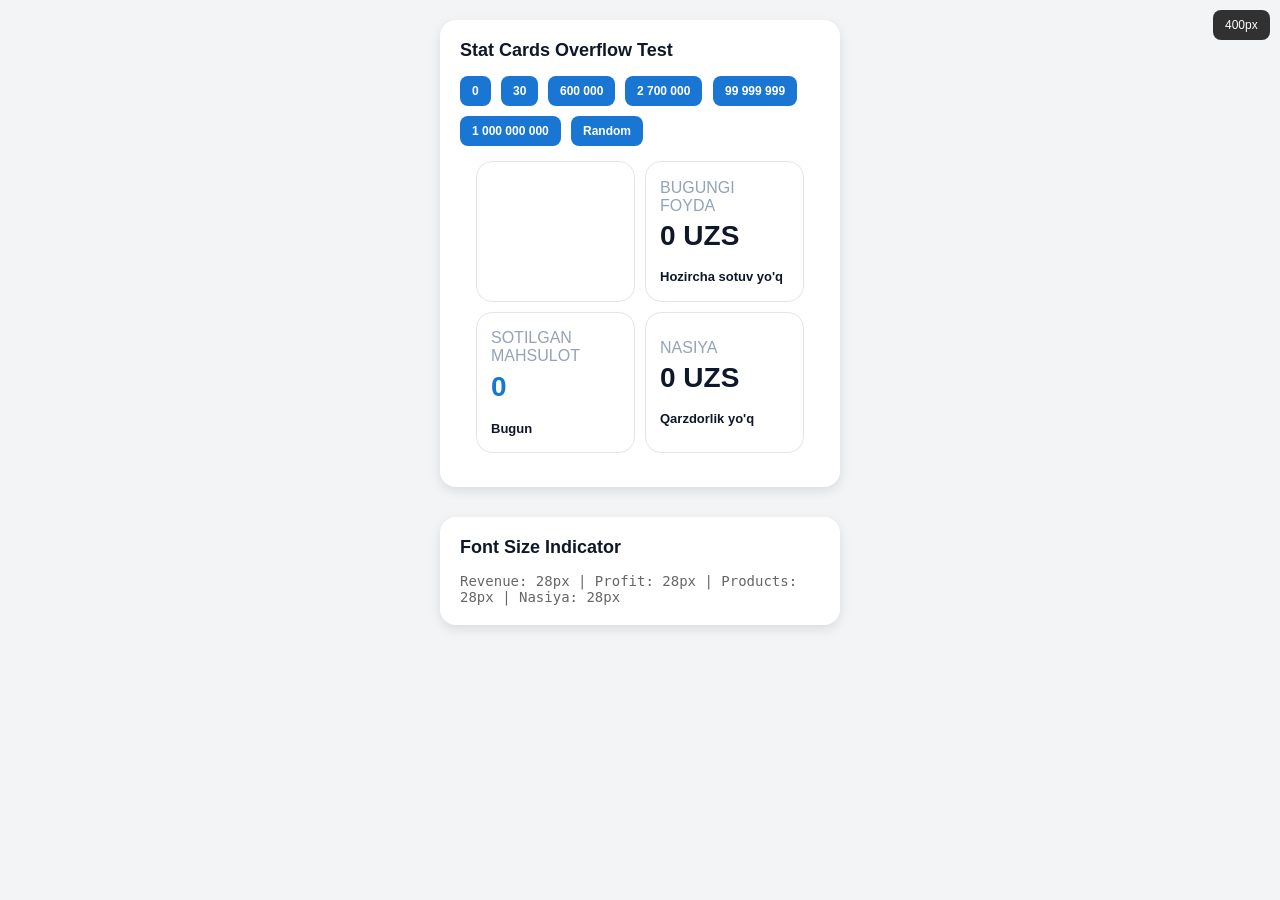
<file: test-stat-cards.html>
<!DOCTYPE html>
<html lang="uz">
<head>
    <meta charset="UTF-8">
    <meta name="viewport" content="width=device-width, initial-scale=1.0">
    <title>Stat Cards Overflow Test</title>
    <link rel="stylesheet" href="css/style.css">
    <style>
        body {
            margin: 0;
            padding: 20px;
            background: #f3f4f6;
            font-family: -apple-system, BlinkMacSystemFont, 'Segoe UI', Roboto, sans-serif;
        }
        .test-container {
            max-width: 400px;
            margin: 0 auto;
        }
        .test-section {
            margin-bottom: 30px;
            background: white;
            padding: 20px;
            border-radius: 16px;
            box-shadow: 0 4px 12px rgba(0,0,0,0.1);
        }
        .test-title {
            font-size: 18px;
            font-weight: 700;
            margin-bottom: 15px;
            color: #0F172A;
        }
        .controls {
            display: flex;
            gap: 10px;
            margin-bottom: 15px;
            flex-wrap: wrap;
        }
        .test-btn {
            padding: 8px 12px;
            border: none;
            border-radius: 8px;
            background: #1976D2;
            color: white;
            font-size: 12px;
            cursor: pointer;
            transition: background 0.2s;
        }
        .test-btn:hover {
            background: #1565C0;
        }
        .resize-indicator {
            position: fixed;
            top: 10px;
            right: 10px;
            background: rgba(0,0,0,0.8);
            color: white;
            padding: 8px 12px;
            border-radius: 8px;
            font-size: 12px;
            z-index: 1000;
        }
    </style>
</head>
<body>
    <div class="resize-indicator" id="resizeIndicator">400px</div>
    
    <div class="test-container">
        <div class="test-section">
            <div class="test-title">Stat Cards Overflow Test</div>
            <div class="controls">
                <button class="test-btn" onclick="testValue('0')">0</button>
                <button class="test-btn" onclick="testValue('30')">30</button>
                <button class="test-btn" onclick="testValue('600 000')">600 000</button>
                <button class="test-btn" onclick="testValue('2 700 000')">2 700 000</button>
                <button class="test-btn" onclick="testValue('99 999 999')">99 999 999</button>
                <button class="test-btn" onclick="testValue('1 000 000 000')">1 000 000 000</button>
                <button class="test-btn" onclick="randomTest()">Random</button>
            </div>
            
            <div class="dashboard-stat-grid">
                <div class="dashboard-card dashboard-card-primary stat-card">
                    <div class="dashboard-card-label dashboard-card-label-on-primary">BUGUNGI TUSHUM</div>
                    <div class="dashboard-card-value dashboard-revenue-line">
                        <span id="todayRevenueValue" class="stat-number">0</span><span class="som-suffix-on-primary">UZS</span>
                    </div>
                    <div id="todayRevenueTrend" class="dashboard-card-helper dashboard-helper-on-primary">↑ +0% kechagidan</div>
                </div>

                <div class="dashboard-card dashboard-card-secondary stat-card">
                    <div class="dashboard-card-label">BUGUNGI FOYDA</div>
                    <div id="todayProfitValue" class="dashboard-card-value dashboard-profit-amount stat-number">0 UZS</div>
                    <div id="todayProfitStatus" class="dashboard-card-helper">Hozircha sotuv yo'q</div>
                </div>

                <div class="dashboard-card dashboard-card-secondary stat-card">
                    <div class="dashboard-card-label">SOTILGAN MAHSULOT</div>
                    <div id="productsSoldValue" class="dashboard-card-value dashboard-products-sold stat-number">0</div>
                    <div class="dashboard-card-helper">Bugun</div>
                </div>

                <div class="dashboard-card dashboard-card-secondary stat-card">
                    <div class="dashboard-card-label">NASIYA</div>
                    <div id="nasiyaDebtValue" class="dashboard-card-value dashboard-nasiya-amount stat-number">0 UZS</div>
                    <div id="nasiyaDebtStatus" class="dashboard-card-helper">Qarzdorlik yo'q</div>
                </div>
            </div>
        </div>

        <div class="test-section">
            <div class="test-title">Font Size Indicator</div>
            <div id="fontSizeDisplay" style="font-family: monospace; font-size: 14px; color: #666;">
                Revenue: 28px | Profit: 28px | Products: 28px | Nasiya: 28px
            </div>
        </div>
    </div>

    <script>
        // Dynamic font sizing for stat cards to prevent overflow
        function adjustFontSize(element) {
            if (!element) return
            
            const length = element.textContent.replace(/\s/g, '').length
            
            if (length <= 6) {
                element.style.fontSize = '28px'
            } else if (length <= 8) {
                element.style.fontSize = '24px'
            } else if (length <= 10) {
                element.style.fontSize = '20px'
            } else if (length <= 13) {
                element.style.fontSize = '16px'
            } else {
                element.style.fontSize = '13px'
            }
        }

        function adjustAllStatNumbers() {
            try {
                document.querySelectorAll('.stat-number').forEach(el => {
                    adjustFontSize(el)
                })
                updateFontSizeDisplay()
            } catch (error) {
                console.warn('Error adjusting stat numbers:', error)
            }
        }

        function updateFontSizeDisplay() {
            const revenue = document.getElementById('todayRevenueValue')
            const profit = document.getElementById('todayProfitValue')
            const products = document.getElementById('productsSoldValue')
            const nasiya = document.getElementById('nasiyaDebtValue')
            
            const display = document.getElementById('fontSizeDisplay')
            if (display) {
                display.textContent = `Revenue: ${revenue?.style.fontSize || '28px'} | Profit: ${profit?.style.fontSize || '28px'} | Products: ${products?.style.fontSize || '28px'} | Nasiya: ${nasiya?.style.fontSize || '28px'}`
            }
        }

        function testValue(value) {
            document.getElementById('todayRevenueValue').textContent = value
            document.getElementById('todayProfitValue').textContent = value + ' so\'m'
            document.getElementById('productsSoldValue').textContent = value
            document.getElementById('nasiyaDebtValue').textContent = value + ' so\'m'
            
            setTimeout(adjustAllStatNumbers, 100)
        }

        function randomTest() {
            const values = ['0', '30', '600 000', '2 700 000', '99 999 999', '1 000 000 000']
            const randomValue = values[Math.floor(Math.random() * values.length)]
            testValue(randomValue)
        }

        // Initialize on page load
        document.addEventListener('DOMContentLoaded', () => {
            setTimeout(adjustAllStatNumbers, 100)
        })
    </script>
</body>
</html>
</file>
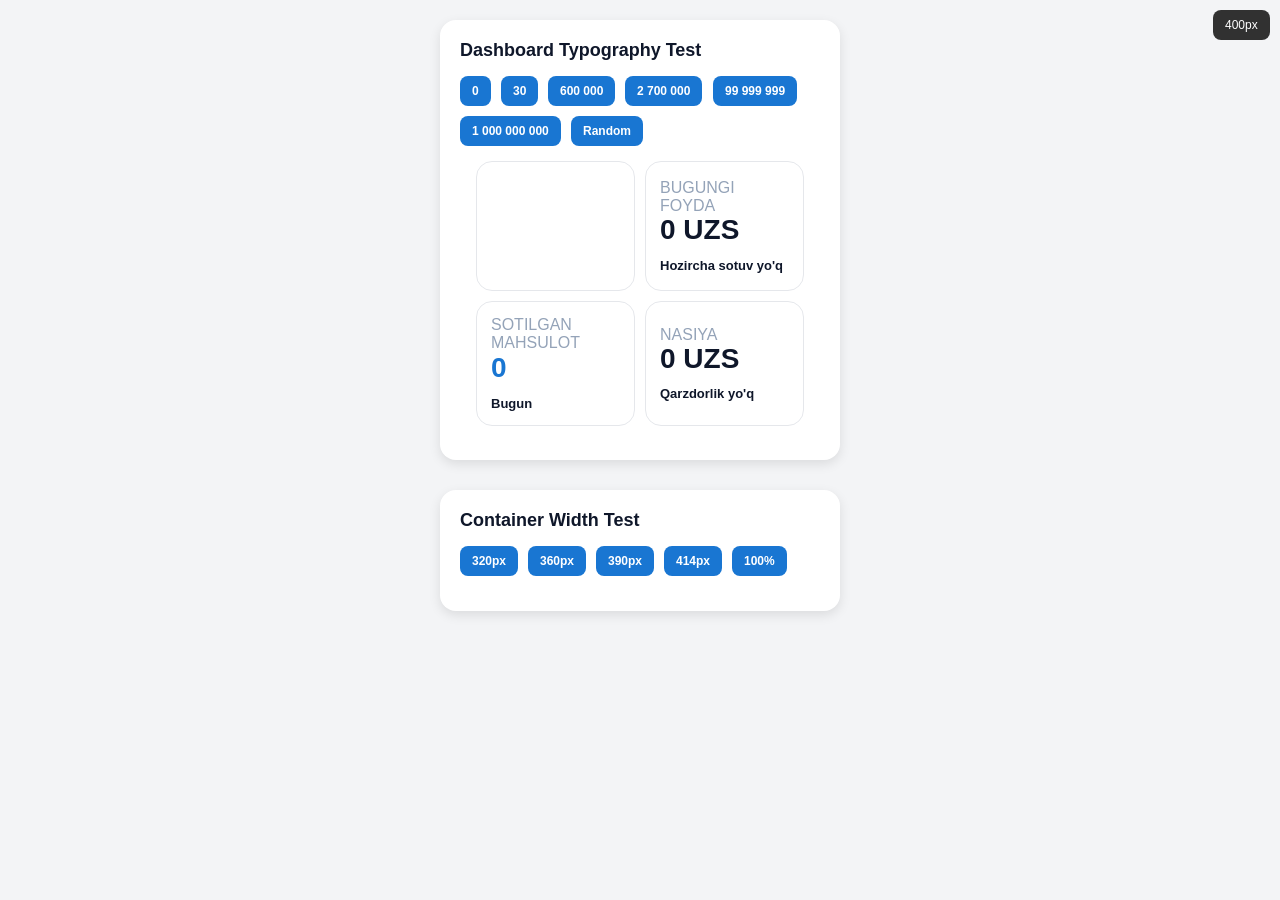
<file: test-typography.html>
<!DOCTYPE html>
<html lang="uz">
<head>
    <meta charset="UTF-8">
    <meta name="viewport" content="width=device-width, initial-scale=1.0">
    <title>Dashboard Typography Test</title>
    <link rel="stylesheet" href="css/style.css">
    <style>
        body {
            margin: 0;
            padding: 20px;
            background: #f3f4f6;
            font-family: -apple-system, BlinkMacSystemFont, 'Segoe UI', Roboto, sans-serif;
        }
        .test-container {
            max-width: 400px;
            margin: 0 auto;
        }
        .test-section {
            margin-bottom: 30px;
            background: white;
            padding: 20px;
            border-radius: 16px;
            box-shadow: 0 4px 12px rgba(0,0,0,0.1);
        }
        .test-title {
            font-size: 18px;
            font-weight: 700;
            margin-bottom: 15px;
            color: #0F172A;
        }
        .controls {
            display: flex;
            gap: 10px;
            margin-bottom: 15px;
            flex-wrap: wrap;
        }
        .test-btn {
            padding: 8px 12px;
            border: none;
            border-radius: 8px;
            background: #1976D2;
            color: white;
            font-size: 12px;
            cursor: pointer;
            transition: background 0.2s;
        }
        .test-btn:hover {
            background: #1565C0;
        }
        .resize-indicator {
            position: fixed;
            top: 10px;
            right: 10px;
            background: rgba(0,0,0,0.8);
            color: white;
            padding: 8px 12px;
            border-radius: 8px;
            font-size: 12px;
            z-index: 1000;
        }
    </style>
</head>
<body>
    <div class="resize-indicator" id="resizeIndicator">400px</div>
    
    <div class="test-container">
        <div class="test-section">
            <div class="test-title">Dashboard Typography Test</div>
            <div class="controls">
                <button class="test-btn" onclick="testValue('0')">0</button>
                <button class="test-btn" onclick="testValue('30')">30</button>
                <button class="test-btn" onclick="testValue('600 000')">600 000</button>
                <button class="test-btn" onclick="testValue('2 700 000')">2 700 000</button>
                <button class="test-btn" onclick="testValue('99 999 999')">99 999 999</button>
                <button class="test-btn" onclick="testValue('1 000 000 000')">1 000 000 000</button>
                <button class="test-btn" onclick="randomTest()">Random</button>
            </div>
            
            <div class="dashboard-stat-grid">
                <div class="dashboard-card dashboard-card-primary">
                    <div class="dashboard-card-label dashboard-card-label-on-primary">BUGUNGI TUSHUM</div>
                    <div class="dashboard-card-value dashboard-revenue-line">
                        <span id="todayRevenueValue">0</span><span class="som-suffix-on-primary">UZS</span>
                    </div>
                    <div id="todayRevenueTrend" class="dashboard-card-helper dashboard-helper-on-primary">↑ +0% kechagidan</div>
                </div>

                <div class="dashboard-card dashboard-card-secondary">
                    <div class="dashboard-card-label">BUGUNGI FOYDA</div>
                    <div id="todayProfitValue" class="dashboard-card-value dashboard-profit-amount">0 UZS</div>
                    <div id="todayProfitStatus" class="dashboard-card-helper">Hozircha sotuv yo'q</div>
                </div>

                <div class="dashboard-card dashboard-card-secondary">
                    <div class="dashboard-card-label">SOTILGAN MAHSULOT</div>
                    <div id="productsSoldValue" class="dashboard-card-value dashboard-products-sold">0</div>
                    <div class="dashboard-card-helper">Bugun</div>
                </div>

                <div class="dashboard-card dashboard-card-secondary">
                    <div class="dashboard-card-label">NASIYA</div>
                    <div id="nasiyaDebtValue" class="dashboard-card-value dashboard-nasiya-amount">0 UZS</div>
                    <div id="nasiyaDebtStatus" class="dashboard-card-helper">Qarzdorlik yo'q</div>
                </div>
            </div>
        </div>

        <div class="test-section">
            <div class="test-title">Container Width Test</div>
            <div class="controls">
                <button class="test-btn" onclick="setContainerWidth(320)">320px</button>
                <button class="test-btn" onclick="setContainerWidth(360)">360px</button>
                <button class="test-btn" onclick="setContainerWidth(390)">390px</button>
                <button class="test-btn" onclick="setContainerWidth(414)">414px</button>
                <button class="test-btn" onclick="setContainerWidth('100%')">100%</button>
            </div>
        </div>
    </div>

    <script>
        // Mock the applyResponsiveTypography function
        function applyResponsiveTypography() {
            const statCards = document.querySelectorAll('.dashboard-card-value')
            
            statCards.forEach(card => {
                // Remove existing size classes
                card.classList.remove('large-value', 'very-large-value', 'ultra-large-value')
                
                // Get the text content and measure it
                const text = card.textContent || ''
                const textLength = text.length
                
                // Get container width
                const containerWidth = card.offsetWidth || card.parentElement.offsetWidth
                
                // Calculate character density (characters per pixel)
                const charDensity = textLength / containerWidth
                
                // Apply appropriate class based on content analysis
                if (charDensity > 0.15 || textLength > 12) {
                    card.classList.add('ultra-large-value')
                } else if (charDensity > 0.12 || textLength > 10) {
                    card.classList.add('very-large-value')
                } else if (charDensity > 0.09 || textLength > 8) {
                    card.classList.add('large-value')
                }
                
                // Additional safety check: if still overflowing, scale down further
                setTimeout(() => {
                    if (card.scrollWidth > card.offsetWidth) {
                        // Progressive scaling until it fits
                        let scale = 0.9
                        while (card.scrollWidth > card.offsetWidth && scale > 0.5) {
                            card.style.transform = `scale(${scale})`
                            scale -= 0.05
                        }
                    } else {
                        // Reset transform if not needed
                        card.style.transform = ''
                    }
                }, 0)
            })
        }

        function testValue(value) {
            document.getElementById('todayRevenueValue').textContent = value
            document.getElementById('todayProfitValue').textContent = value + ' so\'m'
            document.getElementById('productsSoldValue').textContent = value
            document.getElementById('nasiyaDebtValue').textContent = value + ' so\'m'
            
            setTimeout(applyResponsiveTypography, 100)
        }

        function randomTest() {
            const values = ['0', '30', '600 000', '2 700 000', '99 999 999', '1 000 000 000']
            const randomValue = values[Math.floor(Math.random() * values.length)]
            testValue(randomValue)
        }

        function setContainerWidth(width) {
            const container = document.querySelector('.test-container')
            container.style.maxWidth = width
            document.getElementById('resizeIndicator').textContent = width
            
            setTimeout(applyResponsiveTypography, 100)
        }

        // Initialize
        window.addEventListener('load', () => {
            applyResponsiveTypography()
            
            // Setup resize observer
            const resizeObserver = new ResizeObserver(entries => {
                clearTimeout(window.resizeTimeout)
                window.resizeTimeout = setTimeout(() => {
                    applyResponsiveTypography()
                }, 100)
            })
            
            document.querySelectorAll('.dashboard-card-value').forEach(card => {
                resizeObserver.observe(card)
                resizeObserver.observe(card.parentElement)
            })
        })
    </script>
</body>
</html>
</file>
<file: css/style.css>
/* =====================================================
BARAKA POS — PREMIUM LIGHT UI SYSTEM
PART 1 — DESIGN SYSTEM + RESET + BASE
iPhone-Level Experience
===================================================== */

/* ======================
ROOT VARIABLES
====================== */

:root{

  /* COLORS */
  --blue:#2563eb;
  --blue-dark:#1d4ed8;
  --blue-soft:#e0ecff;

  --bg-main:#f8fafc;
  --bg-secondary:#f1f5f9;
  --card-bg:#ffffff;

  --text-main:#0f172a;
  --text-soft:#64748b;
  --text-light:#94a3b8;

  --border:#e5e7eb;

  --danger:#ef4444;
  --warning:#f59e0b;

  /* SHADOWS (APPLE STYLE) */
  --shadow-sm:0 2px 6px rgba(0,0,0,0.04);
  --shadow-md:0 6px 16px rgba(0,0,0,0.06);
  --shadow-lg:0 12px 30px rgba(0,0,0,0.08);

  /* RADIUS */
  --radius-sm:10px;
  --radius-md:14px;
  --radius-lg:18px;
  --radius-xl:22px;

  /* SPACING */
  --space-xs:6px;
  --space-sm:10px;
  --space-md:14px;
  --space-lg:18px;
  --space-xl:24px;

  /* TRANSITIONS */
  --transition-fast:0.15s ease;
  --transition-normal:0.25s ease;

  /* BOTTOM NAV (fixed bar clearance) */
  --bottom-nav-height:60px;
  --bottom-nav-icon:clamp(1.375rem, 3.6vw, 1.625rem); /* ~22–26px */
  --bottom-nav-safe:env(safe-area-inset-bottom, 0px);
  --bottom-nav-total:calc(var(--bottom-nav-height) + var(--bottom-nav-safe));
  --bottom-content-pad:calc(var(--bottom-nav-total) + 16px);
}

/* ======================
RESET
====================== */

*{
  margin:0;
  padding:0;
  box-sizing:border-box;
}

html, body{ 
  width:100%;
 min-height:100vh;
  max-width:100vw;
  overflow-x:hidden;

  font-family:'Inter',sans-serif;

  background:var(--bg-main);
  color:var(--text-main);

  -webkit-font-smoothing:antialiased;
  -webkit-tap-highlight-color:transparent;

  scroll-behavior:smooth;
}

/* ======================
SCROLLBAR (CLEAN)
====================== */

::-webkit-scrollbar{
  width:6px;
  height:6px;
}

::-webkit-scrollbar-thumb{
  background:#dbe2ea;
  border-radius:10px;
}

::-webkit-scrollbar-track{
  background:transparent;
}

/* ======================
GLOBAL TYPOGRAPHY
====================== */

h1, h2, h3{
  font-weight:600;
  color:var(--text-main);
}

h1{ font-size:24px; }
h2{ font-size:20px; }
h3{ font-size:16px; }

/* =====================================================
PAGE VISIBILITY SAFETY RULES
All .page elements hidden by default; only the active
page (without .hidden) is shown. Use display:none so
inactive pages take no layout / click / scroll space.
===================================================== */
.page,
.page.hidden {
  display: none !important;
  visibility: hidden !important;
  pointer-events: none !important;
}

.page:not(.hidden) {
  display: block !important;
  visibility: visible !important;
  pointer-events: auto !important;
}

/* 🔥 DISCOUNT MODAL FIX */
.discount-modal{
  position: fixed;
  top: 0;
  left: 0;
  width: 100%;
  height: 100%;
  z-index: 9999; /* ABOVE EVERYTHING */
}

/* Discount sheet styles: see .discount-sheet-billz block near end of file */

/* 🔥 SALE ACTIONS SHOULD BE LOWER */
.sale-actions{
  z-index: 10;
}



/* 🔥 RECENT SALES */
.sale-item {
  display:flex;
  justify-content:space-between;
  align-items:center;
  background:white;
  padding:12px;
  border-radius:16px;
  margin-bottom:10px;
}
/* 🔥 WEEKLY CHART UI */

.chart-legend{
display:flex;
gap:14px;
align-items:center;
font-size:13px;
color:#94a3b8;
}

.legend-item{
display:flex;
align-items:center;
gap:6px;
}

.legend-dot{
width:10px;
height:10px;
border-radius:3px;
display:inline-block;
}

.legend-dot.gray{
background:#cbd5e1;
}

.legend-dot.blue{
background:#2563eb;
}

/* 🔥 PERCENT BOX */

.week-compare{
margin-top:12px;
padding:12px 14px;
border-radius:14px;
background:#f1f5f9;

display:flex;
justify-content:space-between;
align-items:center;

font-size:14px;
}

.week-compare div:last-child{
font-weight:700;
}
.sale-left {
  display:flex;
  align-items:center;
  gap:10px;
}

.sale-icon {
  width:40px;
  height:40px;
  border-radius:12px;
  background:#e2e8f0;
  display:flex;
  align-items:center;
  justify-content:center;
}

.sale-title {
  font-weight:600;
}

.sale-sub {
  font-size:12px;
  color:#64748b;
}

.sale-price {
  font-weight:600;
  color:#2563eb;
}

#centerNavHandle {
  position:fixed;
  bottom:calc(var(--bottom-nav-total) + 34px);
  left:50%;
  transform:translateX(-50%);
  width:44px;
  height:44px;
  border-radius:50%;
  border:none;
  background:rgba(28, 28, 30, 0.88);
  color:white;
  font-size:22px;
  display:flex;
  align-items:center;
  justify-content:center;
  box-shadow:0 12px 24px rgba(0,0,0,0.24);
  cursor:pointer;
  z-index:1000;
}









#paymentPage{
  position: fixed;
  top: 0;
  left: 0;
  width: 100%;
  height: 100%;
  background: white;
  z-index: 9999;
  overflow-y: auto;
  padding: 16px;
}

/* 🔥 PAYMENT BUTTON STYLE */
.payment-card{
  height:70px;
  border-radius:16px;
  border:none;
  background:#f1f5f9;
  font-size:16px;
  font-weight:600;
  cursor:pointer;
  transition:0.2s;
}

.payment-card:active{
  transform:scale(0.97);
}

/* FULL WIDTH (NASIYA) */
.payment-card.full{
  grid-column: span 2;
}

.center-screen{
  height:100vh;
  display:flex;
  align-items:center;
  justify-content:center;
  background:linear-gradient(180deg,#f8fafc,#eef2ff);
}

.payment-card.active{
  background:#2563eb;
  color:white;
}




.modal-buttons{
  display: flex;
  justify-content: center;   /* ✅ CENTER HORIZONTALLY */
  align-items: center;
  gap: 12px;
  margin-top: 20px;
}

.modal-buttons button{
  min-width: 140px;
}

#paymentPage{
  position: fixed;
  top: 0;
  left: 0;
  width: 100%;
  height: 100%;
  background: white;
  z-index: 9999;
  overflow-y: auto;
  padding: 16px;
}




.modal-card{
  text-align: center;
}




.discount-modal{
  position: fixed;
  inset: 0;
  z-index: 9999;
}

/* prevent keyboard pushing layout */
body{
  overscroll-behavior: auto;
  overflow-y: auto;
}
.discount-preview{
  font-size:13px;
  color:#0d41b1;
  margin-top:6px;
  margin-left:4px;
  font-weight:500;
}

.chart-legend{
display:flex;
gap:20px;
align-items:center;
margin-bottom:10px;
font-size:14px;
color:#94a3b8;
}

.legend-item{
display:flex;
align-items:center;
gap:6px;
}

.legend-dot{
width:12px;
height:12px;
border-radius:4px;
display:inline-block;
}

.legend-dot.gray{
background:#cbd5e1;
}

.legend-dot.blue{
background:#2563eb;
}
.week-compare{
margin-top:12px;
padding:12px 16px;
border-radius:14px;
background:#f1f5f9;

display:flex;
justify-content:space-between;
align-items:center;

font-size:14px;
}

.week-compare div:last-child{
font-weight:700;
}

p{
  color:var(--text-soft);
  font-size:14px;
}

/* ======================
UTILITY CLASSES
====================== */

.hidden{
  display:none !important;
}

.center{
  display:flex;
  align-items:center;
  justify-content:center;
}

.flex{
  display:flex;
}

.flex-column{
  display:flex;
  flex-direction:column;
}

.flex-between{
  display:flex;
  justify-content:space-between;
  align-items:center;
}

.gap-sm{ gap:var(--space-sm); }
.gap-md{ gap:var(--space-md); }
.gap-lg{ gap:var(--space-lg); }



/* ======================
PAGE SYSTEM
====================== */

.page{
  animation:fadePage 0.2s ease;
  will-change: opacity, transform;
}

@keyframes fadePage{
  from{
    opacity:0;
    transform:translateY(6px);
  }
  to{
    opacity:1;
    transform:translateY(0);
  }
}

/* ======================
CARD SYSTEM (CORE)
====================== */

.card{
  background:var(--card-bg);
  border-radius:var(--radius-lg);
  padding:var(--space-md);

  border:1px solid var(--border);

  box-shadow:
    0 1px 2px rgba(0,0,0,0.03),
    0 6px 20px rgba(0,0,0,0.04);

  backdrop-filter: blur(6px);
}
.card:hover{
  box-shadow:var(--shadow-lg);
}

/* ======================
TEXT HELPERS
====================== */

.text-blue{
  color:var(--blue);
  font-weight:600;
}

.text-soft{
  color:var(--text-soft);
}

.text-light{
  color:var(--text-light);
}

/* ======================
ANIMATION BASE
====================== */

.fade-in{
  animation:fadeIn 0.3s ease;
}

@keyframes fadeIn{
  from{ opacity:0; }
  to{ opacity:1; }
}

/* ======================
SAFE AREA (IPHONE)
====================== */


/* =====================================================
PART 2 — BUTTONS + INPUTS + FORMS
Premium iOS-like Interaction
===================================================== */

/* ======================
BUTTON BASE
====================== */

button{
  border:none;
  outline:none;
  cursor:pointer;

  font-family:'Inter',sans-serif;
  font-size:14px;
  font-weight:600;

  border-radius:var(--radius-md);

  transition:var(--transition-fast);

  display:flex;
  align-items:center;
  justify-content:center;

  gap:6px;

  user-select:none;
}
/* PRESS EFFECT (iPhone feel) */
button{
  transition:transform 0.08s ease, box-shadow 0.15s ease;
}

button:active{
  transform:scale(0.95);
  box-shadow:0 2px 6px rgba(0,0,0,0.15) inset;
}
*{
  will-change: transform;
}
canvas{
  image-rendering: auto;
}
.dashboard-card:hover{
  transform:translateY(-3px) scale(1.01);
}
/* ======================
PRIMARY BUTTON (BLUE)
====================== */

.btn-primary{
  height:48px;
  padding:0 16px;

  background:linear-gradient(
    135deg,
    var(--blue),
    var(--blue-dark)
  );

  color:white;

  box-shadow:0 6px 18px rgba(37,99,235,0.25);
}

.btn-primary:hover{
  box-shadow:0 10px 24px rgba(37,99,235,0.35);
}

/* ======================
SECONDARY BUTTON
====================== */

.btn-secondary{
  height:48px;
  padding:0 16px;

  background:var(--bg-secondary);
  border:1px solid var(--border);

  color:var(--text-main);
}

.btn-secondary:hover{
  background:#e2e8f0;
}

/* ======================
DANGER BUTTON
====================== */

.danger-btn{
  height:48px;
  padding:0 16px;

  background:var(--danger);
  color:white;

  box-shadow:0 6px 18px rgba(239,68,68,0.25);
}

/* ======================
ICON BUTTON (MENU / BACK)
====================== */

.icon-btn{
  width:42px;
  height:42px;

  border-radius:12px;

  background:var(--bg-secondary);

  display:flex;
  align-items:center;
  justify-content:center;

  font-size:18px;
}

.icon-btn:hover{
  background:#e2e8f0;
}

/* ======================
FULL WIDTH BUTTON
====================== */

.btn-full{
  width:100%;
}

/* ======================
INPUT BASE
====================== */

input{
  width:100%;
  height:48px;

  padding:0 14px;

  border-radius:var(--radius-md);

  border:1px solid var(--border);

  background:#ffffff;

  color:var(--text-main);

  font-size:14px;

  transition:var(--transition-fast);
}

/* PLACEHOLDER */
input::placeholder{
  color:var(--text-light);
}

/* FOCUS EFFECT (iOS STYLE) */
input:focus{
  border-color:var(--blue);

  box-shadow:
    0 0 0 3px rgba(37,99,235,0.15);
}

/* ======================
SEARCH INPUT
====================== */

.search-input{
  height:48px;

  padding-left:40px;

  border-radius:var(--radius-lg);

  background:#ffffff;

  border:1px solid var(--border);

  box-shadow:var(--shadow-sm);

  position:relative;
}

/* SEARCH ICON (optional via pseudo) */
.search-input-wrapper{
  position:relative;
}

.search-input-wrapper::before{
  content:"🔍";
  position:absolute;
  left:12px;
  top:50%;
  transform:translateY(-50%);
  font-size:14px;
  opacity:0.6;
}

/* ======================
FORM GROUP
====================== */

.form-group{
  display:flex;
  flex-direction:column;
  gap:6px;
}

.form-group label{
  font-size:13px;
  color:var(--text-soft);
  font-weight:500;
}

/* ======================
INPUT ROW (LIKE PRICE + BUTTON)
====================== */

.input-row{
  display:flex;
  gap:8px;
}

.input-row input{
  flex:1;
}

/* ======================
SELECT
====================== */

select{
  height:48px;

  border-radius:var(--radius-md);

  border:1px solid var(--border);

  background:white;

  padding:0 10px;

  font-size:13px;

  cursor:pointer;

  appearance:none;

  transition:0.2s;

  background-image:url("data:image/svg+xml,%3Csvg xmlns='http://www.w3.org/2000/svg' viewBox='0 0 20 20'%3E%3Cpath fill='%2364748b' d='M5.5 7l4.5 4 4.5-4'/%3E%3C/svg%3E");
  background-repeat:no-repeat;
  background-position:right 10px center;
  background-size:14px;
}


/* ======================
TEXTAREA
====================== */

textarea{
  width:100%;

  min-height:100px;

  padding:12px;

  border-radius:var(--radius-md);

  border:1px solid var(--border);

  resize:none;

  font-family:'Inter',sans-serif;
}

/* ======================
DISABLED STATE
====================== */

input:disabled{
  background:#f1f5f9;
  color:#94a3b8;
}

/* ======================
FORM CARD (AUTH / ADD PRODUCT)
====================== */

.form-container{
  display:flex;
  flex-direction:column;
  gap:14px;

  background:var(--card-bg);

  border-radius:var(--radius-lg);

  padding:16px;

  border:1px solid var(--border);

  box-shadow:var(--shadow-md);
}

/* ======================
AUTH SCREEN (LOGIN UI)
====================== */

.auth-container{
  min-height:100vh;
  display:flex;
  align-items:center;
  justify-content:center;
  padding:24px;
  background-color:#f0f2f5;
}

.auth-card{
  width:100%;
  max-width:390px;
  min-height:650px;
  background:#ffffff;
  border-radius:22px;
  padding:20px 28px 18px;
  box-shadow:0 16px 42px rgba(0, 0, 0, 0.1);
  display:flex;
  flex-direction:column;
  gap:6px;
}

.auth-logo{
  width:clamp(58px, 10vh, 90px);
  height:clamp(58px, 10vh, 90px);
  border-radius:22px;
  background:transparent;
  margin:0 auto 8px;
  display:block;
  border:none !important;
  outline:none !important;
  box-shadow:none !important;
}

.auth-logo-img{
  width:clamp(58px, 10vh, 90px);
  height:clamp(58px, 10vh, 90px);
  border-radius:22px;
  border:none !important;
  outline:none !important;
  box-shadow:none !important;
  display:block;
  margin:0 auto 8px auto;
}

.auth-title{
  font-size:25px;
  font-weight:800;
  color:#1a1a2e;
  text-align:center;
}

.auth-subtitle{
  font-size:14px;
  color:#6b7280;
  text-align:center;
  margin-bottom:12px;
}

.auth-tabs{
  background:#f3f4f6;
  border-radius:12px;
  padding:4px;
  display:flex;
  margin-bottom:14px;
}

.auth-tab{
  flex:1;
  text-align:center;
  padding:10px 0;
  border-radius:10px;
  cursor:pointer;
  font-weight:600;
}

.auth-tab-active{
  background:#ffffff;
  color:#2563EB;
  box-shadow:0 2px 8px rgba(0, 0, 0, 0.1);
}

.auth-tab-inactive{
  color:#6b7280;
}

.auth-form{
  display:flex;
  flex-direction:column;
}

.auth-label{
  display:block;
  margin-bottom:5px;
  font-weight:600;
  font-size:14px;
  color:#111827;
}

.auth-input{
  width:100%;
  border:1.5px solid #e5e7eb;
  border-radius:12px;
  padding:11px 14px;
  font-size:14px;
  background:#f9fafb;
  color:#1a1a2e;
  outline:none;
  transition:border-color 0.2s ease, background 0.2s ease;
  margin-bottom:9px;
  min-height:44px;
}

.auth-input:focus{
  border-color:#2563EB;
  background:#eff6ff;
}

.auth-input:-webkit-autofill,
.auth-input:-webkit-autofill:hover,
.auth-input:-webkit-autofill:focus{
  -webkit-text-fill-color:#1a1a2e;
  box-shadow:0 0 0 1000px #f9fafb inset !important;
  transition:background-color 9999s ease-out 0s;
}

.auth-forgot{
  text-align:right;
  font-size:13px;
  color:#2563EB;
  margin-top:-2px;
  margin-bottom:12px;
}

.password-field{
  position:relative;
}

.password-field .auth-input{
  padding-right:48px;
}

.password-toggle{
  position:absolute;
  right:10px;
  top:22px;
  transform:translateY(-50%);
  border:none;
  background:transparent;
  cursor:pointer;
  font-size:15px;
  color:#6b7280;
  padding:6px;
  line-height:1;
  z-index:2;
}

.auth-help-text{
  min-height:16px;
  font-size:12px;
  margin-bottom:6px;
}

.auth-help-text-error{
  color:#dc2626;
}

.auth-help-text-success{
  color:#16a34a;
}

.auth-input.invalid{
  border-color:#dc2626;
}

.auth-input.valid{
  border-color:#16a34a;
}

.auth-submit-btn{
  width:100%;
  background:linear-gradient(135deg, #2563EB, #1d4ed8);
  color:white;
  border:none;
  border-radius:14px;
  padding:12px;
  font-size:16px;
  font-weight:700;
  cursor:pointer;
  box-shadow:0 8px 24px rgba(37, 99, 235, 0.35);
  margin-top:4px;
  display:inline-flex;
  justify-content:center;
  align-items:center;
  gap:10px;
}

.auth-submit-btn:hover{
  opacity:0.98;
}

.auth-submit-btn:disabled{
  opacity:0.65;
  cursor:not-allowed;
  box-shadow:none;
}

.button-spinner{
  width:18px;
  height:18px;
  border:2px solid rgba(255,255,255,0.5);
  border-top-color:white;
  border-radius:50%;
  animation:spin 0.9s linear infinite;
}

.hidden{
  display:none !important;
}

@keyframes spin{
  to{transform:rotate(360deg);}
}

.auth-divider{
  height:1px;
  background:#e5e7eb;
  margin:14px 0 12px;
}

.auth-footer{
  text-align:center;
  font-size:12px;
  color:#6b7280;
  line-height:1.45;
}

.auth-footer span{
  color:#2563EB;
}

/* ======================
PROFIT BUTTONS (SMALL)
====================== */



.profit-buttons button{
  flex:1;

  height:32px;

  font-size:12px;

  border-radius:10px;

  background:var(--bg-secondary);

  border:1px solid var(--border);
}
.profit-buttons button:hover{
  background:var(--blue);
  color:white;
}

/* ======================
SMALL ACTION BUTTON (+)
====================== */

.add-btn{
  width:44px;
  height:44px;

  border-radius:12px;

  background:var(--blue);
  color:white;

  font-size:22px;
  font-weight:600;
}
/* =====================================================
PART 3 — HEADER + NAVIGATION + LAYOUT
iPhone App Structure
===================================================== */

/* ======================
APP SCREEN WRAPPER
====================== */

#appScreen{
  display:flex;
  flex-direction:column;
  position:relative;
  height:100vh;
  height:100dvh;
  min-height:100vh;
  min-height:100dvh;
  overflow-x:hidden;
  overflow-y:hidden; /* scroll lives in .main-content — keeps fixed nav viewport-pinned */
  max-width:none;
  margin:0;
  width:100%;
  min-width:100%;
  background:var(--bg-main);
}

#appScreen .page,
#appScreen .main-content,
#appScreen .dashboard-page-inner,
#appScreen .page-asosiy {
  width:100%;
  max-width:100%;
}

#authScreen{
  position:fixed;
  inset:0;
  width:100%;
  min-height:100vh;
  z-index:1100;
  display:flex;
  align-items:center;
  justify-content:center;
  background:#f0f2f5;
  padding:12px;
  overflow:hidden;
}

@media (max-height: 760px){
  .auth-card{
    min-height:calc(100vh - 24px);
  }
}

@media (max-height: 680px){
  .auth-card{
    padding-top:14px;
    padding-bottom:14px;
  }

  .auth-subtitle{
    margin-bottom:8px;
  }

  .auth-tabs{
    margin-bottom:10px;
  }

  .auth-input{
    min-height:40px;
    padding-top:9px;
    padding-bottom:9px;
  }
}

body.auth-active .bottom-nav,
body.auth-active .app-header,
body.auth-active #sidebar,
body.auth-active #sidebarOverlay {
  display:none !important;
}

body.auth-active #authScreen {
  display:flex !important;
}

/* ======================
HEADER (TOP BAR)
====================== */

.app-header{
  position:fixed;
  top:0;
  left:0;
  right:0;
  width:100vw;
  top:0;

  height:64px;

  display:flex;
  align-items:center;
  justify-content:space-between;

  padding:0 16px;

  background:#ffffff;
  backdrop-filter:none;

  border-bottom:1px solid #E8EAEF;
  box-shadow:0 1px 3px rgba(15, 23, 42, 0.06);

  z-index:100;
}

/* LEFT SIDE (BACK + TITLE) */
.header-left{
  display:flex;
  align-items:center;
  gap:10px;
}

/* BACK BUTTON */
#backBtn{
  width:36px;
  height:36px;

  border-radius:10px;

  background:var(--bg-secondary);

  font-size:18px;

  display:flex;
  align-items:center;
  justify-content:center;
}
.unit-item{
  display:flex;
  justify-content:space-between;
  align-items:center;
  padding:14px;
  border-bottom:1px solid #e5e7eb;
  font-size:15px;
  cursor:pointer;
}
/* SHOP TEXT */
.shop-label{
  font-size:11px;
  color:var(--text-soft);
}

.shop-title{
  font-size:15px;
  font-weight:600;
}

/* RIGHT MENU BUTTON */
.app-header button{
  width:36px;
  height:36px;

  border-radius:10px;

  background:var(--bg-secondary);

  font-size:18px;
}
#addProductPage > div:last-child{
  background:transparent !important;
  padding:0 !important;
}

#addProductPage > div:last-child button{
  height:50px;
  border-radius:14px;
}
/* ======================
MAIN CONTENT
====================== */

.main-content{
  flex:1;
  min-height:0;
  overflow-y:auto;
  -webkit-overflow-scrolling:touch;
  padding:12px;
  padding-top:80px;
  padding-bottom:var(--bottom-content-pad);
  width:100%;
}

.baraka-main-scroll{
  padding-bottom:var(--bottom-content-pad);
}

/* ======================
PAGE ANIMATION
====================== */

.page{
  animation:none;
}

@keyframes fadePage{
  from{
    opacity:0;
    transform:translateY(6px);
  }
  to{
    opacity:1;
    transform:translateY(0);
  }
}

/* ======================
BOTTOM NAVIGATION (iPhone style)
====================== */

.bottom-nav{
  position:fixed !important;
  bottom:0 !important;
  left:0 !important;
  right:0 !important;
  top:auto !important;
  width:100%;
  max-width:min(100vw, 720px);
  margin:0 auto;
  height:var(--bottom-nav-total);
  min-height:var(--bottom-nav-total);
  max-height:var(--bottom-nav-total);
  display:flex;
  justify-content:space-around;
  align-items:stretch;
  background:rgba(255,255,255,0.95);
  backdrop-filter:blur(12px);
  -webkit-backdrop-filter:blur(12px);
  border-top:1px solid var(--border);
  z-index:10050;
  box-sizing:border-box;
  padding:4px 4px var(--bottom-nav-safe);
  transform:none !important;
  transition:transform 0.18s ease, opacity 0.18s ease, visibility 0.18s ease;
}

/* Hide fixed nav while soft keyboard is open (avoids mid-screen float on iOS/Android) */
body.keyboard-open .bottom-nav{
  transform:translateY(110%) !important;
  opacity:0;
  visibility:hidden;
  pointer-events:none;
}

/* NAV BUTTON — compact tap target, icon + label stacked */
.bottom-nav button,
.bottom-nav .nav-btn{
  flex:1 1 0;
  min-width:0;
  max-width:100%;
  height:100%;
  min-height:0;
  max-height:100%;
  display:flex;
  flex-direction:column;
  align-items:center;
  justify-content:center;
  gap:2px;
  padding:4px 2px 2px;
  margin:0;
  font-size:0.6875rem; /* 11px */
  line-height:1.1;
  color:var(--text-soft);
  background:transparent;
  border:none;
  box-sizing:border-box;
  overflow:hidden;
}

/* Icon wrapper — hard-cap size so SVG cannot inflate flex layout */
.bottom-nav .nav-icon{
  width:var(--bottom-nav-icon);
  height:var(--bottom-nav-icon);
  min-width:var(--bottom-nav-icon);
  min-height:var(--bottom-nav-icon);
  max-width:var(--bottom-nav-icon);
  max-height:var(--bottom-nav-icon);
  flex:0 0 var(--bottom-nav-icon);
  margin:0;
  display:flex;
  align-items:center;
  justify-content:center;
  overflow:hidden;
  line-height:0;
}

.bottom-nav .nav-icon svg{
  width:var(--bottom-nav-icon) !important;
  height:var(--bottom-nav-icon) !important;
  max-width:var(--bottom-nav-icon) !important;
  max-height:var(--bottom-nav-icon) !important;
  display:block;
  flex:none;
}

.bottom-nav .nav-label{
  font-size:inherit;
  font-weight:500;
  line-height:1.15;
  white-space:nowrap;
  overflow:hidden;
  text-overflow:ellipsis;
  max-width:100%;
}

/* ACTIVE TAB */
.bottom-nav button.active,
.bottom-nav .nav-btn.active{
  color:var(--blue);
}

/* ACTIVE INDICATOR DOT */
.bottom-nav button.active::after,
.bottom-nav .nav-btn.active::after{
  content:"";
  width:5px;
  height:5px;
  border-radius:50%;
  background:currentColor;
  margin-top:1px;
  flex:0 0 auto;
}

.payment-methods-panel{
  display:grid;
  grid-template-columns:1fr 1fr;
  gap:12px;
  margin-bottom:100px;
}

.payment-methods-panel.is-disabled{
  opacity:0.45;
  pointer-events:none;
}

.payment-footer-actions{
  position:fixed;
  bottom:0;
  left:0;
  right:0;
  width:100%;
  padding:12px;
  padding-bottom:calc(12px + env(safe-area-inset-bottom, 0px));
  background:white;
  display:flex;
  gap:10px;
  box-shadow:0 -2px 10px rgba(0,0,0,0.05);
  z-index:1001;
  box-sizing:border-box;
}

.payment-save-full{
  flex:1;
  width:100%;
}

.image-picker-backdrop{
  position:fixed;
  inset:0;
  background:rgba(15,23,42,0.45);
  z-index:1200;
}

.image-picker-backdrop.hidden {
  display: none !important;
  visibility: hidden !important;
  pointer-events: none !important;
}

.image-picker-sheet{
  position:fixed;
  left:0;
  right:0;
  bottom:0;
  width:100%;
  max-width:100vw;
  background:white;
  border-top-left-radius:20px;
  border-top-right-radius:20px;
  padding:16px;
  box-shadow:0 -5px 20px rgba(0,0,0,0.2);
  z-index:1210;
  box-sizing:border-box;
}

.image-picker-sheet.hidden {
  display: none !important;
  visibility: hidden !important;
  pointer-events: none !important;
}

/* ======================
TABLE WRAPPER (MOBILE SCROLL)
====================== */

.table-wrapper{
  width:100%;
  overflow-x:auto;
  -webkit-overflow-scrolling:touch;
}

.sales-table{
  min-width:800px;
  width:100%;
  border-collapse:collapse;
}

.sales-table th,
.sales-table td{
  padding:10px;
  font-size:13px;
  border-bottom:1px solid var(--border);
}

/* ======================
SECTION TITLE
====================== */

.page-title{
  font-size:18px;
  font-weight:600;
  margin-bottom:12px;
}

/* ======================
RESPONSIVE (TABLET + DESKTOP)
====================== */

@media (min-width:768px){

  :root{
    --bottom-nav-height:64px;
    --bottom-nav-icon:clamp(1.5rem, 2.2vw, 1.75rem); /* ~24–28px */
  }

  .main-content{
    padding-top:80px;
    padding-left:20px;
    padding-right:20px;
    padding-bottom:var(--bottom-content-pad);
  }

  .bottom-nav{
    max-width:min(100vw, 840px);
  }

  .bottom-nav button,
  .bottom-nav .nav-btn{
    font-size:0.75rem; /* 12px */
  }

}

@media (min-width:1440px){
  .bottom-nav{
    max-width:min(100vw, 960px);
    left:50%;
    right:auto;
    transform:translateX(-50%) !important;
  }

  body.keyboard-open .bottom-nav{
    transform:translate(-50%, 110%) !important;
  }
}

/* ======================
DESKTOP MODE (OPTIONAL)
====================== */

@media (min-width:1024px){

  /* Center content */
  .main-content{
    max-width:1000px;
  }

}
/* =====================================================
PART 4 — DASHBOARD + GRID + CHART SYSTEM
Premium POS Dashboard
===================================================== */

/* ======================
GRID SYSTEM
====================== */

.dashboard-grid{
  display:grid;
  grid-template-columns:1fr 1fr;
  gap:12px;

  width:100%;
  margin-top:8px;
}

/* DESKTOP GRID */
@media (min-width:768px){
  .dashboard-grid{
    grid-template-columns:repeat(4,1fr);
  }
}

/* ======================
DASHBOARD CARD
====================== */

.dashboard-card{
  background:white;
  border-radius:16px;

  padding:14px;

  border:1px solid var(--border);

  display:flex;
  flex-direction:column;
  justify-content:center;

  min-height:80px;

  transition:all 0.2s ease;
}

/* HOVER */
.dashboard-card:hover{
  transform:translateY(-2px);
  box-shadow:0 10px 20px rgba(0,0,0,0.06);
}

/* ======================
CARD TITLE
====================== */

.card-title{
  font-size:11px;
  color:var(--text-soft);
  text-transform:uppercase;
  letter-spacing:0.5px;
}

/* ======================
CARD PERCENT
====================== */

.dashboard-percent{
  font-size:12px;
  font-weight:600;
  color:#64748b;
  margin-top:2px;
}

/* ======================
TOP PRODUCTS
====================== */

.top-products-list{
  margin-top:12px;
}

.top-product-item{
  display:flex;
  justify-content:space-between;
  align-items:center;
  padding:12px 0;
  border-bottom:1px solid #f1f5f9;
}

.top-product-item:last-child{
  border-bottom:none;
}

.product-info{
  flex:1;
  display:flex;
  align-items:center;
  gap:12px;
}

.product-rank{
  font-size:14px;
  font-weight:700;
  color:#64748b;
  min-width:24px;
}

.product-name{
  font-size:14px;
  font-weight:600;
  color:#1e293b;
  flex:1;
}

.product-meta{
  font-size:12px;
  color:#64748b;
  margin-left:8px;
}

.product-bar{
  width:80px;
  height:6px;
  background:#f1f5f9;
  border-radius:3px;
  margin-left:16px;
  overflow:hidden;
}

.bar-fill{
  height:100%;
  background:linear-gradient(90deg, #3b82f6, #1d4ed8);
  border-radius:3px;
  transition:width 0.3s ease;
}

/* ======================
WEEK COMPARISON
====================== */

.week-compare{
  display:flex;
  justify-content:space-between;
  align-items:center;
  padding:16px 0;
  margin-top:8px;
  border-top:1px solid #f1f5f9;
}

.week-compare div:first-child{
  font-size:14px;
  color:#64748b;
  font-weight:500;
}

.week-compare div:last-child{
  font-size:16px;
  font-weight:700;
  color:#22c55e;
}

/* ======================
BIG CARD (FULL WIDTH)
====================== */

.big-card{
  grid-column:1 / -1;
}

/* ======================
CHART CONTAINER (FIXED 🔥)
====================== */

.chart-container{
  grid-column:1 / -1;

  background:white;
  border-radius:18px;

  border:1px solid var(--border);

  padding:14px;

  margin-top:6px;

  /* 🔥 IMPORTANT FIX */
  height:260px;
  min-height:260px;
  max-height:260px;

  display:flex;
  flex-direction:column;

  overflow:hidden;
}

/* ======================
CHART TITLE
====================== */

.chart-title{
  font-size:14px;
  font-weight:600;
  color:var(--text-main);

  margin-bottom:10px;
}

/* ======================
CANVAS FIX (VERY IMPORTANT)
====================== */

.chart-container canvas{
  width:100% !important;

  /* 🔥 HARD FIX */
  height:200px !important;
  max-height:200px !important;

  flex-shrink:0;
}

/* ======================
BIG CHART (OPTIONAL)
====================== */

.big-chart{
  height:300px !important;
  max-height:300px !important;
}

.big-chart canvas{
  height:230px !important;
}

/* ======================
SMALL CARDS (MOBILE)
====================== */

.small-card{
  padding:10px;
}

/* ======================
CHART SECTION (MOBILE APP DESIGN)
====================== */

.chart-section{
  background:#FFFFFF;
  border:0.5px solid #E0E4F0;
  border-radius:14px;
  margin:0 20px 24px 20px;
  padding:16px;
}

.chart-header{
  display:flex;
  justify-content:space-between;
  align-items:center;
  margin-bottom:16px;
}

.chart-title{
  font-size:16px;
  font-weight:600;
  color:#1a1a2e;
}

.chart-legend{
  display:flex;
  gap:16px;
}

.legend-item{
  display:flex;
  align-items:center;
  gap:6px;
}

.legend-dot{
  width:8px;
  height:8px;
  border-radius:50%;
}

.legend-dot.current{
  background:#1976D2;
}

.legend-dot.previous{
  background:#E0E4F0;
}

.legend-text{
  font-size:12px;
  font-weight:500;
  color:#666666;
}

.chart-container{
  height:200px;
  margin-bottom:16px;
}

.comparison-strip{
  background:#F8F9FA;
  border-radius:8px;
  padding:12px 16px;
  display:flex;
  justify-content:space-between;
  align-items:center;
}

.comparison-label{
  font-size:12px;
  color:#666666;
  font-weight:500;
}

.comparison-value{
  font-size:14px;
  font-weight:600;
  color:#43A047;
}

.comparison-value.negative{
  color:#E53935;
}

/* ======================
NEW WEEKLY ANALYTICS DESIGN
====================== */

.stats-grid-new{
  display:grid;
  grid-template-columns:1fr 1fr;
  gap:10px;
  padding:0 20px;
  margin-bottom:24px;
}

.stat-card-new{
  background:#FFFFFF;
  border:0.5px solid #E0E4F0;
  border-radius:14px;
  padding:14px 16px;
  display:flex;
  flex-direction:column;
  gap:4px;
}

.stat-card-new.primary-new{
  background:#1976D2;
  color:white;
  grid-column:1 / -1; /* SPAN FULL WIDTH */
}

.card-label-new{
  font-size:10px;
  font-weight:600;
  text-transform:uppercase;
  letter-spacing:0.5px;
  color:#888888;
}

.stat-card-new.primary-new .card-label-new{
  color:rgba(255,255,255,0.75);
}

.card-value-new{
  font-size:22px;
  font-weight:800;
  color:#1a1a2e;
  margin:4px 0;
}

.stat-card-new.primary-new .card-value-new{
  color:white;
  font-size:22px;
}

.card-value-new.profit-new{
  color:#43A047;
  font-size:18px;
  font-weight:700;
}

.card-value-new.blue-new{
  color:#1976D2;
  font-size:18px;
  font-weight:700;
}

.card-value-new.dark-new{
  color:#1a1a2e;
  font-size:22px;
  font-weight:700;
}

.card-trend-new{
  font-size:11px;
  font-weight:500;
  color:#43A047;
}

.stat-card-new.primary-new .card-trend-new{
  color:rgba(255,255,255,0.85);
}

.card-trend-new.profit-new{
  color:#43A047;
}

.card-subtitle-new{
  font-size:11px;
  color:#aaa;
  margin-top:2px;
}

/* ======================
CHART SECTION NEW
====================== */

.chart-section-new{
  background:#FFFFFF;
  border:0.5px solid #E0E4F0;
  border-radius:14px;
  margin:0 20px 24px 20px;
  padding:14px;
}

.chart-header-new{
  display:flex;
  justify-content:space-between;
  align-items:center;
  margin-bottom:16px;
}

.chart-title-new{
  font-size:16px;
  font-weight:600;
  color:#1a1a2e;
}

.chart-legend-new{
  display:flex;
  gap:16px;
}

.legend-item-new{
  display:flex;
  align-items:center;
  gap:6px;
}

.legend-dot-new{
  width:8px;
  height:8px;
  border-radius:50%;
}

.legend-dot-new.light-blue-new{
  background:#BBDEFB;
}

.legend-dot-new.dark-blue-new{
  background:#1976D2;
}

.legend-text-new{
  font-size:12px;
  font-weight:500;
  color:#666666;
}

.chart-peak-values-new{
  display:flex;
  justify-content:flex-end;
  gap:16px;
  margin-bottom:12px;
}

.peak-value-new{
  font-size:12px;
  font-weight:600;
}

.peak-value-new.gray-new{
  color:#666666;
}

.peak-value-new.blue-new{
  color:#1976D2;
}

.chart-container-new{
  height:200px;
  margin-bottom:16px;
  position:relative;
}

.comparison-strip-new{
  background:#F8F9FF;
  border-radius:10px;
  padding:8px 12px;
  display:flex;
  justify-content:space-between;
  align-items:center;
  margin-top:10px;
}

.comparison-left-new{
  display:flex;
  align-items:center;
  gap:6px;
}

.comparison-icon-new{
  font-size:14px;
}

.comparison-text-new{
  font-size:12px;
  color:#1976D2;
  font-weight:500;
}

.comparison-value-new{
  font-size:14px;
  font-weight:600;
  color:#43A047;
}

.comparison-value-new.negative{
  color:#E53935;
}

/* ======================
PRODUCTS SECTION NEW
====================== */

.products-section-new{
  background:#FFFFFF;
  border:0.5px solid #E0E4F0;
  border-radius:14px;
  margin:0 20px 24px 20px;
  padding:16px;
}

.products-header-new{
  display:flex;
  justify-content:space-between;
  align-items:center;
  margin-bottom:16px;
}

.products-title-new{
  font-size:16px;
  font-weight:600;
  color:#1a1a2e;
}

.products-subtitle-new{
  font-size:12px;
  color:#888888;
}

.top-products-list-new{
  display:flex;
  flex-direction:column;
  gap:12px;
}

.product-item-new{
  display:flex;
  align-items:center;
  gap:12px;
}

.product-rank-new{
  width:28px;
  font-size:14px;
  font-weight:700;
  color:#1976D2;
  text-align:center;
}

.product-info-new{
  flex:1;
}

.product-name-new{
  font-size:13px;
  font-weight:600;
  color:#1a1a2e;
  margin-bottom:4px;
}

.product-progress-new{
  width:100%;
  height:4px;
  background:#EEF0F8;
  border-radius:4px;
  position:relative;
  margin-bottom:6px;
}

.progress-fill-new{
  height:100%;
  background:#1976D2;
  border-radius:4px;
  transition:width 0.3s ease;
}

.product-details-new{
  display:flex;
  justify-content:space-between;
  align-items:center;
}

.product-quantity-new{
  font-size:12px;
  color:#888888;
}

.product-revenue-new{
  font-size:13px;
  font-weight:700;
  color:#1976D2;
}

/* ======================
SUMMARY SECTION NEW
====================== */

.summary-section-new{
  background:#FFFFFF;
  border:0.5px solid #E0E4F0;
  border-radius:14px;
  margin:0 20px 24px 20px;
  padding:16px;
}

.summary-title-new{
  font-size:16px;
  font-weight:600;
  color:#1a1a2e;
  margin-bottom:16px;
}

.weekly-summary-new{
  display:flex;
  flex-direction:column;
}

.summary-row-new{
  display:flex;
  justify-content:space-between;
  align-items:center;
  padding:12px 0;
  border-bottom:0.5px solid #EEF0F8;
}

.summary-row-new:last-child{
  border-bottom:none;
}

.summary-label-new{
  font-size:14px;
  color:#666666;
  font-weight:500;
}

.summary-value-new{
  font-size:14px;
  font-weight:700;
  color:#1a1a2e;
}

.summary-value-new.profit{
  color:#43A047;
}

.summary-value-new.blue{
  color:#1976D2;
}

.summary-value-new.orange{
  color:#FB8C00;
}

/* ======================
LOADING SKELETONS
====================== */

.skeleton-new{
  background:linear-gradient(90deg, #f0f0f0 25%, #e0e0e0 50%, #f0f0f0 75%);
  background-size:200% 100%;
  animation:pulse 1.5s infinite;
}

@keyframes pulse{
  0%{ background-position:200% 0; }
  100%{ background-position:-200% 0; }
}

.stat-card-new.skeleton-new{
  height:80px;
}

.chart-container-new.skeleton-new{
  height:200px;
  border-radius:8px;
}

.product-item-new.skeleton-new{
  height:60px;
  border-radius:8px;
}

.summary-row-new.skeleton-new{
  height:40px;
}

/* ======================
ANALYTICS GRID
====================== */

.analytics-grid{
  display:grid;
  grid-template-columns:1fr 1fr;
  gap:12px;
  margin-top:10px;
}

@media (min-width:768px){
  .analytics-grid{
    grid-template-columns:repeat(3,1fr);
  }
}

/* ======================
INFO CARD (ANALYTICS)
====================== */

.info-card{
  background:white;
  border:1px solid var(--border);
  border-radius:16px;

  padding:14px;

  display:flex;
  flex-direction:column;
  gap:6px;
}


.info-card span{
  font-size:12px;
  color:var(--text-soft);
}

.info-card strong{
  font-size:18px;
  color:var(--blue);
}

/* ======================
CHART WRAPPER SAFETY
====================== */

/* prevents stretching bug */
.chart-container,
.chart-container *{
  box-sizing:border-box;
}

/* ======================
EMPTY STATE (optional)
====================== */

.empty-state{
  display:flex;
  flex-direction:column;
  align-items:center;
  justify-content:center;

  height:100%;

  color:var(--text-soft);
  font-size:14px;
}

/* ======================
LOADING STATE
====================== */

.chart-loading{
  animation:pulse 1s infinite;
}

@keyframes pulse{
  0%{opacity:1;}
  50%{opacity:0.4;}
  100%{opacity:1;}
}
/* =====================================================
PART 5 — SALE PAGE (FAST POS UX)
Search + Cart + Checkout
===================================================== */

/* ======================
SEARCH INPUT
====================== */

.search-input{
  width:100%;
  height:50px;

  padding:0 16px;

  border-radius:14px;

  border:1px solid var(--border);

  background:white;

  font-size:15px;

  margin-bottom:10px;
}

/* ======================
SEARCH RESULTS LIST
====================== */

#searchResults{
  display:flex;
  flex-direction:column;
  gap:8px;

  margin-bottom:12px;
}

/* SEARCH ITEM */
.search-item{
  background:white;

  border:1px solid var(--border);

  border-radius:14px;

  padding:14px;

  display:flex;
  justify-content:space-between;
  align-items:center;

  cursor:pointer;

  transition:all 0.15s ease;
}

/* HOVER */
.search-item:hover{
  background:#f8fafc;
  transform:translateY(-1px);
}

/* PRODUCT NAME */
.search-name{
  font-size:14px;
  font-weight:500;
}

/* PRICE (BLUE) */
.search-price{
  color:var(--blue);
  font-weight:600;
}

/* ======================
CART CONTAINER
====================== */

#cartList{
  display:flex;
  flex-direction:column;
  gap:10px;

  margin-bottom:12px;
}

/* CART ITEM */
.cart-item{
  background:white;

  border:1px solid var(--border);

  border-radius:14px;

  padding:12px;

  display:flex;
  flex-direction:column;
  gap:10px;
}

/* ROW */
.cart-row{
  display:flex;
  justify-content:space-between;
  align-items:center;
}

/* PRODUCT NAME */
.cart-name{
  font-size:14px;
  font-weight:500;
}

/* PRICE */
.cart-price{
  color:var(--blue);
  font-weight:600;
}

/* ======================
QUANTITY CONTROLS
====================== */

/* ======================
NEW iOS STYLE QUANTITY
====================== */

.qty-control{
  display:flex;
  align-items:center;
  background:#f1f5f9;
  border-radius:999px;
  overflow:hidden;
}

/* BUTTONS */
.qty-btn{
  width:36px;
  height:36px;

  display:flex;
  align-items:center;
  justify-content:center;

  font-size:18px;
  font-weight:700;

  border:none;
  cursor:pointer;
}

/* MINUS */
.qty-btn.minus{
  background:#e5e7eb;
  color:#111827;
}

/* PLUS */
.qty-btn.plus{
  background:var(--blue);
  color:white;
}

/* NUMBER */
.qty-value{
  min-width:36px;
  text-align:center;
  font-weight:600;
  font-size:15px;
}
/* ======================
TOTAL BLOCK
====================== */
.dashboard-card h3{
  font-size:16px;
}
/* TOTAL NUMBER */
#saleTotal{
  display:none; /* 🔥 ADD THIS */
  color:var(--blue);
  font-weight:700;
  font-size:18px;
}

/* ======================
SALE TYPE (CASH / DEBT)
====================== */

.sale-type{
  display:flex;
  gap:10px;

  margin-top:8px;
}

/* BUTTON */
.sale-type-btn{
  flex:1;

  padding:10px;
  border-radius:10px;
  border:1px solid var(--border);
  background:#f1f5f9;
  color:#475569;
  font-weight:600;
  cursor:pointer;
  transition:all 0.15s ease;
}

/* ACTIVE */
.sale-type-btn.active{
  background:var(--blue);
  color:white;
  border:none;
}
/* ======================
DEBT INPUT
====================== */
.debt-input{
  margin-top:8px;
  height:44px;
  padding:0 12px;
  border-radius:10px;
  border:1px solid var(--border);
}
/* ======================
COMPLETE SALE BUTTON
====================== */
.complete-sale-btn{
  margin-top:10px;
  height:48px;

  border-radius:14px;

  font-size:15px;

  font-weight:600;

  background:linear-gradient(
    135deg,
    var(--blue),
    #1d4ed8
  );

  color:white;

  box-shadow:0 8px 20px rgba(37,99,235,0.25);
}

/* ======================
FAST TAP FEEDBACK
====================== */

.search-item:active,
.qty-btn:active,
.complete-sale-btn:active{
  transform:scale(0.96);
}

/* ======================
EMPTY CART STATE
====================== */

.empty-cart{
  text-align:center;
  color:var(--text-soft);
  padding:20px;
}

/* ======================
MOBILE OPTIMIZATION
====================== */

@media (max-width:600px){

  .search-input{
    height:48px;
  }

  .complete-sale-btn{
    height:50px;
  }

}

/* ======================
DESKTOP IMPROVEMENTS
====================== */

@media (min-width:768px){

  #searchResults{
    max-height:300px;
    overflow-y:auto;
  }

}
/* =====================================================
PART 6 — STOCK / INVENTORY PAGE
Clean iPhone-style Product List
===================================================== */

/* ======================
PAGE TITLE
====================== */

#stockPage h2{
  font-size:20px;
  font-weight:700;
  margin-bottom:10px;
}

/* ======================
TOP BAR (SEARCH + ADD)
====================== */

.stock-top{
  display:flex;
  gap:10px;
  margin-bottom:10px;
}

/* ADD BUTTON */
.add-btn{
  width:48px;
  height:48px;

  border-radius:12px;

  background:var(--blue);

  color:white;

  font-size:22px;
  font-weight:600;

  display:flex;
  align-items:center;
  justify-content:center;

  box-shadow:0 8px 18px rgba(37,99,235,0.25);
}

/* ======================
STOCK TABS
====================== */

.stock-tab{
  padding:8px 14px;

  border-radius:999px;

  background:#f1f5f9;

  border:1px solid var(--border);

  font-size:13px;

  color:#475569;

  white-space:nowrap;

  transition:all 0.15s ease;
}

/* ACTIVE TAB */
.stock-tab.active{
  background:var(--blue);
  color:white;
  border:none;
}

#stockPage .stock-header{
  display:flex;
  align-items:center;
  justify-content:space-between;
  gap:12px;
  margin-bottom:16px;
}

.stock-header-left{
  display:flex;
  align-items:center;
  gap:12px;
}

.stock-header-avatar{
  width:44px;
  height:44px;
  border-radius:14px;
  background:#e2e8f0;
  object-fit:cover;
}

.stock-header-label{
  font-size:12px;
  color:#64748b;
}

.stock-header-title{
  font-size:22px;
  font-weight:700;
  color:#0f172a;
}

.stock-add-btn{
  width:44px;
  height:44px;
  border-radius:14px;
  border:none;
  background:#2563eb;
  color:white;
  font-size:24px;
  display:grid;
  place-items:center;
  box-shadow:0 10px 20px rgba(37,99,235,0.22);
}

.stock-stats-grid{
  display:grid;
  grid-template-columns: repeat(3, minmax(0, 1fr));
  gap:8px;
  padding:8px 12px 0;
  margin-bottom:10px;
}

.stock-stat-card{
  border-radius:14px;
  padding:10px 12px;
  display:flex;
  flex-direction:column;
  justify-content:flex-start;
  min-height:0;
  height:auto;
  gap:4px;
}

.stock-stat-card.neutral{
  background:#f8fafc;
  color:#0f172a;
  border:1px solid #e5e7eb;
}

.stock-stat-card.value{
  background:#eff6ff;
  color:#1e3a8a;
  border:1px solid #bfdbfe;
}

.stock-stat-card.low{
  background:#fff7ed;
  color:#b45309;
  border:1px solid #fcd6b8;
}

.stock-stat-card.out{
  background:#fef2f2;
  color:#b91c1c;
  border:1px solid #f9c8ce;
}

.stat-number{
  font-size:20px;
  font-weight:700;
}

.stat-number-money{
  font-size:14px;
  font-weight:800;
  line-height:1.25;
  font-variant-numeric: tabular-nums;
  word-break: break-word;
}

.stat-label{
  font-size:12px;
  opacity:.85;
}

.stock-stat-card.value .stat-label{
  font-size:11px;
  line-height:1.25;
  font-weight:600;
}

.stock-warning-card{
  display:flex;
  align-items:center;
  justify-content:space-between;
  gap:12px;
  border-radius:18px;
  padding:14px 16px;
  background:#fff7ed;
  border:1px solid #fcd6b8;
  color:#92400e;
  margin-bottom:12px;
}

.warning-text{
  display:flex;
  align-items:center;
  gap:8px;
  font-size:14px;
}

.warning-btn{
  border:none;
  background:transparent;
  color:#2563eb;
  font-weight:700;
  cursor:pointer;
}

.stock-search-row{
  display:flex;
  gap:10px;
  margin-bottom:12px;
}

.stock-search-wrapper{
  position:relative;
  flex:1;
}

.stock-search-input{
  width:100%;
  height:48px;
  padding:0 14px 0 42px;
  border-radius:14px;
  border:1px solid #e5e7eb;
  background:#f8fafc;
  color:#0f172a;
  font-size:14px;
}

.stock-search-icon{
  position:absolute;
  left:14px;
  top:50%;
  transform:translateY(-50%);
  font-size:16px;
  color:#9ca3af;
  pointer-events:none;
}

.stock-filter-button{
  width:46px;
  height:46px;
  border-radius:14px;
  border:1px solid #e5e7eb;
  background:#f8fafc;
  color:#2563eb;
  display:grid;
  place-items:center;
  font-size:18px;
}

/* ======================
LIST CONTAINER
====================== */

#currentStockList{
  display:flex;
  flex-direction:column;
  gap:10px;
}

/* ======================
ROW ITEM
====================== */

.stock-row-item{
  display:flex;
  align-items:center;

  gap:12px;

  padding:12px 6px;

  border-bottom:1px solid var(--border);

  transition:background 0.15s ease;
}

/* HOVER */
.stock-row-item:hover{
  background:#f8fafc;
}

/* ======================
PRODUCT IMAGE
====================== */

.product-img{
  width:50px;
  height:50px;
  border-radius:12px;
  overflow:hidden;
  background:#f1f5f9;
  display:flex;
  align-items:center;
  justify-content:center;
}
*{
  -webkit-touch-callout:none;
}
button, input, div{
  -webkit-tap-highlight-color: transparent;
}
/* ======================
INFO BLOCK
====================== */

.stock-info{
  flex:1;
  min-width:0;
}

/* NAME */
.stock-name{
  font-size:15px;
  font-weight:600;

  white-space:nowrap;
  overflow:hidden;
  text-overflow:ellipsis;
}

/* PRICE (BLUE 🔥) */
.stock-price{
  font-size:14px;
  color:var(--blue);
  font-weight:600;

  margin-top:2px;
}

/* META */
.stock-meta{
  font-size:12px;
  color:var(--text-soft);

  margin-top:2px;
}

/* ======================
RIGHT SIDE MENU BUTTON
====================== */

.stock-menu-btn{
  background:none;
  border:none;

  font-size:20px;

  color:#94a3b8;

  cursor:pointer;
}

/* ======================
DIVIDER CLEAN
====================== */

.stock-row-item:first-child{
  border-top:1px solid var(--border);
}

/* ======================
EMPTY STATE
====================== */

.empty-stock{
  display:flex;
  flex-direction:column;

  align-items:center;
  justify-content:center;

  margin-top:80px;

  text-align:center;

  color:var(--text-soft);

  gap:10px;
}

/* ======================
COUNT TEXT
====================== */

.stock-count{
  font-size:13px;
  color:var(--text-soft);

  margin-bottom:8px;
}

/* ======================
EDIT MODAL
====================== */

.modal{
  position:fixed;
  inset:0;

  background:rgba(0,0,0,0.4);

  display:flex;
  align-items:center;
  justify-content:center;

  z-index:1000;
}

/* CARD */
.modal-card{
  width:320px;

  background:white;

  border-radius:16px;

  padding:20px;

  display:flex;
  flex-direction:column;
  gap:10px;
}
.confirm-overlay {
  position: fixed;
  top: 0;
  left: 0;
  width: 100%;
  height: 100%;

  background: rgba(0,0,0,0.3);
  z-index: 9998;
}
/* INPUT */
.modal-card input{
  height:44px;

  padding:0 12px;

  border-radius:10px;

  border:1px solid var(--border);
}

/* BUTTONS */
.modal-buttons{
  display:flex;
  gap:10px;
  margin-top:10px;
}

/* ======================
PROFIT BUTTONS
====================== */



/* BUTTON */


/* HOVER */
.profit-buttons button:hover{
  background:var(--blue);
  color:white;
}

/* ======================
SCROLL SMOOTH
====================== */

#currentStockList{
  scroll-behavior:smooth;
}

/* ======================
MOBILE OPTIMIZATION
====================== */

@media (max-width:600px){

  .stock-name{
    font-size:14px;
  }

  .stock-price{
    font-size:13px;
  }

}

/* ======================
DESKTOP IMPROVEMENT
====================== */

@media (min-width:768px){

  #currentStockList{
    gap:10px;
  }

  .stock-row-item{
    border-radius:12px;
    padding:14px;
  }
}
/* ======================
HOVER ANIMATION
====================== */
.stock-row-item{
  transition:
    background 0.15s,
    transform 0.1s;
}
.stock-row-item:active{
  transform:scale(0.98);
}

/* ======================
IMAGE PLACEHOLDER ICON
====================== */


/* ======================
ADVANCED GRID (OPTIONAL FUTURE)
====================== */
@media (min-width:1024px){
  #currentStockList{
    display:grid;
    grid-template-columns:repeat(2,1fr);
    gap:12px;
  }
  .stock-row-item{
    border:1px solid var(--border);
  }
}
/* =====================================================
PART 7 — ANALYTICS + TABLE + BUSINESS UI
SaaS Dashboard System
===================================================== */

/* ======================
MOBILE HEADER
====================== */

.mobile-header{
  display:flex;
  justify-content:space-between;
  align-items:center;
  padding:16px 20px;
  background:#FFFFFF;
  border-bottom:1px solid #E0E4F0;
}

.header-left{
  display:flex;
  align-items:center;
  gap:12px;
}

.baraka-icon{
  width:40px;
  height:40px;
  background:#1976D2;
  border-radius:10px;
  display:flex;
  align-items:center;
  justify-content:center;
  font-size:20px;
  color:white;
}

.header-text{
  display:flex;
  flex-direction:column;
}

.header-title{
  font-size:16px;
  font-weight:600;
  color:#1a1a2e;
}

.header-subtitle{
  font-size:12px;
  color:#888888;
  font-weight:500;
}

.date-range-pill{
  background:#E3F2FD;
  padding:6px 12px;
  border-radius:16px;
}

.date-range-pill span{
  color:#1565C0;
  font-size:12px;
  font-weight:600;
}

/* ======================
TAB SWITCHER
====================== */

.tab-switcher{
  display:flex;
  background:#F4F6FA;
  border-radius:20px;
  padding:4px;
  margin:16px 20px;
  gap:4px;
}

.tab-option{
  flex:1;
  padding:10px 16px;
  border-radius:16px;
  border:none;
  background:none;
  font-size:14px;
  font-weight:600;
  color:#888888;
  cursor:pointer;
  transition:all 0.2s ease;
}

.tab-option.active{
  background:#1976D2;
  color:white;
}

/* ======================
STATS GRID
====================== */

.stats-grid{
  display:grid;
  grid-template-columns:1fr 1fr;
  gap:12px;
  padding:0 20px;
  margin-bottom:24px;
}

.stat-card{
  background:#FFFFFF;
  border:0.5px solid #E0E4F0;
  border-radius:14px;
  padding:16px;
  display:flex;
  flex-direction:column;
  gap:4px;
}

.stat-card.primary{
  background:#1976D2;
  color:white;
  grid-column:1 / -1; /* SPAN FULL WIDTH */
}

.card-label{
  font-size:10px;
  font-weight:600;
  text-transform:uppercase;
  letter-spacing:0.5px;
  color:#888888;
}

.stat-card.primary .card-label{
  color:rgba(255,255,255,0.8);
}

.card-value{
  font-size:24px;
  font-weight:700;
  color:#1a1a2e;
  margin:4px 0;
}

.stat-card.primary .card-value{
  color:white;
}

.card-value.profit{
  color:#43A047;
}

.card-value.blue{
  color:#1976D2;
}

.card-value.dark{
  color:#1a1a2e;
}

.card-trend{
  font-size:12px;
  font-weight:500;
  color:#43A047;
}

.stat-card.primary .card-trend{
  color:rgba(255,255,255,0.9);
}

.card-trend.profit{
  color:#43A047;
}

.card-subtitle{
  font-size:11px;
  color:#888888;
  margin-top:2px;
}

/* ======================
ANALYTICS GRID
====================== */

.analytics-grid{
  display:grid;
  grid-template-columns:1fr 1fr;
  gap:12px;
}

/* DESKTOP */
@media (min-width:768px){
  .analytics-grid{
    grid-template-columns:repeat(3,1fr);
  }
}

/* ======================
INFO CARDS
====================== */

.info-card{
  background:white;

  border-radius:16px;

  border:1px solid var(--border);

  padding:14px;

  display:flex;
  flex-direction:column;
  gap:6px;

  transition:all 0.2s ease;
}

/* HOVER */
.info-card:hover{
  transform:translateY(-2px);
  box-shadow:0 8px 20px rgba(0,0,0,0.05);
}

/* LABEL */
.info-card span{
  font-size:12px;
  color:var(--text-soft);
}

/* VALUE (BLUE 🔥) */
.info-card strong{
  font-size:20px;
  font-weight:700;
  color:var(--blue);
}

/* ======================
CHART CONTAINER (SAFE)
====================== */

.analytics-chart{
  background:white;

  border-radius:18px;

  border:1px solid var(--border);

  padding:14px;

  margin-top:12px;

  height:260px;
  max-height:260px;

  overflow:hidden;
}

/* CANVAS */
.analytics-chart canvas{
  height:200px !important;
  max-height:200px !important;
}

/* ======================
SALES TABLE
====================== */

.sales-table{
  width:100%;
  border-collapse:collapse;

  margin-top:12px;

  background:white;

  border-radius:14px;

  overflow:hidden;

  border:1px solid var(--border);
}

/* HEADER */
.sales-table th{
  text-align:left;

  font-size:12px;

  padding:12px;

  background:#f8fafc;

  color:#64748b;

  border-bottom:1px solid var(--border);
}

/* CELLS */
.sales-table td{
  padding:12px;

  font-size:13px;

  border-bottom:1px solid #f1f5f9;
}

/* ROW HOVER */
.sales-table tr:hover{
  background:#f9fafb;
}

/* ======================
TABLE VALUE COLORS
====================== */

/* PRODUCT NAME */
.sales-table td:first-child{
  font-weight:500;
}

/* PROFIT (BLUE) */
.sales-table td:nth-child(4){
  color:var(--blue);
  font-weight:600;
}

/* PERCENT */
.sales-table td:nth-child(5){
  font-weight:600;
}

/* ======================
TABLE WRAPPER (SCROLL)
====================== */

.table-wrapper{
  width:100%;
  overflow-x:auto;
}

/* ======================
SEARCH INPUT (TABLE)
====================== */

#salesSearch{
  margin-top:10px;
}

/* ======================
DEBT ANALYTICS
====================== */

#debtAnalyticsList{
  display:flex;
  flex-direction:column;
  gap:10px;
}

/* ITEM */
.debt-item{
  background:white;

  border:1px solid var(--border);

  border-radius:14px;

  padding:12px;

  display:flex;
  flex-direction:column;
  gap:6px;
}

/* NAME */
.debt-name{
  font-weight:600;
}

/* AMOUNT (BLUE) */
.debt-amount{
  color:var(--blue);
  font-weight:700;
}

/* ======================
DEBT ANALYTICS REDESIGN
====================== */
.debt-analytics-top{
  display:flex;
  justify-content:space-between;
  gap:16px;
  align-items:flex-start;
  margin-bottom:18px;
}
.debt-analytics-subtitle{
  margin:8px 0 0;
  color:#64748b;
  font-size:14px;
  line-height:1.5;
}
.debt-add-btn{
  min-width:136px;
  padding:12px 16px;
}
.debt-summary-grid{
  display:grid;
  gap:14px;
  margin-bottom:18px;
}
.debt-hero-card{
  background: linear-gradient(180deg, #dc2626 0%, #ef4444 100%);
  border-radius:26px;
  padding:22px 22px 18px;
  color:#ffffff;
  box-shadow:0 18px 40px rgba(239,68,68,0.18);
}
.debt-hero-header{
  display:flex;
  justify-content:space-between;
  gap:12px;
  align-items:flex-start;
  margin-bottom:16px;
}
.debt-hero-title{
  font-size:14px;
  font-weight:600;
  text-transform:uppercase;
  letter-spacing:0.02em;
}
.debt-hero-date{
  font-size:12px;
  opacity:0.82;
}
.debt-hero-amount{
  font-size:32px;
  font-weight:800;
  line-height:1.05;
  margin-bottom:10px;
}
.debt-hero-meta{
  color:rgba(255,255,255,0.92);
  font-size:14px;
}
.debt-mini-cards{
  display:grid;
  gap:12px;
  grid-template-columns:repeat(3, minmax(0, 1fr));
}
.debt-mini-card{
  background:#ffffff;
  border-radius:20px;
  padding:16px;
  box-shadow:0 14px 28px rgba(15,23,42,0.08);
  border:1px solid rgba(15,23,42,0.08);
}
.mini-label{
  font-size:12px;
  color:#64748b;
  text-transform:uppercase;
  letter-spacing:0.02em;
  margin-bottom:6px;
}
.mini-value{
  font-size:22px;
  font-weight:700;
  color:#111827;
  margin-bottom:6px;
}
.mini-note{
  font-size:12px;
  color:#94a3b8;
}
.debt-controls-row{
  display:flex;
  gap:12px;
  align-items:center;
  margin-bottom:14px;
}
.debt-search-wrapper{
  position:relative;
  flex:1;
}
.debt-search-input{
  width:100%;
  padding:14px 48px 14px 16px;
  border-radius:18px;
  border:1px solid #e5e7eb;
  font-size:15px;
  outline:none;
}
.debt-clear-search{
  position:absolute;
  right:12px;
  top:50%;
  transform:translateY(-50%);
  border:none;
  background:transparent;
  color:#64748b;
  font-size:16px;
  cursor:pointer;
}
.debt-sort-button{
  min-width:148px;
  padding:14px 16px;
  border-radius:18px;
  border:1px solid #e5e7eb;
  background:#fff;
  color:#111827;
  font-weight:600;
  box-shadow:0 10px 24px rgba(15,23,42,0.06);
}
.debt-list{
  display:grid;
  gap:16px;
}
.debt-customer-card{
  background:#ffffff;
  border-radius:24px;
  padding:18px;
  box-shadow:0 16px 36px rgba(15,23,42,0.08);
  border:1px solid rgba(15,23,42,0.06);
}
.debt-card-row{
  display:flex;
  gap:14px;
  align-items:center;
  margin-bottom:14px;
}
.debt-avatar{
  min-width:48px;
  min-height:48px;
  border-radius:16px;
  display:grid;
  place-items:center;
  font-weight:700;
  color:#ffffff;
  font-size:15px;
}
.debt-avatar-safe{background:#16a34a;}
.debt-avatar-warning{background:#f97316;}
.debt-avatar-overdue{background:#dc2626;}
.debt-card-meta{
  flex:1;
}
.debt-name{
  font-size:16px;
  font-weight:700;
  color:#111827;
  margin-bottom:6px;
}
.debt-subtitle{
  color:#64748b;
  font-size:13px;
}
.debt-amount-block{
  text-align:right;
}
.debt-amount-value{
  font-size:18px;
  font-weight:800;
  color:#111827;
}
.debt-amount-label{
  font-size:12px;
  color:#64748b;
}
.debt-progress-track{
  width:100%;
  height:10px;
  background:#f3f4f6;
  border-radius:999px;
  overflow:hidden;
  margin-bottom:12px;
}
.debt-progress-fill{
  height:100%;
  border-radius:999px;
}
.debt-progress-safe{background:#16a34a;}
.debt-progress-warning{background:#f97316;}
.debt-progress-overdue{background:#dc2626;}
.debt-card-footer{
  display:flex;
  justify-content:space-between;
  gap:12px;
  align-items:center;
  flex-wrap:wrap;
}
.debt-badge{
  display:inline-flex;
  padding:7px 12px;
  border-radius:999px;
  font-size:12px;
  font-weight:600;
}
.debt-badge-safe{background:rgba(22,163,74,0.12);color:#166534;}
.debt-badge-warning{background:rgba(249,115,22,0.12);color:#c2410c;}
.debt-badge-overdue{background:rgba(220,38,38,0.14);color:#991b1b;}
.debt-pay-button{
  border:none;
  background:#111827;
  color:#fff;
  border-radius:16px;
  padding:12px 16px;
  font-weight:700;
  cursor:pointer;
  white-space:nowrap;
}
.empty-state{
  margin-top:18px;
  padding:24px;
  border-radius:20px;
  background:#f8fafc;
  color:#64748b;
  text-align:center;
  font-size:15px;
  border:1px solid #e2e8f0;
}
.debt-modal{
  position:fixed;
  inset:0;
  background:rgba(15,23,42,0.55);
  display:flex;
  align-items:center;
  justify-content:center;
  padding:24px;
  z-index:999;
}
.debt-modal.hidden{display:none;}
.debt-modal-content{
  width:100%;
  max-width:420px;
  background:#ffffff;
  border-radius:28px;
  padding:24px;
  box-shadow:0 28px 80px rgba(15,23,42,0.18);
  position:relative;
}
.debt-modal-close{
  position:absolute;
  top:16px;
  right:16px;
  width:34px;
  height:34px;
  border:none;
  border-radius:50%;
  background:#f3f4f6;
  color:#475569;
  font-size:20px;
  cursor:pointer;
}
.debt-loading,
.debt-error{
  padding:20px;
  border-radius:18px;
  background:#f8fafc;
  color:#475569;
  text-align:center;
  font-size:15px;
}
.debt-error{
  background:#fef2f2;
  color:#b91c1c;
}
.modal-title{
  font-size:18px;
  font-weight:700;
  margin-bottom:16px;
}
.modal-detail{
  color:#475569;
  font-size:14px;
  margin-bottom:10px;
}
.modal-label{
  display:block;
  margin-top:14px;
  margin-bottom:8px;
  color:#64748b;
  font-size:13px;
}
.modal-input{
  width:100%;
  padding:14px 16px;
  border-radius:16px;
  border:1px solid #e5e7eb;
  font-size:15px;
  outline:none;
}
.modal-submit{
  width:100%;
  margin-top:20px;
}
@media (max-width: 680px){
  .debt-analytics-top{flex-direction:column;align-items:flex-start;}
  .debt-mini-cards{grid-template-columns:1fr;}
  .debt-controls-row{flex-direction:column;align-items:stretch;}
  .debt-sort-button{width:100%;}
}

/* ======================
SHOP ANALYTICS CARDS
====================== */

#shopAnalyticsPage .dashboard-card{
  margin-bottom:10px;
}

/* ======================
PROFIT COLORS
====================== */

.profit-positive{
  color:var(--blue);
  font-weight:700;
}

.profit-negative{
  color:#ef4444;
}

/* ======================
SMALL BADGES
====================== */

.badge{
  display:inline-block;

  padding:4px 8px;

  border-radius:8px;

  font-size:11px;

  background:#e0ecff;
  color:var(--blue);
}

/* ======================
EMPTY STATE
====================== */

.empty-analytics{
  text-align:center;

  color:var(--text-soft);

  padding:20px;
}

/* ======================
LOADING STATE
====================== */

.analytics-loading{
  animation:pulse 1s infinite;
}

/* ======================
RESPONSIVE TABLE
====================== */

@media (max-width:600px){

  .sales-table th,
  .sales-table td{
    font-size:11px;
    padding:8px;
  }

}

/* ======================
DESKTOP ENHANCEMENT
====================== */

@media (min-width:1024px){

  .sales-table{
    font-size:14px;
  }

  .sales-table td{
    padding:14px;
  }

}

/* ======================
INTERACTION POLISH
====================== */

.tab-btn:active,
.info-card:active{
  transform:scale(0.97);
}

/* ======================
CHART SAFETY FIX (IMPORTANT)
====================== */

/* prevent chart stretch bug */
canvas{
  max-width:100% !important;
  display:block;
}
/* =====================================================
PART 8 — FINAL UI (MODALS + SIDEBAR + EFFECTS)
Complete POS Experience
===================================================== */

/* ======================
SIDEBAR
====================== */

.sidebar{
  position:fixed;
  top:0;
  left:0;
  width:85vw;
  max-width:380px;
  height:100%;
  transform:translateX(-100%);
  background:#ffffff;
  padding:24px 20px 18px;
  display:flex;
  flex-direction:column;
  justify-content:space-between;
  transition:transform 0.25s ease;
  z-index:1000;
  box-shadow:2px 0 24px rgba(0, 0, 0, 0.08);
}

/* OPEN */
.sidebar.open{
  transform:translateX(0);
}

/* BODY SCROLL LOCK WHEN SIDEBAR OPEN */
body.sidebar-open{
  overflow:hidden;
  position:fixed;
  width:100%;
}

.sidebar-content{
  display:flex;
  flex-direction:column;
  gap:24px;
  height:100%;
  overflow-y:auto;
  overflow-x:hidden;
  -webkit-overflow-scrolling:touch;
  scrollbar-width:none;
  -ms-overflow-style:none;
}

.sidebar-content::-webkit-scrollbar{
  display:none;
}

.sidebar-top{
  display:flex;
  flex-direction:column;
  gap:24px;
}

.sidebar-top-row{
  display:flex;
  justify-content:space-between;
  align-items:flex-start;
  gap:12px;
}

.sidebar-brand{
  display:flex;
  align-items:center;
  gap:12px;
}

.sidebar-shop-icon{
  width:44px;
  height:44px;
  border-radius:14px;
  background:#2563EB;
  display:flex;
  align-items:center;
  justify-content:center;
  flex-shrink:0;
}

.sidebar-shop-name{
  font-size:16px;
  font-weight:700;
  color:#0f172a;
}

.sidebar-shop-email{
  margin-top:2px;
  font-size:13px;
  color:#64748b;
}

.sidebar-edit-btn{
  border:none;
  background:#f1f5f9;
  width:40px;
  height:40px;
  border-radius:12px;
  display:flex;
  align-items:center;
  justify-content:center;
  cursor:pointer;
  transition:background 0.15s ease;
}

.sidebar-edit-btn:hover{
  background:#e2e8f0;
}

.sidebar-edit-btn svg {
  display:block;
}

.sidebar-stats-row{
  display:grid;
  grid-template-columns:1fr 1fr;
  gap:12px;
}

.sidebar-stat-card{
  background:#f8fafc;
  border:1px solid #e2e8f0;
  border-radius:16px;
  padding:16px;
  min-height:100px;
  display:flex;
  flex-direction:column;
  justify-content:space-between;
}

.sidebar-stat-number{
  font-size:20px;
  font-weight:700;
  color:#0f172a;
  letter-spacing:0.01em;
}

.sidebar-stat-label{
  font-size:12px;
  color:#64748b;
  text-transform:uppercase;
  letter-spacing:0.14em;
}

.sidebar-section{
  display:flex;
  flex-direction:column;
  gap:8px;
}

.sidebar-section-label{
  font-size:12px;
  font-weight:700;
  color:#64748b;
  letter-spacing:0.18em;
  text-transform:uppercase;
}

.sidebar-item{
  width:100%;
  display:flex;
  align-items:center;
  justify-content:space-between;
  gap:12px;
  padding:14px 14px;
  border-radius:16px;
  background:transparent;
  border:none;
  color:#334155;
  text-align:left;
  cursor:pointer;
  transition:background 0.18s ease, transform 0.18s ease;
}

.sidebar-item:hover,
.sidebar-item.active {
  background:#f1f5f9;
}

.sidebar-item-icon{
  width:44px;
  height:44px;
  border-radius:14px;
  display:flex;
  align-items:center;
  justify-content:center;
  flex-shrink:0;
}

.sidebar-item-icon svg {
  display:block;
}

.sidebar-icon-blue{background:rgba(37, 99, 235, 0.12);}
.sidebar-icon-green{background:rgba(67, 160, 71, 0.12);}
.sidebar-icon-orange{background:rgba(251, 140, 0, 0.12);}
.sidebar-icon-purple{background:rgba(123, 31, 162, 0.12);}
.sidebar-icon-red{background:rgba(198, 40, 40, 0.12);}
.sidebar-icon-grey{background:rgba(148, 163, 184, 0.12);}

.sidebar-item-body{
  flex:1;
  display:flex;
  flex-direction:column;
  gap:4px;
}

.sidebar-item-title{
  font-size:15px;
  font-weight:600;
  color:#0f172a;
}

.sidebar-item-title-active{
  color:#1e293b;
}

.sidebar-item-subtitle{
  font-size:12px;
  color:#64748b;
}

.sidebar-item-right{
  display:flex;
  align-items:center;
  gap:10px;
}

.sidebar-chevron{
  color:#94a3b8;
  font-size:18px;
  line-height:1;
}

.sidebar-active-dot{
  width:8px;
  height:8px;
  border-radius:50%;
  background:#2563eb;
}

.sidebar-badge{
  min-width:34px;
  padding:0 10px;
  height:24px;
  border-radius:999px;
  background:#f1f5f9;
  color:#475569;
  font-size:12px;
  display:flex;
  align-items:center;
  justify-content:center;
}

.sidebar-divider{
  height:1px;
  background:#e2e8f0;
  margin:12px 0;
}

.sidebar-footer{
  display:flex;
  flex-direction:column;
  gap:14px;
}

.sidebar-logout{
  width:100%;
  border:none;
  background:#fef2f2;
  color:#dc2626;
  display:flex;
  align-items:center;
  gap:12px;
  padding:14px;
  border-radius:16px;
  cursor:pointer;
  transition:background 0.15s ease;
}

.sidebar-logout:hover{
  background:#fee2e2;
}

.sidebar-logout-icon{
  width:42px;
  height:42px;
  border-radius:14px;
  background:#fecaca;
  display:flex;
  align-items:center;
  justify-content:center;
}

.sidebar-logout-text{
  font-size:15px;
  font-weight:700;
}

.sidebar-version{
  font-size:12px;
  color:#64748b;
}

body{
  overflow-x:hidden;
}

/* ======================
OVERLAY
====================== */

.sidebar-overlay{
  position:fixed;
  inset:0;
  background:rgba(15, 23, 42, 0.65);
  opacity:0;
  pointer-events:none;
  transition:opacity 0.25s ease;
  z-index:999;
}

.sidebar-overlay.show{
  opacity:1;
  pointer-events:auto;
}

/* ======================
PROFILE MENU
====================== */

.profile-menu{
  position:absolute;

  top:60px;
  right:12px;

  width:180px;

  background:white;

  border-radius:14px;

  border:1px solid var(--border);

  padding:10px;

  display:flex;
  flex-direction:column;
  gap:6px;

  z-index:200;
}

/* ======================
MODAL BASE
====================== */

.modal{
  position:fixed;
  inset:0;

  display:flex;
  align-items:center;
  justify-content:center;

  background:rgba(0,0,0,0.35);

  z-index:2000;

  animation:fadeIn 0.2s ease;
}

/* CARD */
.modal-card{
  width:320px;

  background:white;

  border-radius:16px;

  padding:18px;

  display:flex;
  flex-direction:column;
  gap:10px;

  animation:scaleIn 0.2s ease;
}

/* ======================
CONFIRM MODAL
====================== */

.confirm-modal {
  position: fixed;
  inset: 0;
  width: 100%;
  height: 100%;
  display: flex;
  align-items: center;
  justify-content: center;
  background: rgba(15, 23, 42, 0.72);
  z-index: 99998;
}

.confirm-modal.hidden {
  display: none;
}

.confirm-box {
  position: relative;
  z-index: 99999;

  background: white;
  padding: 20px;
  border-radius: 12px;

  box-shadow: 0 10px 30px rgba(0,0,0,0.15);
}

/* TEXT */
.confirm-title{
  font-size:16px;
  font-weight:700;
  margin-bottom:10px;
}

.confirm-text{
  font-size:15px;
  margin-bottom:16px;
}

/* BUTTONS */
.confirm-buttons{
  display:flex;
  gap:10px;
}

.btn-spinner {
  display:inline-block;
  width:16px;
  height:16px;
  border:2px solid rgba(255,255,255,0.4);
  border-top-color:white;
  border-radius:50%;
  margin-right:8px;
  vertical-align:middle;
  animation:spin 0.8s linear infinite;
}

.btn-spinner.hidden {
  display:none;
}

@keyframes spin {
  to { transform: rotate(360deg); }
}

/* ======================
TOP BANNER (NOTIFICATION)
====================== */

.top-banner{
  position:fixed;

  top:10px;
  left:50%;

  transform:translateX(-50%) translateY(-20px);

  width:calc(100% - 40px);
  max-width:420px;

  padding:14px;

  border-radius:14px;

  display:flex;
  justify-content:center;
  align-items:center;

  opacity:0;
  pointer-events:none;

  transition:all 0.25s ease;

  z-index:3000;
}

/* SHOW */
.top-banner.show{
  opacity:1;
  transform:translateX(-50%) translateY(0);
}

/* SUCCESS */
.top-banner.success{
  background:var(--blue);
  color:white;
}

/* ERROR */
.top-banner.error{
  background:#ef4444;
  color:white;
}

/* CONTENT */
.banner-content{
  display:flex;
  align-items:center;
  gap:8px;

  font-size:14px;
}

/* ======================
CAMERA SECTION
====================== */


/* BUTTON */

/* CAMERA VIEW */
#cameraScanner{
  margin-top:10px;
}

/* VIEWPORT */
#scannerViewport{
  width:100%;
  height:200px;

  border-radius:12px;

  overflow:hidden;

  background:black;
}

/* ======================
ADD PRODUCT ACTION BAR
====================== */

#addProductActions{
  position:fixed;

  bottom:70px;
  left:0;

  width:100%;

  padding:12px;

  display:none;
  gap:10px;

  background:white;

  border-top:1px solid var(--border);

  box-shadow:0 -5px 20px rgba(0,0,0,0.1);

  z-index:1500;
}

/* ======================
ANIMATIONS
====================== */

@keyframes fadeIn{
  from{opacity:0;}
  to{opacity:1;}
}

@keyframes scaleIn{
  from{
    transform:scale(0.9);
    opacity:0;
  }
  to{
    transform:scale(1);
    opacity:1;
  }
}

/* ======================
BUTTON PRESS EFFECT
====================== */

button:active{
  transform:scale(0.96);
}

/* ======================
SMOOTH SCROLL
====================== */

html{
  scroll-behavior:smooth;
}

/* ======================
SAFE AREA (iPhone)
====================== */



#addProductActions{
  padding-bottom:calc(12px + env(safe-area-inset-bottom));
}

/* ======================
SCROLLBAR CLEAN
====================== */

::-webkit-scrollbar{
  width:6px;
}

::-webkit-scrollbar-thumb{
  background:#cbd5e1;
  border-radius:10px;
}

/* ======================
FINAL TOUCH
====================== */

body{
  -webkit-font-smoothing:antialiased;
}

/* ======================
NO OVERFLOW BUGS
====================== */

*{
  max-width:100%;
}

/* Prevent SVG / img flex blow-up from the global max-width rule above */
svg, img{
  max-width:100%;
  height:auto;
}

.bottom-nav svg,
.bottom-nav img{
  height:auto;
  max-height:var(--bottom-nav-icon);
}
/* =====================================================
FIX — REMOVE SIDE SPACES ON LAPTOP
KEEP MOBILE PERFECT
===================================================== */

@media (min-width:768px){

  .main-content{
    max-width:100% !important;
    width:100% !important;

    margin:0 !important;

    padding-left:24px;
    padding-right:24px;
    padding-bottom:var(--bottom-content-pad);
  }

}

/* OPTIONAL — FULL EDGE MODE (if you want ZERO space) */
/*
@media (min-width:768px){
.main-content{
    padding-left:12px;
    padding-right:12px;
  }

}
*/
/* CARD */
.stock-card{
  display:flex;
  align-items:flex-start;
  gap:16px;
  padding:16px;
  background:#fff;
  border-radius:20px;
  border:1px solid #e5e7eb;
  position:relative;
  transition:all 0.2s ease;
}

.stock-card:hover{
  transform:translateY(-1px);
  box-shadow:0 12px 28px rgba(15,23,42,0.08);
}

.stock-card.high{ border-left:4px solid #22c55e; }
.stock-card.low{ border-left:4px solid #f59e0b; }
.stock-card.out{ border-left:4px solid #ef4444; }

/* IMAGE */
.product-img{
  width:56px;
  height:56px;
  flex-shrink:0;
}

.product-img-tag{
  width:56px;
  height:56px;
  border-radius:16px;
  object-fit:cover;
}

.product-placeholder{
  width:56px;
  height:56px;
  border-radius:16px;
  display:flex;
  align-items:center;
  justify-content:center;
  background:#f8fafc;
  color:#64748b;
}

/* INFO */
.stock-info{
  flex:1;
  min-width:0;
}

.stock-name{
  font-weight:700;
  font-size:15px;
  color:#0f172a;
  margin-bottom:4px;
  overflow:hidden;
  text-overflow:ellipsis;
  white-space:nowrap;
}

.stock-price{
  font-size:14px;
  color:#2563eb;
  font-weight:700;
  margin-top:0;
}

.stock-meta{
  font-size:12px;
  color:#64748b;
  margin-top:8px;
  line-height:1.5;
}

.stock-badge{
  display:inline-flex;
  align-items:center;
  justify-content:center;
  padding:6px 12px;
  border-radius:999px;
  font-size:12px;
  font-weight:700;
  margin-top:10px;
}

.stock-badge.high{ background:#ecfdf5; color:#166534; }
.stock-badge.low{ background:#fff7ed; color:#c2410c; }
.stock-badge.out{ background:#fee2e2; color:#991b1b; }

.stock-right{
  display:flex;
  flex-direction:column;
  align-items:flex-end;
  gap:10px;
  min-width:96px;
}

.bar-bg{
  width:90px;
  height:6px;
  background:#e5e7eb;
  border-radius:999px;
  overflow:hidden;
  margin-top:10px;
}

.stock-empty-state {
  display:flex;
  flex-direction:column;
  align-items:center;
  justify-content:center;
  gap:16px;
  text-align:center;
  padding:40px 20px;
  color:#334155;
  min-height:240px;
}

.stock-empty-state-icon {
  font-size:56px;
}

.stock-empty-state-title {
  font-size:20px;
  font-weight:700;
  max-width:360px;
}

.stock-empty-state-subtitle {
  max-width:360px;
  color:#64748b;
  font-size:15px;
  line-height:1.65;
}

.bar-fill{
  height:100%;
  border-radius:999px;
  transition:width 0.3s ease;
}

/* ACTIONS */
.stock-actions{
  margin-left:auto;
}

.stock-menu-btn{
  background:none;
  border:none;
  font-size:18px;
  color:#64748b;
  cursor:pointer;
  padding:0;
}

/* ROW STYLE (LIKE YOUR SECOND IMAGE) */
.stock-row-item{
  display: flex;
  align-items: center;
  gap: 12px;
  padding: 12px;
  background: white;
  border-radius: 14px;
  border: 1px solid #e5e7eb;
  margin-bottom: 10px;
}

/* IMAGE */

.product-placeholder{
  font-size:20px;
}
.product-img-tag{
  width: 100%;
  height: 100%;
  object-fit: cover;
}

.product-placeholder{
  font-size: 20px;
}

/* INFO */
.stock-info{
  flex: 1;
  min-width: 0;
}

.stock-name{
  font-weight: 600;
  font-size: 15px;
  color: #111827;
}

.stock-price{
  font-size: 14px;
  font-weight: 600;
  color: #2563eb; /* BLUE numbers */
  margin-top: 2px;
}

.stock-meta{
  font-size: 12px;
  color: #6b7280;
  margin-top: 2px;
}

/* RIGHT SIDE */
.stock-right{
  display: flex;
  align-items: center;
  gap: 10px;
}

/* STOCK BADGE */
.stock-qty{
  background: #f3f4f6;
  padding: 4px 10px;
  border-radius: 999px;
  font-size: 12px;
  font-weight: 600;
}

/* MENU */
.stock-menu-btn{
  background: none;
  border: none;
  font-size: 18px;
  color: #6b7280;
  cursor: pointer;
}
.form-actions{
  position: fixed;
  bottom: 70px;
  left: 0;
  width: 100%;
  display: flex;
  gap: 10px;
  padding: 10px;
  background: #ffffff;
  border-top: 1px solid #e5e7eb;
  z-index: 100;
}

.btn-cancel{
  flex: 1;
  padding: 14px;
  border-radius: 12px;
  border: none;
  background: #e5e7eb;
  font-weight: 600;
}

.btn-save{
  flex: 1;
  padding: 14px;
  border-radius: 12px;
  border: none;
  background: #2563eb;
  color: white;
  font-weight: 600;
}
/* 🔥 MOBILE PERFECT FIX */

/* =====================================================
ADD PRODUCT — CLEAN IOS STYLE (FINAL)
===================================================== */
#addProductPage > div{
  background:#f1f5f9;
  border-radius:20px;
  padding:16px;
  margin-bottom:14px;
}
/* PAGE SPACING */
#addProductPage{
  padding:0;
  padding-bottom:90px;
}

/* SECTION CARD */
.add-card{
  background:#f1f5f9;
  border-radius:18px;
  padding:14px;
  margin-bottom:16px;
}
#addProductPage > div{
  background:#f1f5f9;
  padding:14px;
  margin-bottom:10px;
}
#addProductPage .inner-card{
  background:#ffffff;
  border-radius:14px;
  padding:12px;
  border:1px solid var(--border);
}
/* WHITE CARD (PRICE) */
.add-card-white{
  background:#ffffff;
  border-radius:18px;
  padding:14px;
  margin-bottom:16px;
  border:1px solid var(--border);
}

/* TITLE ROW */
.add-title{
  font-weight:600;
  font-size:15px;
  margin-bottom:10px;
  display:flex;
  justify-content:space-between;
  align-items:center;
}

/* INPUT CLEAN */
#addProductPage input[type="text"],
#addProductPage input[type="number"],
#addProductPage input[type="password"]{
  width:100%;
  height:44px;
  border-radius:10px;
  border:1px solid #e5e7eb;
  background:#ffffff;
  padding:0 14px;
  font-size:14px;
  color:#111827;
  margin-bottom:8px;
  outline:none;
  transition:border-color 0.15s ease;
}

#addProductPage input[type="text"]:focus,
#addProductPage input[type="number"]:focus,
#addProductPage input[type="password"]:focus{
  border-color:#93c5fd;
  background:#ffffff;
}

#addProductPage input::placeholder{
  color:#d1d5db;
}



/* INPUT WITH RIGHT BUTTON */
#addProductPage .input-with-btn{
  display:grid;
  grid-template-columns:1fr auto;
  gap:0;
  align-items:center;
  width:100%;
}

#addProductPage .input-with-btn input{
  margin-bottom:0;
  height:44px;
  border-top-right-radius:0;
  border-bottom-right-radius:0;
  border-right:0;
}

#addProductPage .input-with-btn .input-btn{
  height:44px;
  min-width:92px;
  padding:0 14px;
  border-radius:0 10px 10px 0;
  border:1px solid #e5e7eb;
  border-left:0;
  background:#ffffff;
  color:#2563eb;
  font-size:13px;
  font-weight:600;
  cursor:pointer;
  white-space:nowrap;
}

#addProductPage .input-with-btn .input-btn:hover{
  background:#f8fbff;
}

#addProductPage .input-with-btn input:focus,
#addProductPage .input-with-btn .input-btn:focus{
  outline:none;
  box-shadow:0 0 0 2px rgba(37,99,235,0.12);
}

.error-msg{
  display:block;
  font-size:12px;
  color:#dc2626;
  margin-bottom:8px;
  margin-top:-4px;
}

#addProductPage{
  padding:12px 12px 20px;
}

#addProductPage > div{
  margin-bottom:10px;
}

#addProductPage > div:last-child{
  margin-bottom:0;
}

/* IMAGE UPLOAD */
.upload-box{
  background:#f1f5f9;
  border-radius:18px;
  padding:14px;
  display:flex;
  gap:12px;
  align-items:center;
  cursor:pointer;
  margin-bottom:16px;
}

.upload-icon{
  width:52px;
  height:52px;
  border-radius:14px;
  background:#dbeafe;
  display:flex;
  align-items:center;
  justify-content:center;
  font-size:26px;
  color:#2563eb;
}

/* UNIT ROW */
.unit-row{
  display:flex;
  justify-content:space-between;
  align-items:center;
  padding:10px 0;
}

.unit-row select{
  border:none;
  background:transparent;
  font-weight:600;
  color:#2563eb;
}

/* VARIANT TEXT */
.variant-text{
  font-size:12px;
  color:#94a3b8;
  margin-top:6px;
}

/* PROFIT BUTTONS */
.profit-buttons{
  display:flex;
  gap:6px;
  margin:8px 0;
}

.profit-buttons button{
  flex:1;

  height:30px;
  font-size:11px;

  border-radius:10px;

  background:#f1f5f9;
  border:1px solid var(--border);

  font-weight:500;
}

#addProductPage > div:last-child{
  margin-bottom:0; /* 🔥 remove bottom gap */
}
#addProductPage button{
  height:44px;
  border-radius:12px;
}

.profit-buttons button:hover{
  background:var(--blue);
  color:white;
  border:none;
}

/* CURRENCY LABEL */
.currency-label{
  position:absolute;
  right:12px;
  top:50%;
  transform:translateY(-50%);
  font-size:13px;
  color:#94a3b8;
  font-weight:600;
}

/* HEADER (TOP BAR INSIDE PAGE) */
.add-header{
  display:flex;
  justify-content:space-between;
  align-items:center;
  margin-bottom:10px;
}

.add-header span{
  font-size:15px;
  cursor:pointer;
}

.add-header .save{
  color:var(--blue);
  font-weight:600;
}

/* MOBILE PERFECT */
@media (max-width:600px){

 #addProductPage input{
  height:50px;
  border-radius:10px;
  font-size:15px;
  padding:0 14px;
  margin-bottom:10px;
}

}
#addProductPage h2{
  font-size:18px;
  font-weight:700;
  margin-bottom:12px;
}

#addProductPage .unit-row,
#addProductPage div[onclick*="navigate"]{
  height:44px;
  border-radius:10px;
  background:#ffffff;
  padding:0 14px;
  display:flex;
  align-items:center;
  justify-content:space-between;
  margin-bottom:10px;
  border:1px solid #e5e7eb;
}
/* =====================================================
SALE PAGE — NEW CLEAN IOS DESIGN
===================================================== */

/* HEADER */
.sale-header{
  display:flex;
  align-items:center;
  gap:10px;
  margin-bottom:12px;
}

.sale-header h2{
  font-size:22px;
  font-weight:700;
}

/* CART COUNT */
.cart-count{
  background:#e5e7eb;
  color:#64748b;
  font-size:12px;
  font-weight:600;

  padding:4px 10px;
  border-radius:999px;
}

/* SEARCH INPUT (NEW STYLE) */
.sale-search{
  width:100%;
  height:50px;

  border-radius:14px;
  border:1px solid var(--border);

  background:#f1f5f9;

  padding:0 16px;

  font-size:14px;

  margin-bottom:12px;
}

/* EMPTY STATE BOX */
.empty-cart-box{
  background:white;

  border-radius:20px;

  padding:40px 20px;

  text-align:center;

  display:flex;
  flex-direction:column;
  align-items:center;
  justify-content:center;

  gap:10px;

  min-height:320px;
}

/* BARCODE ICON */
.barcode-icon{
  width:80px;
  height:40px;

  background:repeating-linear-gradient(
    to right,
    #d1d5db,
    #d1d5db 2px,
    transparent 2px,
    transparent 6px
  );

  opacity:0.6;
}

/* TITLE */
.empty-title{
  font-size:18px;
  font-weight:700;
}

/* SUBTEXT */
.empty-sub{
  font-size:13px;
  color:var(--text-soft);
  max-width:260px;
}






/* Keep page isolation even if later rules target #pageIds */
.page.hidden{
  display:none !important;
  visibility:hidden !important;
  pointer-events:none !important;
}



/* PREVENT INITIAL JUMP BUG */
#appScreen{
  visibility:visible;
}


/* 🔥 FORCE FIXED ELEMENTS TO RENDER CORRECTLY */

/* PREVENT MID POSITION BUG */


/* 🚀 PREVENT INITIAL CENTER BUG */

/* =========================================
FINAL — CLEAN BUTTON SYSTEM (NO BUGS)
========================================= */

/* =========================================
🔥 FINAL FIX — GLOBAL FLOATING BUTTONS
========================================= */

/* 🔳 SCANNER (GLOBAL) */
#scannerContainer{
  display:none !important; /* 🔥 DISABLE COMPLETELY */
}



/* 🔍 CAMERA BUTTON (GLOBAL) */
#stockPage #cameraSection{
  position: fixed;

  bottom: calc(var(--bottom-nav-total) + 15px); /* 🔥 NAV HEIGHT + GAP */
  left: 50%;
  transform: translateX(-50%);

  z-index: 2000; /* 🔥 important */
}
#stockPage{
  min-height: 100vh; /* 🔥 PREVENT JUMP */
}

#cameraToggleBtn{
  height: 44px;
  padding: 0 18px;
  border: none;
  border-radius: 999px;
  background: #3b82f6;
  color: white;
  font-weight: 600;
  font-size: 13px;

  display: inline-flex; /* 🔥 FIX */
  align-items: center;
  justify-content: center;
  gap: 6px;

  box-shadow: 0 6px 16px rgba(0,0,0,0.15);
}
#cameraScanner{
  position: fixed;
  bottom: 140px;
  left: 0;
  width: 100%;
  padding: 0 12px;
  z-index: 1500;
}
.no-results{
  display:flex;
  flex-direction:column;
  align-items:center;
  justify-content:center;

  text-align:center;

  margin-top:40px;
  padding:40px 20px;

  color:#64748b;
}

.no-results-title{
  font-size:18px;
  font-weight:700;
  color:#111827;
}

.no-results-sub{
  font-size:13px;
  margin-top:6px;
}
/* ======================
SALE HEADER ACTIONS (NEW)
====================== */



/* CART INFO (ICON + COUNT) */
.cart-info{
  display:flex;
  align-items:center;
  gap:6px;

  background:#f1f5f9;
  padding:6px 10px;
  border-radius:999px;

  font-size:13px;
  font-weight:600;
}

/* COUNT NUMBER */
#cartCount{
  color:var(--blue);
  font-weight:700;
}

/* TRASH BUTTON */
.clear-cart-btn{
  width:36px;
  height:36px;

  border-radius:10px;

  background:#fee2e2;
  color:#ef4444;

  display:flex;
  align-items:center;
  justify-content:center;

  font-size:16px;
}
.ios-loader{
  width:28px;
  height:28px;
  border:3px solid #e5e7eb;
  border-top:3px solid #2563eb;
  border-radius:50%;
  animation:spin 0.8s linear infinite;
  margin:0 auto;
}

@keyframes spin{
  to{ transform: rotate(360deg); }
}
.sale-actions{
  position: fixed;
  bottom: 80px; /* EXACT: nav height (70) + 10px gap */
  left: 50%;
  transform: translateX(-50%);

  display: flex;
  gap: 10px;

  padding: 10px;

  background: transparent; /* 🔥 IMPORTANT */

  z-index: 2000;
}
/* 🔥 CENTER MODE (ONLY SCANNER) */
.sale-actions.center{
  width: auto;
  justify-content: center;
}

/* 🔥 SPLIT MODE (SCANNER + NEXT) */
.sale-actions.split{
  width: 100%;
  left: 0;
  transform: none;
  padding: 10px 12px;
}
/* 🔥 DEFAULT (ONLY SCANNER → CENTER) */
.sale-actions.center{
  justify-content: center;
}

.sale-actions.center .scanner-btn{
  flex:none;
  width:70%;
}

/* 🔥 WHEN CART HAS ITEMS (SPLIT MODE) */
.sale-actions.split{
  justify-content: space-between;
}

.sale-actions.split .scanner-btn,
.sale-actions.split .next-btn{
  flex:1;
  width:auto;
}
.scanner-btn{
  height:50px;
  padding:0 22px;
  border-radius:14px;
  background:#e5e7eb;
  font-weight:600;
  white-space:nowrap;
}

.next-btn{
  height:50px;
  padding:0 22px;
  border-radius:14px;
  background:linear-gradient(135deg,#3b82f6,#2563eb);
  color:white;
  font-weight:600;
  white-space:nowrap;
}
.discount-modal{
  position:fixed;
  inset:0;
  z-index:9999;
}

.discount-overlay{
  position:absolute;
  inset:0;
  background:rgba(15, 23, 42, 0.35);
}

.discount-sheet,
.discount-sheet-billz{
  position:absolute;
  bottom:0;
  left:0;
  right:0;
  width:100%;
  max-width:560px;
  margin:0 auto;
  background:#fff;
  border-radius:20px 20px 0 0;
  padding:18px 16px calc(18px + env(safe-area-inset-bottom, 0px));
  animation:slideUp .25s ease;
  box-sizing:border-box;
}

@keyframes slideUp{
  from{transform:translateY(100%)}
  to{transform:translateY(0)}
}

.discount-header-row{
  display:flex;
  align-items:center;
  justify-content:space-between;
  gap:12px;
  margin-bottom:14px;
}

.discount-title{
  margin:0;
  font-size:18px;
  font-weight:800;
  color:#0F172A;
  text-align:left;
}

.discount-code-link{
  border:none;
  background:transparent;
  color:#2563EB;
  font-size:13px;
  font-weight:700;
  cursor:pointer;
  padding:0;
  white-space:nowrap;
}

.discount-input-row{
  display:flex;
  align-items:center;
  gap:8px;
}

.discount-main-input{
  flex:1;
  min-width:0;
  height:46px;
  border-radius:12px;
  border:1px solid #E2E8F0;
  padding:0 12px;
  font-size:15px;
  font-weight:600;
  color:#0F172A;
  background:#F8FAFC;
  box-sizing:border-box;
}

.discount-main-input:focus{
  outline:none;
  border-color:#93C5FD;
  background:#fff;
  box-shadow:0 0 0 3px rgba(37, 99, 235, 0.12);
}

.discount-seg-toggle{
  display:flex;
  flex:0 0 auto;
  background:#E2E8F0;
  border-radius:999px;
  padding:3px;
  gap:2px;
}

.discount-seg-btn{
  min-width:48px;
  height:38px;
  padding:0 12px;
  border:none;
  border-radius:999px;
  background:transparent;
  color:#64748B;
  font-size:13px;
  font-weight:800;
  cursor:pointer;
}

.discount-seg-btn.active{
  background:#fff;
  color:#0F172A;
  box-shadow:0 1px 3px rgba(15, 23, 42, 0.12);
}

.discount-inline-error{
  margin-top:8px;
  font-size:12px;
  font-weight:700;
  color:#DC2626;
}

.discount-preview-line{
  margin-top:8px;
  font-size:13px;
  font-weight:700;
  color:#64748B;
}

.discount-presets{
  display:flex;
  gap:8px;
  margin-top:12px;
  overflow-x:auto;
  -webkit-overflow-scrolling:touch;
  padding-bottom:2px;
}

.discount-preset-btn{
  flex:0 0 auto;
  min-width:64px;
  height:36px;
  padding:0 14px;
  border-radius:999px;
  border:1px solid #E2E8F0;
  background:#F1F5F9;
  color:#475569;
  font-size:13px;
  font-weight:800;
  cursor:pointer;
}

.discount-preset-btn.is-active{
  background:#fff;
  border-color:#BFDBFE;
  color:#1D4ED8;
  box-shadow:0 1px 3px rgba(37, 99, 235, 0.15);
}

.discount-code-panel{
  display:flex;
  flex-direction:column;
  gap:10px;
}

.discount-code-hint{
  margin:0;
  font-size:12px;
  color:#94A3B8;
  font-weight:600;
}

.discount-code-back{
  border:none;
  background:transparent;
  color:#2563EB;
  font-size:13px;
  font-weight:700;
  text-align:left;
  padding:0;
  cursor:pointer;
}

.discount-actions{
  display:flex;
  gap:10px;
  margin-top:16px;
}

.discount-actions .btn-secondary,
.discount-actions .btn-primary{
  flex:1;
}
/* NEW DASHBOARD GRID */
.dashboard-grid-new{
  display:grid;
  grid-template-columns:1fr 1fr;
  gap:14px;
  margin-top:10px;
}

/* CARD BASE */
.card{
  background:white;
  border-radius:18px;
  padding:16px;
  box-shadow:0 4px 12px rgba(0,0,0,0.04);
}

/* BIG CARD */
.big-card{
  grid-column: span 2;
  height:140px;
}

/* SMALL CARD */
.small-card{
  height:140px;
}

/* BLUE CARD */
.blue-card{
  background:linear-gradient(135deg,#3b82f6,#2563eb);
  color:white;
  padding:20px;
  min-height:150px;
  overflow:hidden;
}

.blue-card .card-title,
.blue-card .card-value,
.blue-card .card-sub{
  color:white !important;
  text-shadow:0 1px 2px rgba(0,0,0,0.18);
}

/* TEXTS */
.card-title{
  font-size:12px;
  opacity:0.8;
  margin-bottom:6px;
}

.card-value{
  font-size:26px;
  font-weight:700;
  line-height:1.05;
}

.card-sub{
  margin-top:10px;
}

#todaySalesChart{
  width:100%;
  height:100%;
}

.card-sub{
  font-size:12px;
  margin-top:6px;
  opacity:0.8;
}

/* COLORS */
.green{
  color:#16a34a;
}

.orange{
  color:#f97316;
}
.big-card{
  grid-column: span 1;
}
.input-box{
  display:flex;
  align-items:center;
  background:#f1f5f9;
  border-radius:14px;
  padding:12px;
  margin-bottom:12px;
  border:1px solid #e2e8f0;
}

.input-box input{
  flex:1;
  border:none;
  background:transparent;
  outline:none;
  font-size:14px;
}

.input-box span{
  margin-right:8px;
  opacity:0.6;
}

.eye-btn{
  background:none;
  border:none;
  cursor:pointer;
  opacity:0.6;
}

.forgot{
  text-align:right;
  font-size:12px;
  color:#1976D2;
  margin-bottom:10px;
}

.divider{
  display:flex;
  align-items:center;
  gap:10px;
  margin:15px 0;
  color:#999;
  font-size:12px;
}

.divider div{
  flex:1;
  height:1px;
  background:#e5e7eb;
}

.social-row{
  display:flex;
  gap:10px;
}

.social-btn{
  flex:1;
  padding:10px;
  border-radius:12px;
  border:1px solid #e5e7eb;
  background:#f8fafc;
  font-weight:600;
  cursor:pointer;
}

/* RECENT SALES */
.recent-sale-item{
  display:flex;
  align-items:center;
  gap:12px;
  padding:14px;
  background:white;
  border-radius:16px;
  box-shadow:0 2px 8px rgba(0,0,0,0.04);
  margin-bottom:12px;
}

.recent-sale-item:last-child{
  margin-bottom:0;
}

.sale-icon{
  width:36px;
  height:36px;
  background:#f0fdf4;
  border-radius:10px;
  display:flex;
  align-items:center;
  justify-content:center;
  font-size:16px;
}

.sale-info{
  flex:1;
  min-width:0;
}

.sale-title{
  font-size:14px;
  font-weight:600;
  color:#0f172a;
  margin-bottom:2px;
}

/* .nav-icon / .nav-label sizing lives with .bottom-nav above */

.dashboard-page-inner {
  padding: 16px 12px 20px;
}

.dashboard-stat-grid {
  display: grid;
  grid-template-columns: repeat(2, minmax(0, 1fr));
  gap: 10px;
  margin-bottom: 14px;
  padding: 0 16px;
}

.dashboard-stat-grid > .stat-card {
  min-width: 0;
  width: 100%;
}

/* STAT CARD BASE */
.stat-card {
  min-height: 88px;
  height: auto;
  border-radius: 16px;
  padding: 16px 14px;
  display: flex;
  flex-direction: column;
  justify-content: center;
  gap: 6px;
  overflow: hidden;
  box-sizing: border-box;
}

/* STAT CARD PRIMARY (BLUE) */
.stat-card-primary {
  background: #1976D2;
  border: none;
}

/* STAT CARD SECONDARY (WHITE) */
.stat-card-secondary {
  background: white;
  border: 0.5px solid #E8EAF0;
}

/* STAT LABEL */
.stat-label {
  font-size: 10px;
  font-weight: 600;
  letter-spacing: 0.18em;
  text-transform: uppercase;
  margin-bottom: 6px;
}

.stat-card-primary .stat-label {
  color: rgba(255, 255, 255, 0.8);
}

.stat-card-secondary .stat-label {
  color: #9E9E9E;
}

/* STAT VALUE CONTAINER */
.stat-value-container {
  display: flex;
  align-items: baseline;
  justify-content: flex-start;
  flex-wrap: nowrap;
  gap: 6px;
  margin-bottom: 0;
  white-space: nowrap;
  overflow: hidden;
}

/* STAT NUMBER */
.stat-number {
  font-weight: 700;
  transition: font-size 0.2s ease;
  white-space: nowrap;
  overflow: hidden;
  text-overflow: clip;
  display: inline;
  flex: 0 1 auto;
  min-width: 0;
}

/* STAT NUMBER BASE SIZING */
.stat-card-primary .stat-number {
  font-size: 26px;
  color: white;
}

.stat-card-secondary .stat-number {
  font-size: 26px;
  color: #43A047;
}

/* STAT CURRENCY SUFFIX (inline next to amount) */
.stat-currency {
  flex: 0 0 auto;
  font-size: 0.73em;
  font-weight: 600;
  display: inline;
  white-space: nowrap;
}

.stat-card-primary .stat-currency {
  color: rgba(255, 255, 255, 0.92);
}

.stat-card-secondary .stat-currency {
  color: #43A047;
}

#todayProfitValue + .stat-currency {
  color: #43A047;
}

.dashboard-card-helper {
  margin-top: 12px;
  font-size: 13px;
  font-weight: 600;
}

.dashboard-chart-card {
  border-radius: 24px;
  padding: 18px 18px 16px;
  border: 1px solid #E5E7EB;
  background: white;
  box-shadow: 0 12px 28px rgba(15, 23, 42, 0.06);
  margin-bottom: 16px;
}

.dashboard-chart-header {
  display: flex;
  align-items: center;
  justify-content: space-between;
  gap: 12px;
  margin-bottom: 12px;
}

.dashboard-chart-title {
  font-size: 17px;
  font-weight: 800;
  color: #0F172A;
}

.dashboard-live-pill {
  display: inline-flex;
  align-items: center;
  justify-content: center;
  padding: 6px 12px;
  border-radius: 999px;
  background: #DCFCE7;
  color: #166534;
  font-size: 12px;
  font-weight: 700;
}

.dashboard-live-pill.is-historical {
  background: #F1F5F9;
  color: #64748B;
}

.dashboard-chart-tabs {
  display: flex;
  align-items: center;
  gap: 2px;
  padding: 4px;
  margin-bottom: 14px;
  border-radius: 999px;
  background: #F1F5F9;
  overflow-x: auto;
  -webkit-overflow-scrolling: touch;
  scrollbar-width: none;
}

.dashboard-chart-tabs::-webkit-scrollbar {
  display: none;
}

.dashboard-chart-tab {
  flex: 1 1 0;
  min-width: max-content;
  border: none;
  background: transparent;
  color: #64748B;
  font-size: 13px;
  font-weight: 600;
  line-height: 1;
  padding: 10px 14px;
  border-radius: 999px;
  cursor: pointer;
  white-space: nowrap;
}

.dashboard-chart-tab.is-active {
  background: #FFFFFF;
  color: #0F172A;
  box-shadow: 0 2px 8px rgba(15, 23, 42, 0.10);
}

.dashboard-chart-subheader {
  display: flex;
  align-items: center;
  justify-content: space-between;
  gap: 10px;
  margin-bottom: 8px;
}

.dashboard-chart-series-title {
  font-size: 14px;
  font-weight: 700;
  color: #0F172A;
}

.dashboard-chart-grouping {
  font-size: 12px;
  font-weight: 500;
  color: #94A3B8;
  white-space: nowrap;
}

.dashboard-chart-wrapper {
  position: relative;
  height: 240px;
}

.dashboard-chart-wrapper canvas {
  width: 100% !important;
  height: 100% !important;
}

.dashboard-chart-loading {
  position: absolute;
  inset: 0;
  z-index: 2;
  display: flex;
  align-items: center;
  justify-content: center;
  background: rgba(255, 255, 255, 0.72);
  border-radius: 12px;
}

.dashboard-chart-loading.hidden {
  display: none !important;
}

.dashboard-chart-loading-spinner {
  width: 28px;
  height: 28px;
  border-radius: 50%;
  border: 3px solid #E2E8F0;
  border-top-color: #166534;
  animation: dashboardChartSpin 0.7s linear infinite;
}

@keyframes dashboardChartSpin {
  to { transform: rotate(360deg); }
}

.dashboard-chart-xlabels {
  display: flex;
  justify-content: space-between;
  gap: 4px;
  margin-top: 10px;
  color: #94A3B8;
  font-size: 11px;
  overflow: hidden;
}

.dashboard-chart-xlabels span {
  flex: 1 1 0;
  min-width: 0;
  text-align: center;
  white-space: nowrap;
  overflow: hidden;
  text-overflow: ellipsis;
}

.dashboard-section-title-row {
  display: flex;
  align-items: center;
  justify-content: space-between;
  gap: 12px;
  margin-bottom: 12px;
}

.dashboard-section-title {
  font-size: 18px;
  font-weight: 800;
  color: #0F172A;
}

.dashboard-link-btn {
  border: none;
  background: none;
  color: #1976D2;
  font-size: 14px;
  font-weight: 700;
  cursor: pointer;
}

.dashboard-recent-card {
  display: flex;
  align-items: center;
  gap: 14px;
  padding: 16px;
  border-radius: 18px;
  border: 1px solid #E5E7EB;
  background: white;
  margin-bottom: 10px;
}

.dashboard-recent-card-btn {
  width: 100%;
  text-align: left;
  cursor: pointer;
  font: inherit;
  color: inherit;
  appearance: none;
  -webkit-appearance: none;
  transition: background-color 0.15s ease, border-color 0.15s ease;
}

.dashboard-recent-card-btn:hover {
  background: #F8FAFC;
  border-color: #D1D5DB;
}

.dashboard-recent-card-btn:active {
  background: #F1F5F9;
}

.dashboard-recent-icon {
  width: 46px;
  height: 46px;
  border-radius: 14px;
  display: flex;
  align-items: center;
  justify-content: center;
}

.dashboard-recent-details {
  flex: 1;
}

.dashboard-recent-title {
  font-size: 15px;
  font-weight: 700;
  color: #0F172A;
}

.dashboard-recent-meta {
  margin-top: 4px;
  font-size: 12px;
  color: #6B7280;
}

.dashboard-recent-amount {
  font-size: 16px;
  font-weight: 800;
  color: #1976D2;
}

.dashboard-empty-state {
  text-align: center;
  padding: 40px 20px;
}

.dashboard-empty-state-icon {
  font-size: 48px;
  color: #CBD5E1;
  margin-bottom: 14px;
}

.dashboard-empty-state-title {
  font-size: 16px;
  font-weight: 700;
  color: #4B5563;
  margin-bottom: 6px;
}

.dashboard-empty-state-sub {
  font-size: 14px;
  color: #6B7280;
}

.dashboard-error-state {
  display: flex;
  justify-content: center;
  padding: 40px 10px;
}

.dashboard-error-card {
  width: 100%;
  max-width: 340px;
  border-radius: 20px;
  background: white;
  padding: 24px;
  border: 1px solid #E2E8F0;
  box-shadow: 0 15px 35px rgba(15, 23, 42, 0.08);
  text-align: center;
}

.dashboard-error-message {
  font-size: 16px;
  color: #475569;
  margin-bottom: 16px;
}

.dashboard-error-btn {
  border: none;
  border-radius: 14px;
  padding: 12px 18px;
  background: #1976D2;
  color: white;
  font-size: 14px;
  font-weight: 700;
  cursor: pointer;
}

.dashboard-loading-state {
  margin-bottom: 16px;
}

.dashboard-skeleton-grid {
  display: grid;
  grid-template-columns: repeat(2, minmax(0, 1fr));
  gap: 12px;
  margin-bottom: 16px;
}

.dashboard-skeleton-card,
.dashboard-skeleton-chart,
.dashboard-skeleton-row {
  border-radius: 20px;
  background: linear-gradient(90deg, #F3F4F6 25%, #E5E7EB 50%, #F3F4F6 75%);
  background-size: 200% 100%;
  animation: skeletonPulse 1.4s ease-in-out infinite;
}

.dashboard-skeleton-card {
  height: 120px;
}

.dashboard-skeleton-chart {
  height: 180px;
  margin-bottom: 16px;
}

.dashboard-skeleton-row {
  height: 72px;
  margin-bottom: 10px;
}

@media (max-width: 768px) {
  .dashboard-skeleton-card {
    height: 100px;
  }

  .dashboard-skeleton-chart {
    height: 150px;
    margin-bottom: 10px;
  }

  .dashboard-skeleton-row {
    height: 60px;
    margin-bottom: 6px;
  }
}

@media (max-width: 480px) {
  .dashboard-skeleton-card {
    height: 88px;
  }

  .dashboard-skeleton-chart {
    height: 140px;
    margin-bottom: 8px;
  }

  .dashboard-skeleton-row {
    height: 54px;
    margin-bottom: 5px;
  }
}

@keyframes skeletonPulse {
  0% { background-position: 200% 0; }
  100% { background-position: -200% 0; }
}

/* ----- Asosiy (Home) screen ----- */
.page-asosiy {
  background: #F4F6FA !important;
  min-height: 100%;
  padding-bottom: var(--bottom-content-pad);
}

.dashboard-card-secondary .dashboard-card-label {
  color: #94A3B8;
}

.dashboard-card-label-on-primary {
  color: rgba(255, 255, 255, 0.92) !important;
  opacity: 1 !important;
}

.dashboard-revenue-line {
  color: #fff;
  align-items: baseline;
}

.dashboard-revenue-line #todayRevenueValue {
  font-size: 32px;
  font-weight: 800;
}

.som-suffix-on-primary {
  font-size: 20px;
  font-weight: 600;
  opacity: 0.95;
}

.dashboard-helper-on-primary {
  color: rgba(255, 255, 255, 0.95) !important;
}

.dashboard-profit-amount {
  font-size: 28px;
  font-weight: 800;
  line-height: 1.1;
}

.dashboard-nasiya-amount {
  font-size: 28px;
  font-weight: 800;
  line-height: 1.1;
}

.dashboard-products-sold {
  font-size: 28px;
  font-weight: 800;
  color: #1976D2;
}

/* ========== MOBILE OPTIMIZATION ========== */
@media (max-width: 768px) {
  .dashboard-page-inner {
    padding: 8px 6px 16px;
  }

  .dashboard-stat-grid {
    gap: 6px;
    margin-bottom: 8px;
  }

  .dashboard-card {
    border-radius: 16px;
    padding: 14px;
    box-shadow: 0 4px 12px rgba(15, 23, 42, 0.04);
  }

  .dashboard-card-label {
    font-size: 9px;
    margin-bottom: 8px;
    letter-spacing: 0.12em;
  }

  .dashboard-card-value {
    font-size: 22px;
    gap: 4px;
  }

  .dashboard-card-value span {
    font-size: 16px;
  }

  /* Specific mobile styles for blue revenue card */
  .dashboard-card-primary .dashboard-card-value #todayRevenueValue {
    font-size: 28px;
  }

  .dashboard-card-primary .dashboard-card-value .som-suffix-on-primary {
    font-size: 18px;
  }

  .dashboard-card-helper {
    margin-top: 8px;
    font-size: 12px;
  }

  .dashboard-chart-card {
    border-radius: 16px;
    padding: 14px;
    margin-bottom: 8px;
    box-shadow: 0 4px 12px rgba(15, 23, 42, 0.04);
  }

  .dashboard-chart-header {
    gap: 8px;
    margin-bottom: 10px;
  }

  .dashboard-chart-title {
    font-size: 15px;
  }

  .dashboard-live-pill {
    padding: 4px 10px;
    font-size: 11px;
  }

  .dashboard-chart-tabs {
    margin-bottom: 12px;
  }

  .dashboard-chart-tab {
    font-size: 12px;
    padding: 9px 12px;
  }

  .dashboard-chart-wrapper {
    height: 210px;
  }

  .dashboard-chart-xlabels {
    margin-top: 8px;
    font-size: 10px;
  }

  .dashboard-section-title-row {
    margin-bottom: 6px;
    gap: 8px;
  }

  .dashboard-section-title {
    font-size: 15px;
  }

  .dashboard-link-btn {
    font-size: 13px;
  }

  .dashboard-recent-card {
    gap: 10px;
    padding: 12px;
    border-radius: 14px;
    margin-bottom: 6px;
  }

  .dashboard-recent-icon {
    width: 40px;
    height: 40px;
    border-radius: 12px;
    flex-shrink: 0;
  }

  .dashboard-recent-title {
    font-size: 13px;
  }

  .dashboard-recent-meta {
    margin-top: 2px;
    font-size: 11px;
  }

  .dashboard-recent-amount {
    font-size: 14px;
    flex-shrink: 0;
  }

  .dashboard-empty-state {
    padding: 24px 16px;
  }

  .dashboard-empty-state-icon {
    font-size: 40px;
    margin-bottom: 10px;
  }

  .dashboard-empty-state-title {
    font-size: 14px;
    margin-bottom: 4px;
  }

  .dashboard-empty-state-sub {
    font-size: 12px;
  }
}

/* ========== EXTRA SMALL MOBILE (320px-390px) ========== */
@media (max-width: 480px) {
  .dashboard-page-inner {
    padding: 6px 4px 12px;
  }

  .dashboard-stat-grid {
    gap: 4px;
    margin-bottom: 6px;
  }

  .dashboard-card {
    border-radius: 14px;
    padding: 12px;
  }

  .dashboard-card-label {
    font-size: 8px;
    margin-bottom: 6px;
  }

  .dashboard-card-value {
    font-size: 20px;
    gap: 3px;
  }

  .dashboard-card-value span {
    font-size: 15px;
  }

  /* Specific extra small mobile styles for blue revenue card */
  .dashboard-card-primary .dashboard-card-value #todayRevenueValue {
    font-size: 26px;
  }

  .dashboard-card-primary .dashboard-card-value .som-suffix-on-primary {
    font-size: 16px;
  }

  .dashboard-card-helper {
    margin-top: 6px;
    font-size: 11px;
  }

  .dashboard-chart-card {
    border-radius: 14px;
    padding: 12px;
    margin-bottom: 6px;
  }

  .dashboard-chart-header {
    margin-bottom: 10px;
  }

  .dashboard-chart-title {
    font-size: 14px;
  }

  .dashboard-chart-wrapper {
    height: 200px;
  }

  .dashboard-section-title {
    font-size: 14px;
  }

  .dashboard-recent-card {
    gap: 8px;
    padding: 10px;
    border-radius: 12px;
    margin-bottom: 5px;
  }

  .dashboard-recent-icon {
    width: 36px;
    height: 36px;
    border-radius: 10px;
  }

  .dashboard-recent-title {
    font-size: 12px;
  }

  .dashboard-recent-meta {
    font-size: 10px;
  }

  .dashboard-recent-amount {
    font-size: 13px;
  }

  .dashboard-empty-state {
    padding: 20px 12px;
  }

  .dashboard-empty-state-icon {
    font-size: 36px;
    margin-bottom: 8px;
  }

  .dashboard-empty-state-title {
    font-size: 13px;
  }

  .dashboard-empty-state-sub {
    font-size: 11px;
  }
}

.asosiy-skeleton-stats {
  display: grid;
  grid-template-columns: 1fr 1fr;
  gap: 12px;
  margin-bottom: 16px;
}

.asosiy-skeleton-stat-block {
  min-height: 168px;
  border-radius: 24px;
  background: #E5E7EB;
  animation: asosiyOpacityPulse 1.8s ease-in-out infinite;
}

.asosiy-skeleton-pulse {
  animation: asosiyOpacityPulse 1.8s ease-in-out infinite;
}

@keyframes asosiyOpacityPulse {
  0%,
  100% {
    opacity: 0.45;
  }
  50% {
    opacity: 0.92;
  }
}

.page-today-sales {
  background: #F4F6FA;
  min-height: 100%;
  padding-bottom: var(--bottom-content-pad);
}

.today-sales-history-inner {
  padding: 12px 16px 24px;
}

.today-sales-history-header {
  display: flex;
  align-items: center;
  gap: 12px;
  margin-bottom: 16px;
}

.today-sales-back {
  width: 40px;
  height: 40px;
  border-radius: 12px;
  border: 1px solid #E5E7EB;
  background: #fff;
  font-size: 20px;
  cursor: pointer;
  color: #0f172a;
}

.today-sales-history-title {
  font-size: 18px;
  font-weight: 800;
  color: #0f172a;
  margin: 0;
}

.today-sales-history-list {
  display: flex;
  flex-direction: column;
  gap: 0;
}

.today-sales-history-empty {
  text-align: center;
  padding: 32px 16px;
  color: #64748b;
  font-size: 15px;
}

.today-sales-history-row {
  margin-bottom: 10px;
}

/* =====================================================
DEBT ANALYTICS STYLES
Mobile-first responsive design
===================================================== */

/* HEADER */
.debt-header {
  display: flex;
  align-items: center;
  justify-content: space-between;
  padding: 16px;
  background: #F4F6FA;
}

.debt-logo {
  display: flex;
  align-items: center;
  justify-content: center;
  width: 44px;
  height: 44px;
  background: #C62828;
  border-radius: 12px;
}

.debt-logo-square {
  width: 24px;
  height: 24px;
  background: white;
  border-radius: 6px;
  display: flex;
  align-items: center;
  justify-content: center;
}

.debt-logo-circle {
  width: 12px;
  height: 12px;
  background: #C62828;
  border-radius: 50%;
}

.debt-title-section {
  flex: 1;
  margin-left: 12px;
}

.debt-subtitle {
  font-size: 12px;
  color: #64748B;
  font-weight: 500;
}

.debt-title {
  font-size: 20px;
  font-weight: 700;
  color: #1A1A2E;
  margin-top: 2px;
}

.debt-new-btn {
  background: #1976D2;
  color: white;
  border: none;
  border-radius: 12px;
  padding: 10px 16px;
  font-size: 13px;
  font-weight: 600;
  cursor: pointer;
  transition: all 0.15s ease;
}

.debt-new-btn:hover {
  background: #1565C0;
}

/* SUMMARY CARD */
.debt-summary-card {
  background: #C62828;
  border-radius: 16px;
  margin: 12px 16px;
  padding: 20px;
  color: white;
}

.debt-summary-header {
  margin-bottom: 16px;
}

.debt-summary-label {
  font-size: 11px;
  font-weight: 600;
  color: rgba(255, 255, 255, 0.75);
  text-transform: uppercase;
  letter-spacing: 0.05em;
  margin-bottom: 4px;
}

.debt-summary-value {
  font-size: 32px;
  font-weight: 800;
  line-height: 1.1;
  margin-bottom: 4px;
}

.debt-summary-subtitle {
  font-size: 12px;
  color: rgba(255, 255, 255, 0.75);
}

.debt-mini-stats {
  display: flex;
  gap: 8px;
}

.debt-mini-stat {
  background: rgba(255, 255, 255, 0.18);
  border-radius: 12px;
  padding: 10px 12px;
  flex: 1;
  text-align: center;
}

.mini-stat-label {
  font-size: 9px;
  color: rgba(255, 255, 255, 0.7);
  text-transform: uppercase;
  font-weight: 600;
  margin-bottom: 4px;
}

.mini-stat-value {
  font-size: 20px;
  font-weight: 700;
  color: white;
  margin-bottom: 2px;
}

.mini-stat-note {
  font-size: 10px;
  color: rgba(255, 255, 255, 0.7);
}

/* SEARCH */
.debt-search-container {
  padding: 10px 16px;
}

.debt-search-input-wrapper {
  position: relative;
  background: white;
  border-radius: 12px;
  padding: 10px 14px;
  border: 0.5px solid #E0E4F0;
  display: flex;
  align-items: center;
}

.debt-search-icon {
  color: #BBB;
  font-size: 16px;
  margin-right: 8px;
}

.debt-search-input {
  border: none;
  outline: none;
  flex: 1;
  font-size: 13px;
  color: #1A1A2E;
  background: transparent;
}

.debt-search-input::placeholder {
  color: #BBB;
}

/* SECTION HEADER */
.debt-section-header {
  display: flex;
  justify-content: space-between;
  align-items: center;
  padding: 6px 16px;
}

.debt-section-title {
  font-size: 15px;
  font-weight: 700;
  color: #1A1A2E;
}

.debt-sort-btn {
  background: none;
  border: none;
  color: #1976D2;
  font-size: 12px;
  font-weight: 600;
  cursor: pointer;
  padding: 4px 8px;
}

/* CUSTOMER CARDS */
.debt-customers-list {
  padding: 0 16px;
  display: flex;
  flex-direction: column;
  gap: 10px;
}

.debt-customer-card {
  background: white;
  border-radius: 14px;
  padding: 14px;
  border: 0.5px solid #E8EAF0;
  border-left: 3px solid #43A047;
}

.debt-customer-header {
  display: flex;
  align-items: center;
  gap: 12px;
  margin-bottom: 10px;
}

.debt-customer-avatar {
  width: 44px;
  height: 44px;
  border-radius: 50%;
  display: flex;
  align-items: center;
  justify-content: center;
  font-size: 15px;
  font-weight: 700;
  flex-shrink: 0;
}

.debt-customer-info {
  flex: 1;
}

.debt-customer-name {
  font-size: 15px;
  font-weight: 700;
  color: #1A1A2E;
  margin-bottom: 2px;
}

.debt-customer-date {
  font-size: 11px;
  color: #AAA;
}

.debt-customer-amount {
  text-align: right;
  font-size: 18px;
  font-weight: 700;
  color: #E65100;
  white-space: nowrap;
}

.debt-customer-unit {
  font-size: 11px;
  color: #AAA;
  margin-top: 2px;
  font-weight: 500;
}

.debt-customer-progress {
  margin: 10px 0 8px;
}

.debt-progress-bar {
  height: 5px;
  background: #EEF0F8;
  border-radius: 4px;
  overflow: hidden;
}

.debt-progress-fill {
  height: 100%;
  border-radius: 4px;
  transition: width 0.3s ease;
}

.debt-customer-footer {
  display: flex;
  align-items: center;
  justify-content: space-between;
  gap: 12px;
}

.debt-customer-status {
  font-size: 11px;
  font-weight: 600;
  padding: 5px 12px;
  border-radius: 20px;
  background: #E8F5E9;
  color: #2E7D32;
  flex-shrink: 0;
}

.debt-payment-btn {
  background: #E3F2FD;
  color: #1976D2;
  border: none;
  border-radius: 10px;
  padding: 7px 14px;
  font-size: 12px;
  font-weight: 600;
  cursor: pointer;
  transition: all 0.15s ease;
  flex-shrink: 0;
}

.debt-payment-btn:hover {
  background: #BBDEFB;
}

/* EMPTY STATE */
.debt-empty-state {
  text-align: center;
  padding: 60px 20px;
}

.debt-empty-icon {
  font-size: 48px;
  margin-bottom: 16px;
}

.debt-empty-title {
  font-size: 18px;
  font-weight: 700;
  color: #1A1A2E;
  margin-bottom: 8px;
}

.debt-empty-subtitle {
  font-size: 14px;
  color: #64748B;
}

/* MODALS */
.debt-modal-overlay {
  position: fixed;
  top: 0;
  left: 0;
  right: 0;
  bottom: 0;
  background: rgba(0, 0, 0, 0.5);
  display: flex;
  align-items: flex-end;
  z-index: 1000;
}

.debt-modal {
  background: white;
  border-radius: 24px 24px 0 0;
  width: 100%;
  max-width: 100%;
  padding: 20px;
  animation: slideUp 0.3s ease;
}

@keyframes slideUp {
  from { transform: translateY(100%); }
  to { transform: translateY(0); }
}

.debt-modal-handle {
  width: 36px;
  height: 4px;
  background: #DDE0F0;
  border-radius: 4px;
  margin: 0 auto 16px;
}

.debt-modal-content {
  max-width: 100%;
}

.debt-modal-title {
  font-size: 18px;
  font-weight: 700;
  color: #1A1A2E;
  margin-bottom: 4px;
}

.debt-modal-customer {
  font-size: 14px;
  color: #64748B;
  margin-bottom: 16px;
}

.debt-modal-debt {
  font-size: 16px;
  font-weight: 700;
  color: #C62828;
  margin-bottom: 16px;
}

.debt-modal-input-group {
  margin-bottom: 16px;
}

.debt-modal-label {
  display: block;
  font-size: 14px;
  font-weight: 600;
  color: #1A1A2E;
  margin-bottom: 8px;
}

.debt-modal-input {
  width: 100%;
  padding: 12px;
  border: 1px solid #E5E7EB;
  border-radius: 8px;
  font-size: 16px;
  outline: none;
  transition: border-color 0.15s ease;
}

.debt-modal-input:focus {
  border-color: #1976D2;
}

.debt-modal-quick-amounts {
  display: flex;
  gap: 8px;
  margin-bottom: 20px;
}

.debt-quick-btn {
  flex: 1;
  padding: 10px;
  border: 1px solid #E5E7EB;
  border-radius: 8px;
  background: white;
  font-size: 14px;
  font-weight: 600;
  color: #1976D2;
  cursor: pointer;
  transition: all 0.15s ease;
}

.debt-quick-btn:hover {
  background: #F3F4F6;
}

.debt-modal-actions {
  display: flex;
  gap: 12px;
}

.debt-modal-cancel {
  flex: 1;
  padding: 14px;
  border: 1px solid #E5E7EB;
  border-radius: 12px;
  background: white;
  font-size: 16px;
  font-weight: 600;
  color: #64748B;
  cursor: pointer;
  transition: all 0.15s ease;
}

.debt-modal-cancel:hover {
  background: #F9FAFB;
}

.debt-modal-confirm {
  flex: 1;
  padding: 14px;
  border: none;
  border-radius: 12px;
  background: #1976D2;
  font-size: 16px;
  font-weight: 600;
  color: white;
  cursor: pointer;
  transition: all 0.15s ease;
}

.debt-modal-confirm:hover {
  background: #1565C0;
}

/* LOADING SKELETON */
.debt-loading-skeleton {
  padding: 16px;
}

.debt-skeleton-card {
  background: white;
  border-radius: 14px;
  padding: 14px;
  margin-bottom: 10px;
  border: 0.5px solid #E8EAF0;
}

.debt-skeleton-card::before {
  content: '';
  display: block;
  height: 120px;
  background: linear-gradient(90deg, #F0F0F0 25%, #E0E0E0 50%, #F0F0F0 75%);
  background-size: 200% 100%;
  animation: loading 1.5s infinite;
  border-radius: 8px;
}

@keyframes loading {
  0% { background-position: 200% 0; }
  100% { background-position: -200% 0; }
}

/* RESPONSIVE DESIGN */
@media (min-width: 768px) {
  .debt-header {
    padding: 20px 24px;
  }

  .debt-summary-card {
    margin: 16px 24px;
    padding: 24px;
  }

  .debt-search-container {
    padding: 12px 24px;
  }

  .debt-section-header {
    padding: 8px 24px;
  }

  .debt-customers-list {
    padding: 0 24px;
  }

  .debt-modal {
    max-width: 400px;
    margin: 0 auto;
    border-radius: 16px;
  }

  .debt-modal-overlay {
    align-items: center;
    padding: 20px;
  }
}


#dokonTahliliPage,
#tahlilHubPage,
#weeklyTahliliPage,
#monthlyTahliliPage,
#nasiyaTahliliPage {
  background: #ffffff;
  min-height: calc(100vh - 68px);
  padding-bottom: var(--bottom-content-pad);
}

#salePage,
#stockPage {
  padding-bottom: var(--bottom-content-pad);
}

.tahlil-page-bg {
  background: #ffffff; /* Changed from #f2f2f2 to white */
}

/* ----- Tahlil hub ----- */
.tahlil-hub-skeleton-wrap {
  padding: 20px 12px; /* Adjusted padding to match new layout */
}

.tahlil-skel-quick {
  display: grid;
  grid-template-columns: repeat(3, 1fr);
  gap: 10px;
  margin-bottom: 18px;
}

.tahlil-skel-box {
  height: 72px;
  border-radius: 14px;
  background: #e5e7eb;
}

.tahlil-skel-menu-row {
  height: 88px;
  border-radius: 16px;
  background: #e5e7eb;
  margin-bottom: 10px;
}

.tahlil-skel-bottom {
  height: 160px;
  border-radius: 16px;
  background: #e5e7eb;
  margin-top: 8px;
}

.tahlil-hub-error-wrap {
  display: flex;
  justify-content: center;
  padding: 48px 20px;
}

.tahlil-hub-error-card {
  background: #fff;
  border-radius: 16px;
  padding: 24px;
  text-align: center;
  max-width: 320px;
  border: 1px solid #e5e7eb;
}

.tahlil-hub-error-text {
  color: #64748b;
  margin: 0 0 16px;
  font-size: 15px;
}

.tahlil-hub-error-btn {
  border: none;
  background: #1976d2;
  color: #fff;
  font-weight: 700;
  padding: 12px 20px;
  border-radius: 12px;
  cursor: pointer;
}

.tahlil-hub-inner {
  padding: 0 8px;
  padding-bottom: var(--bottom-content-pad);
  max-width: none;
}

.tahlil-hub-header {
  display: flex;
  align-items: center;
  justify-content: space-between;
  padding: 20px 16px 28px; /* Increased top/bottom padding for better breathing room */
  background: transparent;
  border-bottom: none;
  box-shadow: none;
  margin: 0 -8px; /* Extend to full width by compensating for parent padding */
  margin-bottom: 8px; /* Add space below header */
}

.tahlil-hub-header-left {
  display: flex;
  align-items: center;
  gap: 12px;
}

.tahlil-hub-icon-blue {
  width: 44px;
  height: 44px;
  border-radius: 12px;
  background: #1976d2;
  display: flex;
  align-items: center;
  justify-content: center;
}

.tahlil-hub-icon-blue svg {
  width: 22px;
  height: 22px;
}

.tahlil-hub-eyebrow {
  font-size: 12px;
  color: #64748b;
}

.tahlil-hub-heading {
  font-size: 22px;
  font-weight: 800;
  color: #0f172a;
  line-height: 1.15;
}

.tahlil-hub-pill-month {
  font-size: 13px;
  font-weight: 700;
  color: #1976d2;
  background: #e3f2fd;
  padding: 8px 14px;
  border-radius: 999px;
  white-space: nowrap;
}

.tahlil-hub-quick-stats {
  display: grid;
  grid-template-columns: repeat(3, 1fr);
  gap: 16px; /* Increased gap for better spacing */
  padding: 0 16px 32px; /* Increased bottom padding for more breathing room */
  margin: 0 -8px; /* Extend to full width */
}

.tahlil-hub-mini-card {
  background: #fff;
  border: 1px solid #e8eaef;
  border-radius: 14px;
  padding: 14px 10px; /* 🔥 INCREASE PADDING */
  text-align: center;
  box-shadow: 0 1px 3px rgba(15,23,42,0.04);
}

.tahlil-mini-value {
  font-size: 17px;
  font-weight: 800;
  line-height: 1.2;
}

.tahlil-mini-blue {
  color: #1976d2;
}

.tahlil-mini-green {
  color: #2e7d32;
}

.tahlil-mini-orange {
  color: #fb8c00;
}

.tahlil-mini-label {
  font-size: 9px;
  font-weight: 700;
  letter-spacing: 0.12em;
  color: #94a3b8;
  text-transform: uppercase;
  margin-top: 6px;
}

.tahlil-hub-section-title {
  font-size: 11px;
  font-weight: 700;
  letter-spacing: 0.15em;
  color: #94a3b8;
  padding: 32px 16px 20px; /* Increased top padding for more separation */
  text-transform: uppercase;
  margin: 0 -8px; /* Extend to full width */
}


.tahlil-hub-menu{
  display:flex;
  align-items:center;
  justify-content:space-between;

  width: calc(100% - 16px); /* Reduced side margins for more width */
  margin: 0 8px 20px; /* Reduced horizontal margins, increased bottom margin */

  padding: 24px 20px; /* Increased padding for better touch targets */

  background:#ffffff;

  border-radius:20px; /* Slightly increased border radius for modern feel */
  border:1px solid #f1f5f9; /* Lighter border color */

  box-shadow:
    0 1px 3px rgba(15,23,42,0.04),
    0 4px 12px rgba(15,23,42,0.03); /* Softer, more subtle shadow */

  transition:transform 0.15s ease, box-shadow 0.15s ease;
}
.tahlil-hub-menu:active{
  transform:scale(0.98);
  box-shadow:0 2px 4px rgba(0,0,0,0.08);
}

.tahlil-hub-menu-left{
  display:flex;
  align-items:flex-start; /* 🔥 CHANGE FROM center TO flex-start */
  gap:16px; /* 🔥 INCREASE FROM 14px TO 16px */
  flex:1;
  min-width:0;
}
.tahlil-hub-menu-text {
  flex: 1;
  min-width: 0;
}


.tahlil-menu-icon{
  width:48px;
  height:48px;
  border-radius:14px;

  display:flex;
  align-items:center;
  justify-content:center;

  flex-shrink:0;
}

.tahlil-menu-icon-blue {
  background: #e3f2fd;
}

.tahlil-menu-icon-green {
  background: #e8f5e9;
}

.tahlil-menu-icon-red {
  background: #ffebee;
}

.tahlil-menu-icon-purple {
  background: #f3e5f5;
}

.tahlil-hub-menu-text {
  min-width: 0;
}

.tahlil-hub-menu-title{
  font-size:16px; /* 🔥 KEEP OR SLIGHT ADJUST */
  font-weight:700;
  margin-bottom:4px;
  color:#0f172a;
}
.tahlil-hub-menu-sub{
  font-size:13px; /* 🔥 SLIGHTLY LARGER */
  margin-bottom:8px;
  color:#64748b;
}
.tahlil-hub-menu-badge{
  margin-top:10px;
  font-size:12px;
  padding:6px 12px;
  border-radius:999px;
}

.tahlil-badge-weekly-pos {
  background: #e3f2fd;
  color: #1976d2;
}

.tahlil-badge-weekly-neg {
  background: #ffebee;
  color: #c62828;
}

.tahlil-badge-monthly {
  background: #e8f5e9;
  color: #2e7d32;
}

.tahlil-badge-nasiya-pos {
  background: #ffebee;
  color: #c62828;
}

.tahlil-badge-nasiya-zero {
  background: #e8f5e9;
  color: #2e7d32;
}

.tahlil-badge-dokon-ok {
  background: #e8f5e9;
  color: #2e7d32;
}

.tahlil-badge-dokon-warn {
  background: #fff3e0;
  color: #e65100;
}

.tahlil-hub-chevron {
  font-size: 22px;
  color: #cbd5e1;
  font-weight: 300;
  flex-shrink: 0;
  margin-left: 8px;
}

.tahlil-hub-summary {
  display: none; /* 🔥 HIDE THIS SECTION */
}
.tahlil-hub-summary-head {
  display: flex;
  align-items: center;
  justify-content: space-between;
  margin-bottom: 14px;
}

.tahlil-hub-summary-title {
  font-size: 16px;
  font-weight: 800;
  color: #0f172a;
}

.tahlil-hub-summary-link {
  border: none;
  background: none;
  color: #1976d2;
  font-weight: 700;
  font-size: 14px;
  cursor: pointer;
}

.tahlil-hub-summary-row {
  display: flex;
  align-items: center;
  gap: 10px;
  padding: 10px 0;
}

.tahlil-dot {
  width: 8px;
  height: 8px;
  border-radius: 50%;
  flex-shrink: 0;
}

.tahlil-dot-blue {
  background: #1976d2;
}

.tahlil-dot-green {
  background: #43a047;
}

.tahlil-dot-orange {
  background: #fb8c00;
}

.tahlil-hub-summary-label {
  flex: 1;
  font-size: 14px;
  color: #334155;
}

.tahlil-hub-summary-val {
  font-size: 14px;
  font-weight: 800;
  color: #0f172a;
}

.tahlil-summary-profit {
  color: #2e7d32;
}

.tahlil-hub-divider {
  height: 1px;
  background: #e5e7eb;
  margin: 0;
}

.tahlil-back-inline {
  border: none;
  background: none;
  font-size: 22px;
  cursor: pointer;
  color: #0f172a;
  padding: 4px 8px 4px 0;
  line-height: 1;
  flex-shrink: 0;
}

.tahlil-child-top {
  display: flex;
  align-items: center;
  gap: 10px;
  padding: 12px 16px;
  background: #fff;
  border-bottom: 1px solid #e8eaef;
}

.tahlil-back-btn {
  width: 40px;
  height: 40px;
  border-radius: 12px;
  border: 1px solid #e5e7eb;
  background: #fff;
  font-size: 20px;
  cursor: pointer;
  color: #0f172a;
}

.tahlil-child-title {
  font-size: 18px;
  font-weight: 800;
  margin: 0;
  color: #0f172a;
}

.tahlil-child-body {
  padding: 20px 12px; /* Reduced horizontal padding, increased vertical padding */
}

.tahlil-child-card {
  background: #fff;
  border: 1px solid #f1f5f9; /* Lighter border */
  border-radius: 16px;
  padding: 20px; /* Increased padding */
  margin-bottom: 16px; /* Add margin between cards */
  box-shadow: 0 1px 3px rgba(15,23,42,0.04); /* Subtle shadow */
}

.tahlil-child-stat-row {
  display: flex;
  justify-content: space-between;
  align-items: center;
  padding: 8px 0;
}

.tahlil-child-stat-label {
  color: #64748b;
  font-size: 14px;
}

.tahlil-child-stat-val {
  font-weight: 800;
  font-size: 15px;
  color: #0f172a;
}

.tahlil-stat-blue {
  color: #1976d2;
}

.tahlil-child-pill-row {
  margin-top: 12px;
}

.tahlil-child-loading,
.tahlil-child-error,
.tahlil-child-empty {
  text-align: center;
  padding: 24px;
  color: #64748b;
}

.tahlil-child-error {
  color: #c62828;
}

.tahlil-month-summary {
  font-weight: 800;
  font-size: 16px;
  margin-bottom: 12px;
  color: #0f172a;
}

.tahlil-month-row {
  display: flex;
  justify-content: space-between;
  padding: 12px 0;
  border-bottom: 1px solid #f1f5f9;
  font-size: 14px;
}

.tahlil-month-amt {
  font-weight: 700;
  color: #1976d2;
}

.tahlil-nasiya-row {
  display: flex;
  justify-content: space-between;
  align-items: center;
  background: #fff;
  border: 1px solid #e5e7eb;
  border-radius: 14px;
  padding: 14px;
  margin-bottom: 10px;
}

.tahlil-nasiya-name {
  font-weight: 600;
  color: #0f172a;
}

.tahlil-nasiya-amt {
  font-weight: 800;
  color: #e65100;
}

.analytics-header {
  display: flex;
  align-items: center;
  justify-content: space-between;
  gap: 8px;
  margin: 20px 12px 0; /* Reduced horizontal margins, increased top margin */
  padding: 16px; /* Added padding for better spacing */
  background: #fff;
  border-radius: 16px; /* Added border radius for modern feel */
  box-shadow: 0 1px 3px rgba(15,23,42,0.04); /* Subtle shadow */
}

.analytics-title-wrapper {
  display: flex;
  align-items: center;
  gap: 12px;
}

.analytics-icon {
  width: 44px;
  height: 44px;
  border-radius: 12px;
  background: #1976D2;
  display: flex;
  align-items: center;
  justify-content: center;
  flex-shrink: 0;
}

.analytics-icon svg {
  width: 20px;
  height: 20px;
}

.analytics-text-small {
  font-size: 12px;
  color: #64748b;
}

.analytics-text-large {
  font-size: 20px;
  font-weight: 700;
  color: #111827;
}

.health-pill {
  border-radius: 20px;
  padding: 6px 14px;
  font-size: 13px;
  font-weight: 600;
  white-space: nowrap;
}

.health-pill.safe {
  background: #E8F5E9;
  color: #2E7D32;
}

.health-pill.warning {
  background: #FFF3E0;
  color: #E65100;
}

.blue-hero-card,
.qiyma-card,
.stats-card,
.products-card,
.status-card,
.error-state,
.empty-state {
  background: white;
  border-radius: 14px;
}

.blue-hero-card {
  margin: 20px 12px 0; /* Reduced horizontal margins, increased top margin for better separation */
  padding: 24px; /* Increased padding for better breathing room */
  background: #1976D2;
  color: white;
  border-radius: 16px; /* Slightly increased border radius for modern feel */
}

.blue-hero-label {
  font-size: 11px;
  color: rgba(255,255,255,0.75);
  font-weight: 600;
  text-transform: uppercase;
  letter-spacing: 0.05em;
}

.blue-hero-value {
  font-size: 32px;
  font-weight: 800;
  margin-top: 8px;
}

.blue-hero-subtitle {
  font-size: 13px;
  color: rgba(255,255,255,0.75);
  margin-top: 6px;
}

.qiyma-card {
  margin: 20px 12px 0; /* Reduced horizontal margins, increased top margin */
  padding: 20px; /* Increased padding */
  border-radius: 16px; /* Increased border radius */
}

.qiyma-title {
  font-size: 16px;
  font-weight: 700;
  color: #1a1a2e;
  margin-bottom: 14px;
}

.qiyma-row {
  display: flex;
  align-items: center;
  gap: 10px;
  margin-bottom: 14px;
}

.qiyma-row:last-child {
  margin-bottom: 0;
}

.qiyma-label {
  width: 90px;
  font-size: 12px;
  color: #888;
  flex-shrink: 0;
}

.qiyma-percent {
  width: 40px;
  text-align: right;
  font-size: 12px;
  color: #888;
  flex-shrink: 0;
}

.qiyma-bar-track {
  flex: 1;
  height: 28px;
  background: #F0F2F8;
  border-radius: 8px;
  overflow: hidden;
}

.qiyma-bar-fill {
  height: 100%;
  border-radius: 8px;
  display: flex;
  align-items: center;
  padding-left: 10px;
  font-size: 12px;
  font-weight: 700;
  color: white;
  white-space: nowrap;
}

.qiyma-bar-buy {
  background: #1976D2;
}

.qiyma-bar-sell {
  background: #43A047;
}

.qiyma-bar-profit {
  background: #FB8C00;
}

.stats-grid {
  display: grid;
  grid-template-columns: 1fr 1fr;
  gap: 12px; /* Increased gap for better spacing */
  margin: 16px 12px 0; /* Reduced horizontal margins */
}

.stats-card {
  padding: 14px;
  box-shadow: 0 8px 20px rgba(15,23,42,0.05);
}

.stats-card.green { border-top: 2px solid #43A047; }
.stats-card.blue { border-top: 2px solid #1976D2; }
.stats-card.orange { border-top: 2px solid #FB8C00; }
.stats-card.red { border-top: 2px solid #E53935; }

.stats-label {
  font-size: 9px;
  color: #aaa;
  text-transform: uppercase;
  font-weight: 600;
  letter-spacing: 0.02em;
}

.stats-value {
  margin-top: 8px;
  font-weight: 700;
}

.stats-value.green,
.stats-value.blue,
.stats-value.orange,
.stats-value.red {
  font-size: 22px;
}

.stats-value.green { color: #43A047; }
.stats-value.blue { color: #1976D2; }
.stats-value.orange { color: #FB8C00; }
.stats-value.red { color: #E53935; }

.stats-subtitle {
  margin-top: 4px;
  font-size: 11px;
  color: #aaa;
}

.products-card {
  margin: 20px 12px 0; /* Reduced horizontal margins, increased top margin */
  padding: 20px; /* Increased padding */
  border-radius: 16px; /* Increased border radius */
}

.products-header {
  display: flex;
  align-items: center;
  justify-content: space-between;
  margin-bottom: 14px;
}

.products-title {
  font-size: 16px;
  font-weight: 700;
  color: #1a1a2e;
}

.products-subtitle {
  font-size: 12px;
  color: #888;
}

.product-row {
  display: flex;
  align-items: center;
  gap: 12px;
  padding: 10px 0;
  border-bottom: 0.5px solid #F0F2F8;
}

.product-row:last-child {
  border-bottom: none;
}

.product-image {
  width: 44px;
  height: 44px;
  border-radius: 12px;
  background: #F3F4F6;
  display: flex;
  align-items: center;
  justify-content: center;
  overflow: hidden;
  flex-shrink: 0;
}

.product-image img {
  width: 100%;
  height: 100%;
  object-fit: cover;
}

.product-emoji {
  font-size: 20px;
}

.product-info {
  flex: 1;
  min-width: 0;
}

.product-name {
  font-size: 14px;
  font-weight: 600;
  color: #1a1a2e;
}

.product-meta {
  margin-top: 3px;
  font-size: 11px;
  color: #aaa;
  line-height: 1.4;
}

.product-value {
  font-size: 16px;
  font-weight: 700;
  color: #1976D2;
}

.product-margin {
  margin-top: 4px;
  font-size: 11px;
  color: #43A047;
  font-weight: 500;
}

.product-out {
  color: #ef4444;
}

.product-out-small {
  margin-top: 4px;
  font-size: 11px;
  color: #ef4444;
}

.product-meta-out {
  color: #ef4444;
}

.product-meta-warning {
  color: #F97316;
}

.status-card {
  margin: 20px 12px 20px; /* Reduced horizontal margins, increased vertical margins */
  padding: 20px; /* Increased padding */
  border-radius: 16px; /* Increased border radius */
}

.status-title {
  font-size: 16px;
  font-weight: 700;
  color: #1a1a2e;
  margin-bottom: 12px;
}

.status-row {
  display: flex;
  align-items: center;
  gap: 10px;
  padding: 12px 0;
  border-bottom: 0.5px solid #EEF0F8;
}

.status-row:last-child {
  border-bottom: none;
}

.status-dot {
  width: 8px;
  height: 8px;
  border-radius: 50%;
  flex-shrink: 0;
}

.status-dot-green { background: #43A047; }
.status-dot-orange { background: #FB8C00; }
.status-dot-red { background: #E53935; }

.status-text {
  font-size: 12px;
  color: #555;
  flex: 1;
  min-width: 0;
  line-height: 1.4;
}

.badge {
  border-radius: 20px;
  padding: 3px 10px;
  font-size: 10px;
  font-weight: 600;
  white-space: nowrap;
}

.badge.green { background: #E8F5E9; color: #2E7D32; }
.badge.orange { background: #FFF3E0; color: #E65100; }
.badge.red { background: #FFEBEE; color: #C62828; }

.skeleton-card {
  background: #e8ecf4;
  border-radius: 14px;
  height: 86px;
  margin: 10px 16px;
}

.skeleton-pulse {
  animation: pulse 1.2s ease-in-out infinite;
}

@keyframes pulse {
  0%{ opacity: 0.7; }
  50%{ opacity: 1; }
  100%{ opacity: 0.7; }
}

.error-state,
.empty-state {
  margin: 20px 12px; /* Reduced horizontal margins to match other cards */
  padding: 24px;
  text-align: center;
  border-radius: 16px; /* Increased border radius */
}

.error-state-title,
.empty-state-title {
  font-size: 16px;
  font-weight: 700;
  color: #1a1a2e;
  margin-bottom: 10px;
}

.error-state-text,
.empty-state-subtitle {
  font-size: 14px;
  color: #64748b;
  margin-bottom: 18px;
}

.empty-state-icon {
  font-size: 40px;
}

.error-state-button,
.empty-state-button {
  background: #1976D2;
  color: white;
  border: none;
  border-radius: 14px;
  padding: 12px 18px;
  font-weight: 700;
  cursor: pointer;
}

@media (max-width: 480px) {
  .analytics-header { flex-direction: column; align-items: flex-start; }
  .stats-grid { grid-template-columns: 1fr; }
}

/* SKELETON LOADING ANIMATION */
.skeleton {
  background: linear-gradient(90deg, #e8eaed 0%, #f0f2f5 50%, #e8eaed 100%);
  background-size: 200% 100%;
  animation: shimmer 2s infinite;
}

@keyframes shimmer {
  0% { background-position: 200% 0; }
  100% { background-position: -200% 0; }
}

/* ===============================
   BUYURTMA (stock order) PAGE
================================= */
.buyurtma-page-inner {
  padding: 12px 12px 28px;
}

.buyurtma-header {
  display: flex;
  align-items: flex-start;
  gap: 10px;
  margin-bottom: 14px;
}

.buyurtma-back-btn {
  flex: 0 0 auto;
  width: 40px;
  height: 40px;
  border: none;
  border-radius: 12px;
  background: #F1F5F9;
  color: #0F172A;
  font-size: 20px;
  cursor: pointer;
}

.buyurtma-header-main {
  flex: 1 1 auto;
  min-width: 0;
}

.buyurtma-title-row {
  display: flex;
  align-items: center;
  gap: 6px;
}

.buyurtma-title {
  margin: 0;
  font-size: 18px;
  font-weight: 800;
  color: #0F172A;
  line-height: 1.25;
  word-break: break-word;
}

.buyurtma-rename-btn {
  border: none;
  background: transparent;
  color: #64748B;
  font-size: 16px;
  cursor: pointer;
  padding: 2px 4px;
}

.buyurtma-status {
  margin-top: 4px;
  font-size: 12px;
  font-weight: 700;
  color: #B45309;
}

.buyurtma-header-actions {
  display: flex;
  flex-direction: column;
  gap: 6px;
  flex: 0 0 auto;
}

.buyurtma-btn {
  border: none;
  border-radius: 10px;
  padding: 10px 12px;
  font-size: 13px;
  font-weight: 700;
  cursor: pointer;
  white-space: nowrap;
}

.buyurtma-btn-cancel {
  background: #FEE2E2;
  color: #B91C1C;
}

.buyurtma-btn-create {
  background: #2563EB;
  color: #fff;
}

.buyurtma-btn-primary {
  background: #2563EB;
  color: #fff;
}

.buyurtma-btn-secondary {
  background: #E2E8F0;
  color: #0F172A;
}

.buyurtma-stats-grid {
  display: grid;
  grid-template-columns: repeat(4, minmax(0, 1fr));
  gap: 8px;
  margin-bottom: 12px;
}

.buyurtma-stat-card {
  background: #fff;
  border: 1px solid #E5E7EB;
  border-radius: 12px;
  padding: 10px 8px;
  min-width: 0;
}

.buyurtma-stat-value {
  font-size: 14px;
  font-weight: 800;
  color: #0F172A;
  white-space: nowrap;
  overflow: hidden;
  text-overflow: ellipsis;
}

.buyurtma-stat-label {
  margin-top: 4px;
  font-size: 10px;
  font-weight: 600;
  color: #94A3B8;
  line-height: 1.3;
}

.buyurtma-filter-tabs {
  display: flex;
  gap: 6px;
  overflow-x: auto;
  margin-bottom: 12px;
  padding-bottom: 2px;
  -webkit-overflow-scrolling: touch;
  scrollbar-width: none;
}

.buyurtma-filter-tabs::-webkit-scrollbar { display: none; }

.buyurtma-filter-tab {
  flex: 0 0 auto;
  border: none;
  background: #F1F5F9;
  color: #64748B;
  font-size: 12px;
  font-weight: 600;
  padding: 8px 12px;
  border-radius: 999px;
  cursor: pointer;
  white-space: nowrap;
}

.buyurtma-filter-tab.is-active {
  background: #2563EB;
  color: #fff;
}

.buyurtma-actions-row {
  display: flex;
  flex-wrap: wrap;
  gap: 8px;
  margin-bottom: 12px;
}

.buyurtma-search-input {
  flex: 1 1 180px;
  min-width: 140px;
  height: 42px;
  border: 1px solid #E2E8F0;
  border-radius: 10px;
  padding: 0 12px;
  font-size: 14px;
  box-sizing: border-box;
}

.buyurtma-scanner {
  margin-bottom: 12px;
}

.buyurtma-scanner.hidden {
  display: none !important;
}

.buyurtma-scanner-viewport {
  width: 100%;
  height: 200px;
  border-radius: 12px;
  overflow: hidden;
  background: #0F172A;
}

.buyurtma-table-wrap {
  overflow-x: auto;
  background: #fff;
  border: 1px solid #E5E7EB;
  border-radius: 14px;
  -webkit-overflow-scrolling: touch;
}

.buyurtma-table {
  width: 100%;
  min-width: 920px;
  border-collapse: collapse;
  font-size: 13px;
}

.buyurtma-table th {
  text-align: left;
  padding: 10px 8px;
  background: #F8FAFC;
  color: #64748B;
  font-size: 11px;
  font-weight: 700;
  white-space: nowrap;
  border-bottom: 1px solid #E2E8F0;
}

.buyurtma-table td {
  padding: 8px;
  border-bottom: 1px solid #F1F5F9;
  color: #0F172A;
  vertical-align: middle;
}

.buyurtma-name-cell {
  font-weight: 600;
  max-width: 180px;
}

.buyurtma-input {
  width: 88px;
  height: 34px;
  border: 1px solid #E2E8F0;
  border-radius: 8px;
  padding: 0 8px;
  font-size: 13px;
  box-sizing: border-box;
}

.buyurtma-empty-cell {
  text-align: center;
  color: #94A3B8;
  padding: 28px 12px !important;
}

@media (max-width: 768px) {
  .buyurtma-header {
    flex-wrap: wrap;
  }

  .buyurtma-header-actions {
    flex-direction: row;
    width: 100%;
  }

  .buyurtma-header-actions .buyurtma-btn {
    flex: 1 1 0;
  }

  .buyurtma-stats-grid {
    grid-template-columns: repeat(2, minmax(0, 1fr));
  }

  .buyurtma-title {
    font-size: 16px;
  }
}

/* ===============================
   BUYURTMALAR (orders list) PAGE
================================= */
.buyurtmalar-page-inner {
  padding: 12px 12px 28px;
}

.buyurtmalar-header {
  display: flex;
  align-items: center;
  gap: 10px;
  margin-bottom: 14px;
  flex-wrap: wrap;
}

.buyurtmalar-title {
  margin: 0;
  font-size: 20px;
  font-weight: 800;
  color: #0F172A;
  flex: 0 0 auto;
}

.buyurtmalar-search-input {
  flex: 1 1 180px;
  min-width: 140px;
  height: 42px;
  border: 1px solid #E2E8F0;
  border-radius: 10px;
  padding: 0 12px;
  font-size: 14px;
  box-sizing: border-box;
  background: #fff;
}

.buyurtmalar-table-wrap {
  overflow-x: auto;
  background: #fff;
  border: 1px solid #E8EAF0;
  border-radius: 14px;
  -webkit-overflow-scrolling: touch;
  box-shadow: 0 4px 12px rgba(15, 23, 42, 0.03);
}

.buyurtmalar-table {
  width: 100%;
  min-width: 920px;
  border-collapse: collapse;
  font-size: 13px;
}

.buyurtmalar-table th {
  text-align: left;
  padding: 13px 12px;
  background: #F8FAFC;
  color: #475569;
  font-size: 11px;
  font-weight: 800;
  letter-spacing: 0.02em;
  white-space: nowrap;
  border-bottom: 1px solid #E8EAF0;
}

.buyurtmalar-table th.buyurtmalar-th-money {
  text-align: right;
}

.buyurtmalar-table td {
  padding: 14px 12px;
  border-bottom: 1px solid #F1F5F9;
  color: #0F172A;
  vertical-align: middle;
}

.buyurtmalar-table tbody tr:last-child td {
  border-bottom: none;
}

.buyurtmalar-row {
  cursor: pointer;
  transition: background-color 0.15s ease;
}

.buyurtmalar-row:hover {
  background: #F8FAFC;
}

.buyurtmalar-id-cell {
  font-weight: 600;
  color: #334155;
  white-space: nowrap;
}

.buyurtmalar-name-cell {
  max-width: 240px;
}

.buyurtmalar-name-link {
  display: block;
  max-width: 240px;
  border: none;
  background: transparent;
  color: #2563EB;
  font-size: 13px;
  font-weight: 700;
  padding: 0;
  cursor: pointer;
  text-align: left;
  white-space: nowrap;
  overflow: hidden;
  text-overflow: ellipsis;
}

.buyurtmalar-qty-cell {
  white-space: nowrap;
  font-weight: 600;
}

.buyurtmalar-money-cell {
  text-align: right;
  white-space: nowrap;
}

.buyurtmalar-money {
  display: inline-flex;
  align-items: baseline;
  justify-content: flex-end;
  gap: 5px;
}

.buyurtmalar-money-amount {
  font-weight: 700;
  color: #0F172A;
  font-variant-numeric: tabular-nums;
}

.buyurtmalar-money-currency {
  font-size: 11px;
  font-weight: 600;
  color: #94A3B8;
}

.buyurtmalar-time-cell {
  white-space: nowrap;
  color: #64748B;
  font-size: 12px;
}

.buyurtmalar-status-badge {
  display: inline-flex;
  align-items: center;
  justify-content: center;
  padding: 6px 12px;
  border-radius: 999px;
  font-size: 12px;
  font-weight: 700;
  white-space: nowrap;
}

.buyurtmalar-status-badge.is-draft {
  background: #F1F5F9;
  color: #64748B;
}

.buyurtmalar-status-badge.is-confirmed {
  background: #ecfdf5;
  color: #166534;
}

@media (max-width: 768px) {
  .buyurtmalar-title {
    font-size: 18px;
  }

  .buyurtmalar-header .buyurtma-btn-create {
    width: 100%;
  }

  .buyurtmalar-table {
    min-width: 900px;
  }

  .buyurtmalar-name-cell,
  .buyurtmalar-name-link {
    max-width: 180px;
  }
}

/* ===============================
   PRODUCT DETAILS + LABEL PRINT
================================= */
.product-details-card {
  width: min(360px, calc(100vw - 32px));
}

.product-details-name {
  font-size: 17px;
  font-weight: 800;
  color: #0F172A;
  line-height: 1.3;
  margin-bottom: 4px;
}

.product-details-grid {
  display: flex;
  flex-direction: column;
  gap: 10px;
  margin: 8px 0 4px;
}

.product-details-row {
  display: flex;
  align-items: baseline;
  justify-content: space-between;
  gap: 12px;
  padding-bottom: 8px;
  border-bottom: 1px solid #F1F5F9;
}

.product-details-row:last-child {
  border-bottom: none;
  padding-bottom: 0;
}

.product-details-label {
  font-size: 12px;
  font-weight: 600;
  color: #64748B;
}

.product-details-value {
  font-size: 13px;
  font-weight: 700;
  color: #0F172A;
  text-align: right;
  word-break: break-word;
}

.product-details-actions {
  flex-direction: column;
}

.product-details-actions .btn-primary,
.product-details-actions .btn-secondary {
  width: 100%;
}

.label-print-area {
  width: 200px;
  margin: 15px auto;
  background: #fff;
  border-radius: 12px;
  padding: 12px;
  text-align: center;
  box-shadow: 0 5px 15px rgba(0, 0, 0, 0.1);
  font-family: Arial, sans-serif;
  box-sizing: border-box;
}

.label-preview-name {
  font-size: 12px;
  font-weight: 600;
  margin-bottom: 4px;
  color: #0F172A;
}

.label-preview-price {
  font-size: 20px;
  font-weight: 700;
  margin-bottom: 6px;
  color: #0F172A;
}

.label-preview-code {
  font-size: 10px;
  margin-bottom: 4px;
  color: #444;
}

.label-preview-barcode {
  width: 100%;
  height: 50px;
}

.label-preview-barcode-number {
  font-size: 12px;
  margin-top: 4px;
  letter-spacing: 1px;
  color: #0F172A;
}

.label-qty-wrap {
  text-align: center;
  margin-top: 10px;
}

.label-qty-wrap label {
  font-size: 13px;
  opacity: 0.7;
}

.label-qty-wrap input {
  width: 80px;
  text-align: center;
  margin-top: 6px;
  padding: 6px;
  border-radius: 8px;
  border: 1px solid #ddd;
}

@media print {
  @page {
    margin: 6mm;
    size: auto;
  }

  body * {
    visibility: hidden !important;
  }

  #labelPrintArea,
  #labelPrintArea * {
    visibility: visible !important;
  }

  #labelPrintArea {
    position: absolute !important;
    left: 0 !important;
    top: 0 !important;
    margin: 0 !important;
    box-shadow: none !important;
    border-radius: 0 !important;
  }

  .no-print {
    display: none !important;
  }

  #labelPreviewModal.modal {
    position: static !important;
    inset: auto !important;
    background: transparent !important;
    display: block !important;
  }

  #labelPreviewModal .modal-card {
    box-shadow: none !important;
    border: none !important;
    padding: 0 !important;
    width: auto !important;
  }

  body.printing-sale-receipt * {
    visibility: hidden !important;
  }

  body.printing-sale-receipt #saleReceiptPrintArea,
  body.printing-sale-receipt #saleReceiptPrintArea * {
    visibility: visible !important;
  }

  body.printing-sale-receipt #saleReceiptPrintArea {
    position: absolute !important;
    left: 0 !important;
    top: 0 !important;
    display: block !important;
    width: 80mm !important;
    margin: 0 !important;
    padding: 8px !important;
    background: #fff !important;
  }
}

/* ===============================
   SALE DETAIL PAGE
================================= */
.page-sale-detail {
  min-height: 100%;
}

.sale-detail-inner {
  padding: 12px 12px 28px;
  max-width: 560px;
  margin: 0 auto;
}

.sale-detail-header {
  display: flex;
  align-items: center;
  gap: 10px;
  margin-bottom: 14px;
}

.sale-detail-heading {
  margin: 0;
  font-size: 20px;
  font-weight: 800;
  color: #0F172A;
}

.sale-detail-status {
  padding: 18px 14px;
  border-radius: 16px;
  background: #F8FAFC;
  border: 1px solid #E5E7EB;
  color: #64748B;
  font-size: 14px;
  font-weight: 600;
  text-align: center;
}

.sale-detail-error {
  background: #FEF2F2;
  border-color: #FECACA;
  color: #B91C1C;
}

.sale-detail-content {
  display: flex;
  flex-direction: column;
  gap: 12px;
}

.sale-detail-card {
  background: #fff;
  border: 1px solid #E5E7EB;
  border-radius: 18px;
  padding: 16px;
}

.sale-detail-title {
  font-size: 18px;
  font-weight: 800;
  color: #0F172A;
}

.sale-detail-meta {
  margin-top: 4px;
  margin-bottom: 12px;
  font-size: 13px;
  color: #64748B;
  font-weight: 600;
}

.sale-detail-section-title {
  font-size: 13px;
  font-weight: 800;
  color: #334155;
  margin-bottom: 10px;
}

.sale-detail-row {
  display: flex;
  align-items: baseline;
  justify-content: space-between;
  gap: 12px;
  padding: 8px 0;
  border-bottom: 1px solid #F1F5F9;
}

.sale-detail-row:last-child {
  border-bottom: none;
  padding-bottom: 0;
}

.sale-detail-row-total {
  margin-top: 4px;
  padding-top: 12px;
  border-top: 1px solid #E2E8F0;
  border-bottom: none;
}

.sale-detail-row-total .sale-detail-label,
.sale-detail-row-total .sale-detail-value {
  font-size: 16px;
  font-weight: 800;
  color: #0F172A;
}

.sale-detail-label {
  font-size: 13px;
  font-weight: 600;
  color: #64748B;
}

.sale-detail-value {
  font-size: 13px;
  font-weight: 700;
  color: #0F172A;
  text-align: right;
}

.sale-detail-items {
  display: flex;
  flex-direction: column;
  gap: 10px;
}

.sale-detail-item {
  display: flex;
  align-items: flex-start;
  justify-content: space-between;
  gap: 12px;
  padding-bottom: 10px;
  border-bottom: 1px solid #F1F5F9;
}

.sale-detail-item:last-child {
  border-bottom: none;
  padding-bottom: 0;
}

.sale-detail-item-name {
  font-size: 14px;
  font-weight: 700;
  color: #0F172A;
}

.sale-detail-item-meta {
  margin-top: 3px;
  font-size: 12px;
  color: #64748B;
  font-weight: 600;
}

.sale-detail-item-total {
  font-size: 13px;
  font-weight: 800;
  color: #0F172A;
  white-space: nowrap;
}

.sale-detail-empty {
  font-size: 13px;
  color: #94A3B8;
  font-weight: 600;
}

.sale-detail-print-btn {
  width: 100%;
  border: none;
  border-radius: 14px;
  padding: 14px 16px;
  background: #2563EB;
  color: #fff;
  font-size: 15px;
  font-weight: 800;
  cursor: pointer;
}

.sale-detail-print-btn:active {
  background: #1D4ED8;
}

.sale-receipt-print-area {
  display: none;
}

.sale-receipt-shop {
  font-size: 16px;
  font-weight: 800;
  text-align: center;
  margin-bottom: 6px;
}

.sale-receipt-title {
  font-size: 14px;
  font-weight: 800;
  text-align: center;
}

.sale-receipt-meta {
  font-size: 11px;
  text-align: center;
  margin-bottom: 10px;
  color: #334155;
}

.sale-receipt-line {
  display: flex;
  justify-content: space-between;
  gap: 8px;
  font-size: 12px;
  margin: 4px 0;
}

.sale-receipt-total {
  font-weight: 800;
  border-top: 1px dashed #94A3B8;
  padding-top: 6px;
  margin-top: 8px;
}

.sale-receipt-table {
  width: 100%;
  border-collapse: collapse;
  margin: 10px 0;
  font-size: 11px;
}

.sale-receipt-table th,
.sale-receipt-table td {
  text-align: left;
  padding: 3px 2px;
  vertical-align: top;
}

.sale-receipt-table th {
  border-bottom: 1px solid #CBD5E1;
  font-size: 10px;
}

.sale-receipt-num {
  text-align: right !important;
  white-space: nowrap;
}

/* ===============================
   TAHLIL V2 (analytics rebuild)
================================= */
.tahlil-v2-inner {
  padding: 14px 12px 28px;
  max-width: 640px;
  margin: 0 auto;
}

.tahlil-v2-inner.is-refreshing {
  cursor: progress;
}

.tahlil-v2-inner.is-refreshing .tahlil-trend-card,
.tahlil-v2-inner.is-refreshing .tahlil-section-block {
  opacity: 0.92;
  transition: opacity 160ms ease;
}

.tahlil-v2-header {
  margin-bottom: 12px;
}

.tahlil-v2-title {
  margin: 2px 0 0;
  font-size: 22px;
  font-weight: 800;
  color: #0F172A;
}

.tahlil-period-tabs {
  display: flex;
  gap: 6px;
  overflow-x: auto;
  padding-bottom: 4px;
  margin-bottom: 12px;
  -webkit-overflow-scrolling: touch;
}

.tahlil-period-tab {
  flex: 0 0 auto;
  border: 1px solid #E2E8F0;
  background: #fff;
  color: #475569;
  border-radius: 999px;
  padding: 8px 12px;
  font-size: 12px;
  font-weight: 700;
  cursor: pointer;
  white-space: nowrap;
}

.tahlil-period-tab.is-active {
  background: #2563EB;
  border-color: #2563EB;
  color: #fff;
}

.tahlil-date-picker-wrap {
  display: flex;
  align-items: center;
  gap: 10px;
  margin-bottom: 12px;
  background: #fff;
  border: 1px solid #E5E7EB;
  border-radius: 14px;
  padding: 10px 12px;
}

.tahlil-date-label {
  font-size: 12px;
  font-weight: 700;
  color: #64748B;
}

.tahlil-date-input {
  flex: 1;
  border: 1px solid #E2E8F0;
  border-radius: 10px;
  height: 40px;
  padding: 0 10px;
  font-size: 14px;
}

.tahlil-day-header {
  font-size: 15px;
  font-weight: 800;
  color: #0F172A;
  margin-bottom: 10px;
}

.tahlil-summary-grid {
  display: grid;
  grid-template-columns: 1fr 1fr;
  gap: 10px;
  margin-bottom: 14px;
}

.tahlil-summary-card {
  border-radius: 16px;
  padding: 12px;
  min-height: 110px;
  display: flex;
  flex-direction: column;
  gap: 6px;
  border: 1px solid transparent;
}

.tahlil-card-revenue {
  background: linear-gradient(160deg, #1D4ED8, #2563EB);
  color: #fff;
}

.tahlil-card-profit {
  background: linear-gradient(160deg, #15803D, #22C55E);
  color: #fff;
}

.tahlil-card-sales {
  background: #F8FAFC;
  border-color: #E2E8F0;
  color: #0F172A;
}

.tahlil-card-returns {
  background: #FFF7ED;
  border-color: #FED7AA;
  color: #9A3412;
}

.tahlil-summary-label {
  font-size: 11px;
  font-weight: 800;
  letter-spacing: 0.04em;
  opacity: 0.9;
}

.tahlil-summary-value-row {
  display: flex;
  align-items: baseline;
  gap: 4px;
}

.tahlil-summary-value {
  font-size: 20px;
  font-weight: 800;
  line-height: 1.1;
}

.tahlil-summary-currency {
  font-size: 11px;
  font-weight: 700;
  opacity: 0.85;
}

.tahlil-summary-card .tahlil-hub-menu-badge {
  align-self: flex-start;
  margin-top: auto;
}

.tahlil-card-revenue .tahlil-hub-menu-badge,
.tahlil-card-profit .tahlil-hub-menu-badge {
  background: rgba(255, 255, 255, 0.18);
  color: #fff;
}

.tahlil-trend-card,
.tahlil-section-block,
.tahlil-returns-card {
  background: #fff;
  border: 1px solid #E5E7EB;
  border-radius: 16px;
  padding: 14px;
  margin-bottom: 12px;
}

.tahlil-section-title {
  font-size: 14px;
  font-weight: 800;
  color: #0F172A;
  margin-bottom: 10px;
}

.tahlil-chart-wrap {
  position: relative;
  height: 200px;
}

.tahlil-product-tabs {
  display: flex;
  gap: 6px;
  margin-bottom: 10px;
}

.tahlil-product-tab {
  flex: 1;
  border: 1px solid #E2E8F0;
  background: #F8FAFC;
  border-radius: 10px;
  padding: 8px 6px;
  font-size: 11px;
  font-weight: 700;
  color: #475569;
  cursor: pointer;
}

.tahlil-product-tab.is-active {
  background: #EFF6FF;
  border-color: #BFDBFE;
  color: #1D4ED8;
}

.tahlil-rank-list {
  display: flex;
  flex-direction: column;
  gap: 8px;
}

.tahlil-rank-row,
.tahlil-day-sale-row {
  display: flex;
  align-items: center;
  justify-content: space-between;
  gap: 10px;
  padding: 10px 0;
  border-bottom: 1px solid #F1F5F9;
}

.tahlil-rank-row:last-child,
.tahlil-day-sale-row:last-child {
  border-bottom: none;
}

.tahlil-rank-left {
  display: flex;
  align-items: center;
  gap: 8px;
  min-width: 0;
}

.tahlil-rank-num {
  width: 22px;
  height: 22px;
  border-radius: 999px;
  background: #F1F5F9;
  color: #475569;
  font-size: 11px;
  font-weight: 800;
  display: inline-flex;
  align-items: center;
  justify-content: center;
  flex: 0 0 auto;
}

.tahlil-rank-name {
  font-size: 13px;
  font-weight: 700;
  color: #0F172A;
  overflow: hidden;
  text-overflow: ellipsis;
  white-space: nowrap;
}

.tahlil-rank-right {
  font-size: 12px;
  font-weight: 700;
  color: #334155;
  white-space: nowrap;
  text-align: right;
}

.tahlil-rank-empty {
  font-size: 13px;
  color: #94A3B8;
  font-weight: 600;
  padding: 8px 0;
}

.tahlil-collapse-btn {
  width: 100%;
  display: flex;
  align-items: center;
  justify-content: space-between;
  border: none;
  background: transparent;
  padding: 0;
  font-size: 14px;
  font-weight: 800;
  color: #0F172A;
  cursor: pointer;
}

.tahlil-collapse-chevron {
  transition: transform 0.15s ease;
  color: #64748B;
}

.tahlil-collapse-btn.is-open .tahlil-collapse-chevron {
  transform: rotate(90deg);
}

.tahlil-collapse-panel {
  margin-top: 10px;
}

.tahlil-returns-stats {
  display: grid;
  grid-template-columns: 1fr 1fr;
  gap: 10px;
  margin-bottom: 10px;
}

.tahlil-returns-stat-label {
  font-size: 11px;
  font-weight: 700;
  color: #9A3412;
  opacity: 0.8;
}

.tahlil-returns-stat-value {
  font-size: 16px;
  font-weight: 800;
  color: #9A3412;
}

.tahlil-day-sale-row {
  width: 100%;
  border: none;
  background: transparent;
  text-align: left;
  cursor: pointer;
  font: inherit;
  padding: 12px 0;
}

.tahlil-day-sale-title {
  font-size: 14px;
  font-weight: 800;
  color: #0F172A;
}

.tahlil-day-sale-meta {
  font-size: 12px;
  color: #64748B;
  font-weight: 600;
  margin-top: 2px;
}

.tahlil-day-sale-total {
  font-size: 13px;
  font-weight: 800;
  color: #1D4ED8;
  white-space: nowrap;
}

.tahlil-legacy-links {
  display: flex;
  flex-wrap: wrap;
  gap: 8px;
  margin-top: 4px;
}

.tahlil-legacy-link {
  border: none;
  background: transparent;
  color: #2563EB;
  font-size: 13px;
  font-weight: 700;
  cursor: pointer;
  padding: 4px 0;
}

/* =========================================
   YANGI QARZ (Billz-style debt modal)
========================================= */
.yangi-qarz-page{
  position:fixed;
  inset:0;
  z-index:10000;
  align-items:flex-end;
  justify-content:center;
  padding:0;
  background:transparent;
}
.yangi-qarz-page.page:not(.hidden){
  display:flex !important;
  visibility:visible !important;
  pointer-events:auto !important;
}
.yangi-qarz-page.hidden{
  display:none !important;
}
.yangi-qarz-backdrop{
  position:absolute;
  inset:0;
  background:rgba(15, 23, 42, 0.4);
}
.yangi-qarz-modal{
  position:relative;
  z-index:1;
  width:100%;
  max-width:520px;
  max-height:min(92vh, 720px);
  display:flex;
  flex-direction:column;
  background:#fff;
  border-radius:20px 20px 0 0;
  box-shadow:0 -8px 32px rgba(15, 23, 42, 0.18);
  animation:yangiQarzSlide .22s ease;
  box-sizing:border-box;
}
@keyframes yangiQarzSlide{
  from{ transform:translateY(24px); opacity:0.85; }
  to{ transform:translateY(0); opacity:1; }
}
.yangi-qarz-header{
  display:flex;
  align-items:center;
  justify-content:space-between;
  gap:12px;
  padding:18px 18px 8px;
}
.yangi-qarz-title{
  margin:0;
  font-size:22px;
  font-weight:800;
  color:#0F172A;
  letter-spacing:-0.02em;
}
.yangi-qarz-close{
  width:36px;
  height:36px;
  border:none;
  border-radius:10px;
  background:#F1F5F9;
  color:#64748B;
  font-size:22px;
  line-height:1;
  cursor:pointer;
  flex:0 0 auto;
}
.yangi-qarz-body{
  flex:1;
  overflow-y:auto;
  padding:8px 18px 12px;
  -webkit-overflow-scrolling:touch;
}
.yangi-qarz-section{
  margin-bottom:14px;
}
.yangi-qarz-section-head{
  display:flex;
  align-items:center;
  justify-content:space-between;
  gap:10px;
  margin-bottom:6px;
}
.yangi-qarz-label{
  display:block;
  font-size:13px;
  font-weight:700;
  color:#334155;
  margin-bottom:6px;
}
.yangi-qarz-section-head .yangi-qarz-label{
  margin-bottom:0;
}
.yangi-qarz-req{
  color:#EF4444;
  font-weight:800;
}
.yangi-qarz-link{
  border:none;
  background:transparent;
  color:#2563EB;
  font-size:13px;
  font-weight:700;
  cursor:pointer;
  padding:0;
}
.yangi-qarz-input{
  width:100%;
  box-sizing:border-box;
  height:46px;
  border:1px solid #E2E8F0;
  border-radius:12px;
  background:#F8FAFC;
  padding:0 12px;
  font-size:15px;
  font-weight:600;
  color:#0F172A;
  outline:none;
}
.yangi-qarz-input:focus{
  border-color:#93C5FD;
  background:#fff;
  box-shadow:0 0 0 3px rgba(37, 99, 235, 0.12);
}
.yangi-qarz-textarea{
  height:auto;
  min-height:84px;
  padding:10px 12px;
  resize:vertical;
  font-weight:500;
  line-height:1.4;
}
.yangi-qarz-combobox{
  position:relative;
}
.yangi-qarz-dropdown{
  position:absolute;
  left:0;
  right:0;
  top:calc(100% + 4px);
  z-index:5;
  max-height:200px;
  overflow-y:auto;
  background:#fff;
  border:1px solid #E2E8F0;
  border-radius:12px;
  box-shadow:0 8px 24px rgba(15, 23, 42, 0.12);
}
.yangi-qarz-dropdown-item{
  width:100%;
  border:none;
  background:#fff;
  text-align:left;
  padding:10px 12px;
  cursor:pointer;
  display:flex;
  flex-direction:column;
  gap:2px;
}
.yangi-qarz-dropdown-item:hover,
.yangi-qarz-dropdown-item:focus{
  background:#EFF6FF;
}
.yangi-qarz-dropdown-name{
  font-size:14px;
  font-weight:700;
  color:#0F172A;
}
.yangi-qarz-dropdown-phone{
  font-size:12px;
  font-weight:600;
  color:#64748B;
}
.yangi-qarz-dropdown-empty{
  padding:12px;
  font-size:13px;
  font-weight:600;
  color:#94A3B8;
}
.yangi-qarz-selected{
  margin-top:8px;
  display:flex;
  align-items:center;
  justify-content:space-between;
  gap:8px;
  padding:10px 12px;
  border-radius:12px;
  background:#EFF6FF;
  border:1px solid #BFDBFE;
}
.yangi-qarz-selected-text{
  min-width:0;
}
.yangi-qarz-selected-name{
  font-size:14px;
  font-weight:800;
  color:#1D4ED8;
}
.yangi-qarz-selected-phone{
  font-size:12px;
  font-weight:600;
  color:#64748B;
}
.yangi-qarz-selected-clear{
  border:none;
  background:transparent;
  color:#64748B;
  font-size:18px;
  cursor:pointer;
  line-height:1;
  padding:0 4px;
}
.yangi-qarz-create-panel{
  display:flex;
  flex-direction:column;
  gap:8px;
  margin-top:10px;
  padding:12px;
  border-radius:12px;
  background:#F8FAFC;
  border:1px dashed #CBD5E1;
}
.yangi-qarz-create-panel.hidden{
  display:none;
}
.yangi-qarz-create-save{
  height:40px;
  border:none;
  border-radius:10px;
  background:#2563EB;
  color:#fff;
  font-size:13px;
  font-weight:800;
  cursor:pointer;
}
.yangi-qarz-row-2{
  display:grid;
  grid-template-columns:1fr 1fr;
  gap:10px;
  margin-bottom:14px;
}
.yangi-qarz-field{
  margin-bottom:14px;
}
.yangi-qarz-row-2 .yangi-qarz-field{
  margin-bottom:0;
}
.yangi-qarz-amount-wrap{
  position:relative;
}
.yangi-qarz-amount-input{
  padding-right:52px;
}
.yangi-qarz-amount-suffix{
  position:absolute;
  right:12px;
  top:50%;
  transform:translateY(-50%);
  font-size:12px;
  font-weight:800;
  color:#94A3B8;
  pointer-events:none;
}
.yangi-qarz-error{
  margin-top:4px;
  font-size:12px;
  font-weight:700;
  color:#DC2626;
}
.yangi-qarz-footer{
  display:flex;
  gap:10px;
  padding:12px 18px calc(14px + env(safe-area-inset-bottom, 0px));
  border-top:1px solid #F1F5F9;
  background:#fff;
}
.yangi-qarz-btn-cancel,
.yangi-qarz-btn-submit{
  flex:1;
  height:48px;
  border-radius:12px;
  font-size:15px;
  font-weight:800;
  cursor:pointer;
}
.yangi-qarz-btn-cancel{
  border:1px solid #E2E8F0;
  background:#fff;
  color:#475569;
}
.yangi-qarz-btn-submit{
  border:none;
  background:#2563EB;
  color:#fff;
}
.yangi-qarz-btn-submit:disabled{
  opacity:0.45;
  cursor:not-allowed;
}
@media (max-width:420px){
  .yangi-qarz-row-2{
    grid-template-columns:1fr;
  }
}
</file>
